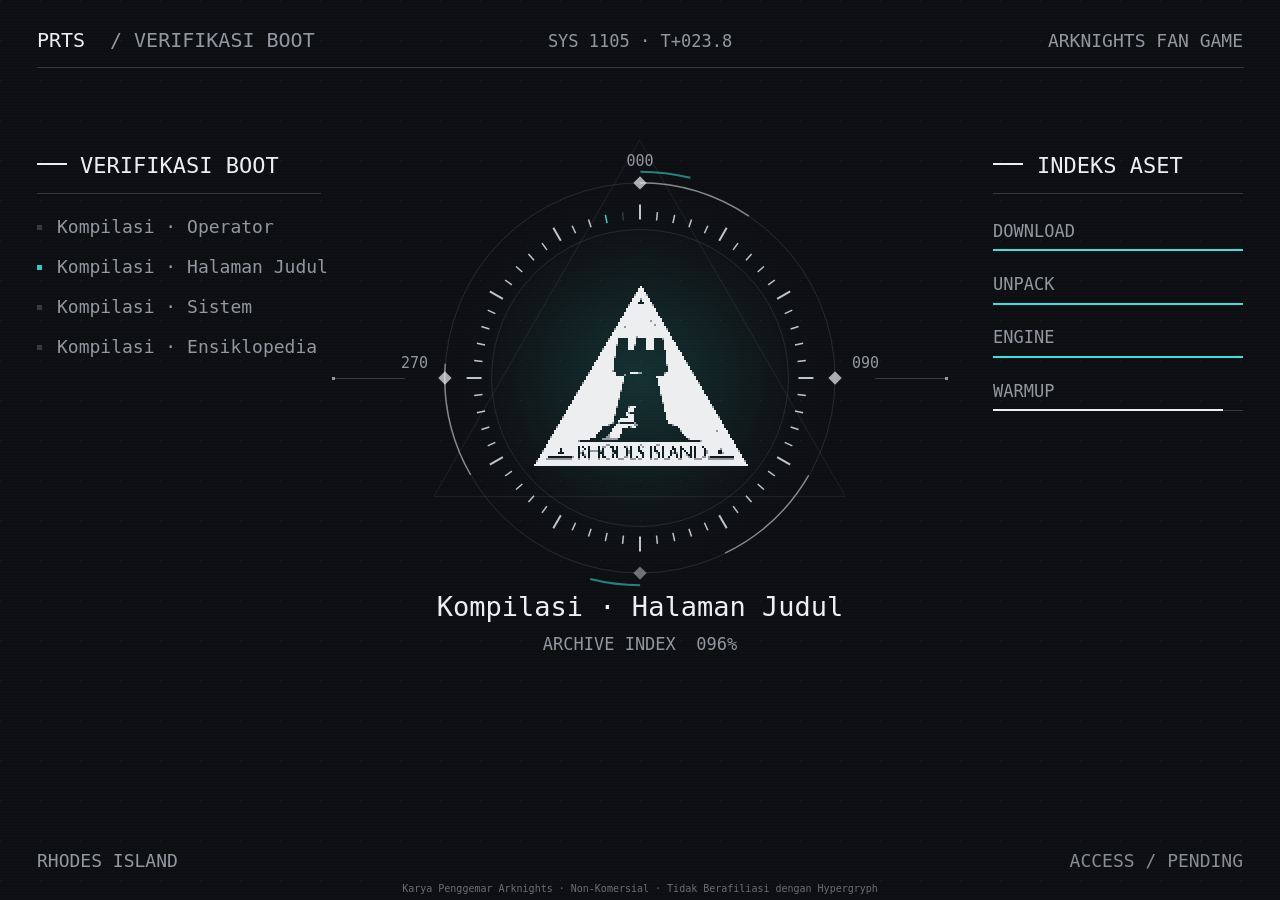
<file: arknights-survivors/index.html>
<!DOCTYPE html>
<html lang="id">
	<head>
		<meta charset="utf-8">
		<meta name="viewport" content="width=device-width, user-scalable=no, initial-scale=1.0">
		<title>Arknights Survivors</title>
		<style>
html, body, #canvas {
	margin: 0;
	padding: 0;
	border: 0;
}

body {
	color: white;
	background-color: black;
	overflow: hidden;
	touch-action: none;
}

#canvas {
	display: block;
}

#canvas:focus {
	outline: none;
}

#status, #status-splash, #status-progress {
	position: absolute;
	left: 0;
	right: 0;
}

#status, #status-splash {
	top: 0;
	bottom: 0;
}

#status {
	background-color: #070c11;
	display: flex;
	flex-direction: column;
	justify-content: center;
	align-items: center;
	visibility: hidden;
}

#status-splash {
	max-height: 100%;
	max-width: 100%;
	margin: auto;
}

#status-splash.show-image--false {
	display: none;
}

#status-splash.fullsize--true {
	height: 100%;
	width: 100%;
	object-fit: contain;
}

#status-splash.use-filter--false {
	image-rendering: pixelated;
}

#status-progress, #status-notice {
	display: none;
}

#status-progress {
	bottom: 10%;
	width: 50%;
	margin: 0 auto;
}

#status-notice {
	background-color: #5b3943;
	border-radius: 0.5rem;
	border: 1px solid #9b3943;
	color: #e0e0e0;
	font-family: 'Noto Sans', 'Droid Sans', Arial, sans-serif;
	line-height: 1.3;
	margin: 0 2rem;
	overflow: hidden;
	padding: 1rem;
	text-align: center;
	z-index: 1;
}
		</style>
		<link id="-gd-engine-icon" rel="icon" type="image/png" href="index.icon.png" />
<link rel="apple-touch-icon" href="index.apple-touch-icon.png"/>
<style>
/* 网页启动加载页「声呐测绘」（用户 10-25 定：对照图方向 C 第一张；视觉按 docs/37，接指挥圆盘 / 小地图的声呐样式）。
   声呐圈 = 进度环 + 扫描扇面；左下终端日志逐行 [OK]；右下提示；左上标志（loader_logo.png = art/ui/title_deep/logo_mark.png）。
   扫描扇面用 transform 动画（合成线程跑，引擎启动占住主线程时也在转）；系统「减少动态效果」时不转。 */
#sy-load {
  position: fixed; inset: 0; z-index: 9000; overflow: hidden;
  background: radial-gradient(ellipse at 50% 50%, #0d1820 0%, #070c11 70%, #04070a 100%);
  font-family: "Microsoft YaHei", "PingFang SC", "Noto Sans SC", sans-serif; color: #e6eef2;
  transition: opacity .4s;
}
#sy-load.sy-out { opacity: 0; pointer-events: none; }
/* 读完后的「开始游戏」（11-01，同桌面 boot_views.draw_start）：放在声呐圈（方向 0）/ 盘（方向 3）下面（top 由 loader.js 按圈的外框算），
   方向 3 的 RHODES ISLAND 让位；整页任意处点 / 按任意键都算。动效（11-01 用户「加载页开始游戏的动效也做一下」）：
   出现 —— 引线从「接入完成」接触点落下（.sy-lead，loader.js 画）→ 四角饰角收拢锁定、外框闪一圈 → 竖扫描线左到右揭开底色 → 边框从上沿正中向两边描出
          → 四个字乱码逐个解出（loader.js）→ 英文打字机；
   待机 —— 框线呼吸 + 一段青光沿边框慢转（5.5 秒一圈）+ 左右两枚小方框反向慢转；
   悬停 / 键盘聚焦 —— 边框收紧 3 像素、饰角外扩、外圈青色微光；
   按下（.on）—— 反白 + 整屏一下压暗（.sy-dim）+ 三圈声呐脉冲扩到整屏（.sy-pulse），引擎 0.28 秒后揭开标题页、本页淡出。减少动态效果：只淡入，不乱码、不转、不发脉冲 */
#sy-load .sy-go {
  position: absolute; left: 50%; top: 70%; width: 232px; height: 50px; margin-left: -116px; z-index: 20;
  background: none; border: 0; color: #edf2f5; cursor: pointer; outline: none;
  font: inherit; font-size: 20px; letter-spacing: 2px; padding: 0;
}
#sy-load .sy-go > * { pointer-events: none; }
#sy-load .sy-go .fl, #sy-load .sy-go .gw { position: absolute; inset: 0; transition: inset .12s ease-out, opacity .12s; }
#sy-load .sy-go .fl { background: rgba(5, 13, 18, .86); animation: sy-scan-fill .3s linear .3s backwards; }
#sy-load .sy-go .sc { position: absolute; top: -7px; bottom: -7px; left: 0; width: 1.5px; background: #5ee6e6; box-shadow: -8px 0 14px rgba(94, 230, 230, .35); opacity: 0;
  animation: sy-scan .3s linear .3s; }
#sy-load .sy-go .gw { opacity: 0; box-shadow: 0 0 0 2px rgba(94, 230, 230, .16), 0 0 14px rgba(94, 230, 230, .28); background: rgba(94, 230, 230, .1); }
#sy-load .sy-go .fr { position: absolute; left: 0; top: 0; overflow: visible; transition: transform .12s ease-out; }   /* 尺寸 / 路径由 loader.js 按按钮像素写 */
#sy-load .sy-go .fr path { fill: none; }
#sy-load .sy-go .fr .tr { stroke: rgba(223, 233, 238, .85); stroke-width: 1.5; stroke-dasharray: 1 1; stroke-dashoffset: 1; animation: sy-trace .45s cubic-bezier(.2, .7, .3, 1) .35s forwards, sy-fade .1s linear .8s forwards; }
#sy-load .sy-go .fr .bd { stroke: #5ee6e6; stroke-width: 1.5; opacity: 0; animation: sy-in .1s linear .8s forwards, sy-br 2.4s ease-in-out .9s infinite; }
#sy-load .sy-go .fr .fw { stroke: #5ee6e6; stroke-width: 2; stroke-dasharray: 8 92; opacity: 0; animation: sy-in .3s linear 1.1s forwards, sy-flow 5.5s linear 1.1s infinite; }
#sy-load .sy-go::after { content: ""; position: absolute; inset: -2px; border: 1px solid #5ee6e6; opacity: 0; animation: sy-lock .25s ease-out .45s; }
#sy-load .sy-go i { position: absolute; width: 6px; height: 6px; background: #5ee6e6; --x: 0px; --y: 0px; transform: translate(var(--x), var(--y)) rotate(45deg);
  transition: transform .12s ease-out, width .12s, height .12s; animation: sy-corner .35s cubic-bezier(.2, .7, .3, 1) .1s backwards; }
#sy-load .sy-go i.c0 { left: -4px; top: -4px; --dx: -1; --dy: -1; } #sy-load .sy-go i.c1 { right: -4px; top: -4px; --dx: 1; --dy: -1; }
#sy-load .sy-go i.c2 { right: -4px; bottom: -4px; --dx: 1; --dy: 1; } #sy-load .sy-go i.c3 { left: -4px; bottom: -4px; --dx: -1; --dy: 1; }
#sy-load .sy-go b.r0, #sy-load .sy-go b.r1 { position: absolute; top: 50%; width: 7px; height: 7px; margin-top: -4.5px; border: 1.2px solid rgba(94, 230, 230, .8); opacity: 0;
  animation: sy-in .25s linear .75s forwards, sy-spin 7s linear .75s infinite; }
#sy-load .sy-go b.r0 { left: 16px; } #sy-load .sy-go b.r1 { right: 16px; animation-direction: normal, reverse; }
#sy-load .sy-go span { position: relative; }
#sy-load .sy-go span s { text-decoration: none; display: inline-block; }
#sy-load .sy-go span s.x { color: #5ee6e6; font-family: Consolas, Menlo, monospace; font-size: .8em; min-width: 1.25em; }
#sy-load .sy-go em { position: absolute; left: -40px; right: -40px; top: calc(100% + 12px); font-style: normal; font-size: 10px; letter-spacing: 4px; color: #708794;
  clip-path: inset(0 100% 0 0); animation: sy-type .35s steps(13) .9s forwards; }
/* 悬停 / 键盘聚焦 / 手柄（loader 不收手柄，只有键盘）*/
#sy-load .sy-go:hover .fl, #sy-load .sy-go:focus-visible .fl, #sy-load .sy-go.on .fl { inset: 3px; }
#sy-load .sy-go:hover .fr, #sy-load .sy-go:focus-visible .fr, #sy-load .sy-go.on .fr { transform: scale(var(--sx), var(--sy)); }
#sy-load .sy-go:hover .gw, #sy-load .sy-go:focus-visible .gw { opacity: 1; inset: 3px; }
#sy-load .sy-go:hover .fr .bd, #sy-load .sy-go:focus-visible .fr .bd { animation-play-state: running, paused; stroke-opacity: 1; }
#sy-load .sy-go:hover i, #sy-load .sy-go:focus-visible i { --x: calc(var(--dx) * 2px); --y: calc(var(--dy) * 2px); width: 8px; height: 8px; }
/* 按下：反白 + 压暗 + 声呐脉冲 */
#sy-load .sy-go.on .fl { animation: sy-inv .26s linear both; }
#sy-load .sy-go.on span { animation: sy-inv-t .26s linear both; }
#sy-load .sy-go.on .fw, #sy-load .sy-go.on em { opacity: 0; transition: opacity .1s; }
#sy-load .sy-dim { position: absolute; inset: 0; z-index: 19; background: #000306; pointer-events: none; animation: sy-dim .5s ease-out forwards; }
#sy-load .sy-pulse { position: absolute; z-index: 19; border-radius: 50%; border: 2px solid #5ee6e6; pointer-events: none; opacity: 0;
  animation: sy-pulse .85s cubic-bezier(.2, .7, .3, 1) both; }
#sy-load .sy-pulse.p0 { box-shadow: inset 0 0 0 8px rgba(94, 230, 230, .08); }
#sy-load .sy-pulse.p1, #sy-load .sy-pulse.p2 { border-width: 1px; }
#sy-load .sy-lead { position: absolute; inset: 0; z-index: 19; pointer-events: none; overflow: visible; animation: sy-fade .6s linear .75s forwards; }
#sy-load .sy-lead line { stroke: #5ee6e6; stroke-opacity: .6; stroke-width: 1; stroke-dasharray: 1 1; stroke-dashoffset: 1; animation: sy-trace .25s cubic-bezier(.2, .7, .3, 1) forwards; }
#sy-load .sy-lead rect { fill: none; stroke: #5ee6e6; stroke-opacity: .85; transform-box: fill-box; transform-origin: center; animation: sy-lockon .2s cubic-bezier(.2, .7, .3, 1) both; }
#sy-load.sy-ready .sv-ri { display: none; }
@keyframes sy-scan-fill { from { clip-path: inset(0 100% 0 0); } to { clip-path: inset(0 0 0 0); } }
@keyframes sy-scan { from { left: 0; opacity: 1; } 99% { left: 100%; opacity: 1; } to { left: 100%; opacity: 0; } }
@keyframes sy-trace { to { stroke-dashoffset: 0; } }
@keyframes sy-fade { to { opacity: 0; } }
@keyframes sy-in { to { opacity: 1; } }
@keyframes sy-go-in { from { opacity: 0; } }
@keyframes sy-br { 50% { stroke-opacity: .5; } }
@keyframes sy-flow { from { stroke-dashoffset: 0; } to { stroke-dashoffset: -100; } }
@keyframes sy-lock { from { opacity: .4; transform: scale(1); } to { opacity: 0; transform: scale(1.06, 1.25); } }
@keyframes sy-corner { from { opacity: 0; transform: translate(calc(var(--dx) * 16px), calc(var(--dy) * 16px)) rotate(45deg); } }
@keyframes sy-spin { from { transform: rotate(45deg); } to { transform: rotate(405deg); } }
@keyframes sy-type { to { clip-path: inset(0 0 0 0); } }
@keyframes sy-inv { 0%, 30% { background: #dfe9ee; } 100% { background: rgba(5, 13, 18, .86); } }
@keyframes sy-inv-t { 0%, 30% { color: #060b10; } 100% { color: #edf2f5; } }
@keyframes sy-dim { from { opacity: .42; } to { opacity: 0; } }
@keyframes sy-pulse { from { opacity: .6; transform: scale(var(--s0)); } to { opacity: 0; transform: scale(1); } }
@keyframes sy-lockon { from { transform: scale(2.6); opacity: 0; } }
@media (max-height: 520px) {
  #sy-load .sy-go { width: 200px; height: 42px; margin-left: -100px; font-size: 18px; }
  #sy-load .sy-go em { display: none; }
}
@media (prefers-reduced-motion: reduce) {
  #sy-load .sy-go, #sy-load .sy-go * , #sy-load .sy-go::after { animation: none !important; }
  #sy-load .sy-go { animation: sy-go-in .25s linear both !important; }
  #sy-load .sy-go .fr .tr, #sy-load .sy-go .fr .fw, #sy-load .sy-go .sc { display: none; }
  #sy-load .sy-go .fr .bd, #sy-load .sy-go b.r0, #sy-load .sy-go b.r1 { opacity: 1; }
  #sy-load .sy-go b.r0, #sy-load .sy-go b.r1 { transform: rotate(45deg); }
  #sy-load .sy-go em { clip-path: none; }
  #sy-load .sy-go.on .fl { animation: sy-inv .26s linear both !important; }
  #sy-load .sy-go.on span { animation: sy-inv-t .26s linear both !important; }
  #sy-load .sy-lead { display: none; }
}
#sy-load .sy-grid {
  position: absolute; inset: 0;
  background-image: linear-gradient(rgba(120, 170, 190, .05) 1px, transparent 1px), linear-gradient(90deg, rgba(120, 170, 190, .05) 1px, transparent 1px);
  background-size: 24px 24px;
}
#sy-load .sy-logo { position: absolute; left: 40px; top: 36px; width: min(300px, 38vw); image-rendering: pixelated; }
#sy-load .sy-fan { position: absolute; right: 40px; top: 44px; font-size: 11px; letter-spacing: 4px; color: #7f98a2; }
#sy-load .sy-en { font-size: 11px; letter-spacing: 3px; }
/* 声呐圈：边长随视口，居中略偏上 */
#sy-load .sy-sonar {
  position: absolute; left: 50%; top: 45%; width: min(400px, 52vh, 60vw); aspect-ratio: 1;
  transform: translate(-50%, -50%);
}
#sy-load .sy-sonar svg { position: absolute; inset: 0; width: 100%; height: 100%; overflow: visible; }
#sy-load .sy-sweep { transform-origin: 0 0; animation: sy-spin 3.2s linear infinite; }
@keyframes sy-spin { to { transform: rotate(360deg); } }
#sy-load .sy-ring { transition: stroke-dashoffset .3s linear; }
#sy-load .sy-blip { animation: sy-blip 3.2s linear infinite; opacity: 0; }
@keyframes sy-blip { 0% { opacity: 0; } 4% { opacity: 1; } 60% { opacity: .15; } 100% { opacity: 0; } }
#sy-load .sy-center { position: absolute; left: 0; right: 0; top: 50%; transform: translateY(-50%); text-align: center; }
#sy-load .sy-num { font-size: min(64px, 9vh); line-height: 1; font-variant-numeric: tabular-nums; font-weight: 700; }
#sy-load .sy-num span { font-size: .38em; color: #5ee6e6; margin-left: 2px; }
#sy-load .sy-num.sy-busy { font-size: min(26px, 5vh); letter-spacing: 4px; }
#sy-load .sy-sub { margin-top: 10px; color: #5ee6e6; }
/* 面板（日志 / 提示） */
#sy-load .sy-panel { position: absolute; bottom: 50px; width: min(330px, 30vw); background: rgba(14, 22, 28, .82); border: 1px solid #263540; }
#sy-load .sy-panel .hd { height: 26px; line-height: 26px; padding-left: 12px; color: #8fa6b0; border-bottom: 1px solid #263540; }
#sy-load .sy-panel .bd { padding: 10px 12px 12px; font-size: 13px; line-height: 22px; color: #b6c6cc; min-height: 92px; }
#sy-load .sy-log { left: 40px; }
#sy-load .sy-log .bd div { color: #44545c; white-space: nowrap; font-variant-numeric: tabular-nums; }
#sy-load .sy-log .bd div.now { color: #f2f6f8; }
#sy-load .sy-log .bd div.ok { color: #9fb2ba; }
#sy-load .sy-log .bd b { font-weight: 400; display: inline-block; width: 44px; }
#sy-load .sy-log .bd div.ok b { color: #5ee6e6; }
#sy-load .sy-tips { right: 40px; }
#sy-load .sy-tips .bd { transition: opacity .22s; }
#sy-load .sy-foot { position: absolute; left: 0; right: 0; bottom: 16px; text-align: center; font-size: 11px; color: #6f8590; }
/* 矮屏（手机横屏）：面板收窄、标志变小 */
@media (max-height: 520px) {
  #sy-load .sy-logo { left: 20px; top: 16px; width: min(200px, 30vw); }
  #sy-load .sy-fan { right: 20px; top: 20px; }
  #sy-load .sy-panel { bottom: 30px; width: min(260px, 27vw); }
  #sy-load .sy-log { left: 20px; } #sy-load .sy-tips { right: 20px; }
  #sy-load .sy-panel .bd { font-size: 11px; line-height: 18px; min-height: 0; padding: 6px 10px 8px; }
  #sy-load .sy-foot { bottom: 8px; }
}
@media (max-width: 700px) { #sy-load .sy-fan { display: none; } }
@media (prefers-reduced-motion: reduce) {
  #sy-load .sy-sweep, #sy-load .sy-blip { animation: none; }
  #sy-load .sy-blip { opacity: .6; }
  #sy-load .sy-tips .bd { transition: none; }
}

/* ---------------- 启动页新方向（ui/boot_v 1–3，10-30；画法同 game/scripts/screens/boot_views.gd，写法见 loader.js 的 buildV）---------------- */
#sy-load.sv { background: #05090d; font-family: Consolas, "SFMono-Regular", Menlo, "Microsoft YaHei", "PingFang SC", monospace; }
#sy-load.sv .sy-en { font-family: "Microsoft YaHei", "PingFang SC", sans-serif; }
#sy-load .sv-head { position: absolute; left: 36px; right: 36px; top: 30px; height: 26px; border-bottom: 1px solid #29383f; display: flex; gap: 18px; align-items: baseline; font-size: 13px; }
#sy-load .sv-head b { color: #5ee6e6; font-size: 16px; letter-spacing: 4px; font-weight: 400; }
#sy-load .sv-head em { margin-left: auto; font-style: normal; font-size: 12px; color: #78909a; }
#sy-load .sv-cap { font-size: 10px; letter-spacing: 3px; color: #78909a; margin-bottom: 8px; }
#sy-load .sv-frame { position: relative; }
#sy-load .sv-frame::before, #sy-load .sv-frame::after { content: ""; position: absolute; width: 12px; height: 12px; border: 1.5px solid rgba(94, 230, 230, .55); }
#sy-load .sv-frame::before { left: -8px; top: 12px; border-right: 0; border-bottom: 0; }
#sy-load .sv-frame::after { right: -8px; bottom: -8px; border-left: 0; border-top: 0; }
#sy-load .sv-log, #sy-load .sv-tip { min-width: 0; }
#sy-load .sv-lines div { display: flex; gap: 8px; white-space: nowrap; overflow: hidden; font-size: 14px; line-height: 22px; color: #eef3f5; }
#sy-load .sv-lines div.ok { color: #78909a; }
#sy-load .sv-lines div.wait { color: #b8c6cc; }
#sy-load .sv-lines b { font-weight: 400; color: #38464d; }
#sy-load .sv-lines div:last-child b { color: #78909a; }
#sy-load .sv-lines span { flex: 0 1 auto; min-width: 0; overflow: hidden; text-overflow: ellipsis; }
#sy-load .sv-lines u { flex: 1 1 0; min-width: 0; text-decoration: none; overflow: hidden; color: #2c393f; }
#sy-load .sv-lines u::before { content: "................................................................................................"; }
#sy-load .sv-lines em { font-style: normal; color: #5ee6e6; width: 2ch; text-align: right; }
#sy-load .sv-cur { font-style: normal; color: #eef3f5; animation: sv-blink 1s steps(1) infinite; }
@keyframes sv-blink { 55% { opacity: 0; } }
#sy-load .sv-tip .bd { font-family: "Microsoft YaHei", "PingFang SC", sans-serif; font-size: 13px; line-height: 21px; color: #b2c4ca; transition: opacity .22s; }
/* 海雪：两层首尾相接往上走 */
#sy-load .sv-snow { position: absolute; inset: 0; overflow: hidden; pointer-events: none; }
#sy-load .sv-snow i { position: absolute; left: 0; top: 0; width: 1px; height: 1px; animation: sv-rise 40s linear infinite; }
#sy-load .sv-snow i + i { top: 100vh; }
@keyframes sv-rise { to { transform: translateY(-100vh); } }
#sy-load .sv-scan { position: absolute; inset: 0; background: repeating-linear-gradient(0deg, rgba(255, 255, 255, .018) 0 1px, transparent 1px 3px); }
/* 1 终端开机 */
#sy-load .sv-body1 { position: absolute; left: 36px; right: 36px; top: 92px; bottom: 112px; display: grid; grid-template-columns: 62fr 38fr; gap: 40px; }
#sy-load .sv-prog { position: absolute; left: 36px; right: 36px; bottom: 40px; display: grid; grid-template-columns: 1fr auto; column-gap: 24px; align-items: end; }
#sy-load .sv-segs { display: flex; gap: 2px; height: 8px; }
#sy-load .sv-segs i { flex: 1; background: #172128; }
#sy-load .sv-segs i.on { background: #5ee6e6; }
#sy-load .sv-segs i.half { background: rgba(94, 230, 230, .5); }
#sy-load .sv-pct { font-size: 34px; line-height: 1; color: #eef3f5; }
#sy-load .sv-what { grid-column: 1 / 3; margin-top: 8px; font-size: 11px; color: #78909a; }
/* 2 深潜 */
#sy-load .sv-deep { position: absolute; inset: 0; background: linear-gradient(#04080c, #010305); opacity: 0; transition: opacity .3s; }
#sy-load.sv2 { background: linear-gradient(#0d2933, #05101a); }
#sy-load .sv-body2 { position: absolute; left: 36px; width: calc(62% - 72px); top: 92px; bottom: 50px; display: grid; grid-template-rows: 1fr auto; gap: 20px; }
#sy-load .sv-gauge { position: absolute; right: 36px; top: 70px; bottom: 50px; width: 300px; }
#sy-load .sv-rule { position: absolute; right: 90px; top: 0; bottom: 0; width: 70px; overflow: hidden; border-left: 1px solid rgba(94, 230, 230, .35); }
#sy-load .sv-ruler { position: absolute; left: 0; right: 0; top: 50%; height: 1800px; transition: transform .3s linear; }
#sy-load .sv-ruler i { position: absolute; left: 0; width: 7px; height: 1px; background: rgba(94, 230, 230, .25); }
#sy-load .sv-ruler i.mj { width: 16px; background: rgba(94, 230, 230, .6); }
#sy-load .sv-ruler b { position: absolute; left: 22px; top: -7px; font-weight: 400; font-size: 11px; color: #78909a; white-space: nowrap; }
#sy-load .sv-read { position: absolute; right: 186px; top: 50%; transform: translateY(-50%); text-align: right; }
#sy-load .sv-read::after { content: ""; position: absolute; right: -16px; top: 50%; border: 6px solid transparent; border-left: 10px solid #5ee6e6; transform: translateY(-50%); }
#sy-load .sv-depth { font-size: 40px; line-height: 1; color: #eef3f5; }
#sy-load .sv-depth small { font-size: 16px; color: #5ee6e6; margin-left: 4px; }
#sy-load .sv-sync { margin-top: 10px; font-size: 12px; color: #5ee6e6; }
#sy-load .sv2 .sv-jwrap, #sy-load.sv2 .sv-jwrap { position: absolute; left: 58%; top: 52%; width: 110px; opacity: 0; transition: opacity .3s, transform .3s; }
/* 3 声呐终端（10-31 第三版：PRTS 终端版式，深海底浅色线） */
#sy-load.sv3 { background: #060b10; color: #dfe9ee; }
#sy-load.sv3 .sy-foot { color: #6f858f; }
#sy-load .sv-net { position: absolute; inset: 0; width: 100%; height: 100%; }
#sy-load .sv-net line { stroke: rgba(48, 70, 82, .95); stroke-width: 1; vector-effect: non-scaling-stroke; opacity: 0; transition: opacity .6s linear; }
#sy-load .sv-net line.on { opacity: 1; }
#sy-load .sv-net .nd { fill: #56707c; animation: sv-drift 6s ease-in-out infinite alternate; transform-box: fill-box; }
@keyframes sv-drift { to { transform: translate(.6px, .9px); } }
#sy-load .sv-geo1, #sy-load .sv-geo2, #sy-load .sv-orbit { transform-origin: 0 0; }
#sy-load .sv-geo1 { animation: sy-spin 18s linear infinite; }
#sy-load .sv-geo2 { animation: sy-spin 28s linear infinite reverse; }
#sy-load .sv-orbit { animation: sy-spin 10.5s linear infinite; }
#sy-load .sv-orbit path { fill: #dfe9ee; }
#sy-load .sv-brand { position: absolute; left: 40px; top: 30px; line-height: 1.15; }
#sy-load .sv-brand b { display: block; font-family: "Microsoft YaHei", "PingFang SC", sans-serif; font-size: 30px; font-weight: 800; letter-spacing: 1px; }
#sy-load .sv-brand em { display: block; font-style: normal; font-size: 9px; letter-spacing: 2px; }
#sy-load .sv-brand span { display: block; margin-top: 6px; font-size: 11px; color: #6f858f; font-family: "Microsoft YaHei", "PingFang SC", sans-serif; }
#sy-load.sv3 .sv-dial { position: absolute; left: 50%; top: 50%; width: min(440px, 60vh, 44vw); aspect-ratio: 1; transform: translate(-50%, -50%); }
#sy-load.sv3 .sv-dial svg { position: absolute; inset: 0; width: 100%; height: 100%; overflow: visible; }
#sy-load.sv3 .sv-ticks line { stroke: rgba(194, 199, 204, .9); }
#sy-load.sv3 .sv-ticks line.on { stroke: #dfe9ee; }
#sy-load.sv3 .sv-ticks line.cur { stroke: #5ee6e6; animation: sv-blink .5s steps(1) infinite; }
#sy-load.sv3 .sv-az text { fill: #6f858f; font-size: 10px; text-anchor: middle; font-family: Consolas, Menlo, monospace; }
#sy-load .sv-contacts rect { fill: #dfe9ee; }
#sy-load .sv-contacts .go rect { fill: #5ee6e6; }
#sy-load .sv-contacts .go rect.bx { fill: none; stroke: #5ee6e6; stroke-width: 1.5; animation: sv-blink .8s steps(1) infinite; }
#sy-load .sv-contacts text { fill: #6f858f; font-size: 9px; font-family: Consolas, Menlo, monospace; }
#sy-load .sv-contacts .pg { fill: none; stroke: #dfe9ee; stroke-width: 1; opacity: 0; transform-box: fill-box; transform-origin: center; animation: sv-ping 3.2s linear infinite; }
#sy-load .sv-contacts .go .pg { stroke: #5ee6e6; }
@keyframes sv-ping { 0% { opacity: .7; transform: scale(1); } 30% { opacity: 0; transform: scale(2.6); } 100% { opacity: 0; } }
/* 扇面扫过就亮（10-31 用户「声呐上面不应该随着转的时候闪烁吗」）：扫到一刻最亮 + 光晕，之后大半圈渐暗到 .25 */
#sy-load .sv-contacts .lt { animation: sv-lit 3.2s linear infinite; }
@keyframes sv-lit { 0% { opacity: 1; } 70% { opacity: .25; } 100% { opacity: .25; } }
#sy-load .sv-contacts .gl { fill: #dfe9ee; opacity: 0; animation: sv-glow 3.2s linear infinite; }
#sy-load .sv-contacts .go .gl { fill: #5ee6e6; }
@keyframes sv-glow { 0% { opacity: .22; } 25% { opacity: 0; } 100% { opacity: 0; } }
#sy-load.sv3 .sv-center { position: absolute; left: 0; right: 0; top: 50%; transform: translateY(-50%); text-align: center; }
#sy-load.sv3 .sv-num { font-size: min(26px, 4vh); color: #dfe9ee; margin-top: -2px; }
#sy-load .sv-ri { position: absolute; left: 0; right: 0; top: calc(100% + 40px); text-align: center; font-size: 10px; letter-spacing: 9px; color: #dfe9ee; }
#sy-load.sv3 .sv-cap { color: #dfe9ee; border-bottom: 1.5px solid #dfe9ee; padding-bottom: 6px; margin-bottom: 10px; }
#sy-load.sv3 .sv-left, #sy-load.sv3 .sv-tele { position: absolute; width: min(330px, calc(50% - min(220px, 30vh, 22vw) - 90px)); }
#sy-load.sv3 .sv-left { left: 40px; bottom: 56px; }
#sy-load.sv3 .sv-tele { right: 40px; top: calc(50% - 60px); font-size: 13px; line-height: 25px; }
#sy-load.sv3 .sv-lines div { color: #dfe9ee; font-size: 13px; line-height: 20px; }
#sy-load.sv3 .sv-lines div.ok { color: #dfe9ee; }
#sy-load.sv3 .sv-lines div.wait { color: #6f858f; }
#sy-load.sv3 .sv-lines b { color: #6f858f; }
#sy-load.sv3 .sv-lines u { color: #24323a; }
#sy-load.sv3 .sv-lines em { color: #dfe9ee; }
#sy-load.sv3 .sv-lines div.now em { color: #5ee6e6; }
#sy-load.sv3 .sv-cur { color: #5ee6e6; }
#sy-load.sv3 .sv-rows b { font-weight: 400; color: #6f858f; display: inline-block; width: 3.4em; }
#sy-load.sv3 .sv-tip .sv-cap { border: 0; color: #6f858f; margin: 12px 0 4px; }
#sy-load.sv3 .sv-tip .bd { color: #a9bac0; }
#sy-load .sv-build { position: absolute; right: 40px; bottom: 34px; font-size: 11px; color: #6f858f; }
#sy-load .sv-dark { position: absolute; inset: 0; background: #02050a; opacity: 0; pointer-events: none; transition: opacity .3s; }
#sy-load .sv-lines div.nw span { animation: sv-type .35s steps(10) both; display: inline-block; overflow: hidden; }
@keyframes sv-type { from { clip-path: inset(0 100% 0 0); } to { clip-path: inset(0 0 0 0); } }
#sy-load .sv-jelly { width: 100%; height: auto; display: block; animation: sv-bob 3s ease-in-out infinite; }
@keyframes sv-bob { 50% { transform: translateY(-6px) scaleX(1.04); } }
/* 矮屏（手机横屏） */
@media (max-height: 520px) {
  #sy-load .sv-head { left: 18px; right: 18px; top: 14px; }
  #sy-load .sv-body1 { left: 18px; right: 18px; top: 66px; bottom: 76px; gap: 24px; }
  #sy-load .sv-body2 { left: 18px; top: 66px; bottom: 30px; width: calc(62% - 36px); }
  #sy-load .sv-gauge { right: 18px; top: 50px; bottom: 30px; }
  #sy-load .sv-prog { left: 18px; right: 18px; bottom: 26px; }
  #sy-load .sv-pct { font-size: 24px; }
  #sy-load .sv-lines div { font-size: 12px; line-height: 18px; }
  #sy-load .sv-depth { font-size: 28px; }
  #sy-load .sv-tip .bd { font-size: 12px; line-height: 18px; }
  #sy-load .sv-left, #sy-load .sv-tele { top: calc(49% - 70px); }
  #sy-load .sv-left { left: 34px; } #sy-load .sv-tele { right: 34px; }
  #sy-load .sv-brand { left: 20px; top: 14px; } #sy-load .sv-brand b { font-size: 22px; }
  #sy-load.sv3 .sv-left { left: 20px; bottom: 26px; } #sy-load.sv3 .sv-tele { right: 20px; }
  #sy-load .sv-ri { top: calc(100% + 28px); } #sy-load .sv-build { right: 20px; bottom: 22px; }
  #sy-load .sv-corners i:nth-child(1), #sy-load .sv-corners i:nth-child(3) { left: 14px; }
  #sy-load .sv-corners i:nth-child(2), #sy-load .sv-corners i:nth-child(4) { right: 14px; }
  #sy-load .sv-corners i:nth-child(1), #sy-load .sv-corners i:nth-child(2) { top: 14px; }
  #sy-load .sv-corners i:nth-child(3), #sy-load .sv-corners i:nth-child(4) { bottom: 14px; }
}
/* 方向 3 很矮的手机横屏（≤ 420，如 740×360）：右侧提示三行时会压到右下角 BUILD 行，行距收紧并把 BUILD 让掉 */
@media (max-height: 420px) {
  #sy-load.sv3 .sv-tele { line-height: 21px; }
  #sy-load.sv3 .sv-build { display: none; }
}
/* 竖屏：上下排 */
@media (orientation: portrait) {
  #sy-load .sv-head { left: 18px; right: 18px; }
  #sy-load .sv-head em { display: none; }
  #sy-load .sv-body1 { left: 18px; right: 18px; top: 76px; bottom: 120px; grid-template-columns: 1fr; grid-template-rows: 1fr auto; gap: 20px; }
  #sy-load .sv-prog { left: 18px; right: 18px; }
  #sy-load .sv-body2 { left: 18px; right: 18px; width: auto; top: 76px; bottom: 210px; }
  #sy-load .sv-gauge { left: 18px; right: 18px; width: auto; top: auto; bottom: 50px; height: 140px; }
  #sy-load .sv-rule { display: none; }
  #sy-load .sv-read { left: 0; right: auto; text-align: left; }
  #sy-load .sv-read::after { display: none; }
  #sy-load.sv2 .sv-jwrap { left: 60%; top: 70%; width: 90px; }
  #sy-load .sv-dial { top: 32%; width: min(80vw, 42vh); }
  #sy-load.sv3 .sv-dial { top: 34%; width: min(78vw, 40vh); }
  #sy-load.sv3 .sv-left { left: 24px; right: 24px; width: auto; bottom: auto; top: calc(34% + min(39vw, 20vh) + 70px); }
  #sy-load.sv3 .sv-tele, #sy-load .sv-build { display: none; }
  #sy-load .sv-left { left: 34px; right: 34px; width: auto; top: calc(32% + min(40vw, 21vh) + 40px); }
  #sy-load .sv-tele { left: 34px; right: 34px; width: auto; top: auto; bottom: 46px; }
  #sy-load .sv-tele > .sv-cap, #sy-load .sv-rows { display: none; }
  #sy-load .sv-lines div { font-size: 12px; line-height: 19px; }
}
@media (prefers-reduced-motion: reduce) {
  #sy-load .sv-snow i, #sy-load .sv-cur, #sy-load .sv-jelly, #sy-load .sv-ticks line.cur, #sy-load .sv-lines div.nw span,
  #sy-load .sv-contacts .pg, #sy-load .sv-contacts .go rect.bx, #sy-load .sv-contacts .lt, #sy-load .sv-contacts .gl,
  #sy-load .sv-net .nd, #sy-load .sv-geo1, #sy-load .sv-geo2, #sy-load .sv-orbit { animation: none; }
}

/* ---------------- 方向 4：PRTS 认证终端（11-05，loader.js p4Init；同桌面 boot_views.draw_v4）----------------
   一直在动的都在 .p4fx 里，只动 opacity / transform（合成线程），引擎占住主线程时照样流畅；呼吸 2.6 秒一次（同桌面） */
#sy-load.sv4 { background: #0f1013; }
#sy-load.sv4 .p4c { position: absolute; left: 0; top: 0; width: 100%; height: 100%; }
#sy-load.sv4 .p4fx { position: absolute; width: 0; height: 0; opacity: 0; transition: opacity .4s ease-out; pointer-events: none; }
#sy-load.sv4 .p4fx.on { opacity: 1; }
#sy-load.sv4 .p4fx > * { position: absolute; display: block; }
#sy-load.sv4 .p4logo { image-rendering: pixelated; animation: p4br 2.6s ease-in-out infinite; }
#sy-load.sv4 .p4glow { border-radius: 50%; background: radial-gradient(closest-side, rgba(54, 226, 220, .1), rgba(54, 226, 220, .04) 60%, transparent); animation: p4gl 2.6s ease-in-out infinite; }
#sy-load.sv4 .p4tri polygon { fill: none; stroke: #eceef0; stroke-width: 1; vector-effect: non-scaling-stroke; }
#sy-load.sv4 .p4tri { opacity: .08; animation: p4tr 2.6s ease-in-out infinite; }
#sy-load.sv4 .p4rot svg { width: 100%; height: 100%; display: block; overflow: visible; }
#sy-load.sv4 .p4rot circle { fill: none; transform: rotate(-90deg); }
#sy-load.sv4 .p4rot.a { animation: p4spin 39.3s linear infinite; }
#sy-load.sv4 .p4rot.a circle { stroke: rgba(236, 238, 240, .5); }
#sy-load.sv4 .p4rot.b { animation: p4spin 22.4s linear infinite reverse; }
#sy-load.sv4 .p4rot.b circle { stroke: rgba(54, 226, 220, .55); }
#sy-load.sv4 .p4run { height: 1px; overflow: hidden; }
#sy-load.sv4 .p4run.l { transform: scaleX(-1); }
#sy-load.sv4 .p4run b { position: absolute; left: 0; top: 0; width: var(--w); height: 1px; background: rgba(54, 226, 220, .8); opacity: 0; animation: p4run 2.6s infinite; }
#sy-load.sv4 .p4halo { border-radius: 50%; background: radial-gradient(closest-side, rgba(54, 226, 220, .07), rgba(54, 226, 220, .025) 55%, transparent); animation: p4ha 2.6s ease-in-out infinite; }
@keyframes p4br { 0%, 100% { opacity: 1; } 50% { opacity: .72; } }
@keyframes p4gl { 0%, 100% { opacity: 1; } 50% { opacity: .6; } }
@keyframes p4tr { 0%, 100% { opacity: .1; } 50% { opacity: .05; } }
@keyframes p4spin { to { transform: rotate(360deg); } }
/* 青光：环边淡入 → 往外走（缓出）→ 到头淡出 → 停一拍；不再硬跳回起点（11-05 用户） */
@keyframes p4run { 0% { transform: translateX(0); opacity: 0; animation-timing-function: cubic-bezier(.22, .61, .36, 1); } 12% { opacity: 1; } 60% { opacity: 1; } 80% { transform: translateX(var(--len)); opacity: 0; } 100% { transform: translateX(var(--len)); opacity: 0; } }
@keyframes p4ha { 0%, 100% { transform: scale(1.04); opacity: 1; } 50% { transform: scale(.94); opacity: .55; } }
#sy-load.sv4.sy-ready .p4logo, #sy-load.sv4.sy-ready .p4glow, #sy-load.sv4.sy-ready .p4halo { animation: none; opacity: 1; }
#sy-load.sv4.sy-ready .p4rot.b circle { stroke: rgba(236, 238, 240, .55); }
#sy-load.sv4.sy-ready .p4run { display: none; }
#sy-load.sv4 .sy-foot { color: rgba(146, 151, 160, .7); bottom: 6px; font-size: 10px; }
@media (prefers-reduced-motion: reduce) {
  #sy-load.sv4 .p4fx { transition: none; }
  #sy-load.sv4 .p4fx * { animation: none !important; }
  #sy-load.sv4.sy-out { transition-duration: .12s; }
}
</style>
<script>
// 网页 WebGL 状态缓存（docs/50 §21，10-21）：Godot 网页模板固定用 emscripten 的 OFFSCREEN_FRAMEBUFFER + explicitSwapControl，
// 每帧 emscripten_webgl_commit_frame → blitOffscreenFramebuffer 先 gl.getParameter(SCISSOR_TEST) / getParameter(FRAMEBUFFER_BINDING)
// 记下当前状态再把离屏缓冲拷到画布。Chromium 里这两次查询是同步回读：渲染进程要等 GPU 进程把这一帧的命令全部做完才返回，
// CPU 与 GPU 进程没法流水并行（CDP 采样：后期满屏怪时整页 CPU 的 19% 停在这里）。
// 这里在建 WebGL2 上下文时包一层：enable / disable / bindFramebuffer 照常调用并顺手记下剪裁开关与绘制帧缓冲绑定，
// 这两项 getParameter 直接答记下的值（与真实状态相同：所有改它们的调用都经过这层），其余查询原样转发。不改引擎、不改画面。
// ?glsync=1：关掉（诊断用）；?glcheck=1：每次快答时再问一次真实值，不一致计数进 window.__syGlMismatch 并打印前几条
(function () {
  if (/[?&]glsync=1/.test(location.search)) return;
  var check = /[?&]glcheck=1/.test(location.search);
  var SCISSOR_TEST = 3089, FRAMEBUFFER = 36160, DRAW_FRAMEBUFFER = 36009, FRAMEBUFFER_BINDING = 36006;
  var orig = HTMLCanvasElement.prototype.getContext;
  window.__syGlMismatch = 0;
  HTMLCanvasElement.prototype.getContext = function (type, attrs) {
    var gl = orig.call(this, type, attrs);
    if (!gl || type !== 'webgl2' || gl.__syGlState) return gl;
    gl.__syGlState = true;
    var scissor = gl.isEnabled(SCISSOR_TEST), fbo = gl.getParameter(FRAMEBUFFER_BINDING);
    var en = gl.enable, dis = gl.disable, bind = gl.bindFramebuffer, get = gl.getParameter;
    gl.enable = function (cap) { if (cap === SCISSOR_TEST) scissor = true; return en.call(gl, cap); };
    gl.disable = function (cap) { if (cap === SCISSOR_TEST) scissor = false; return dis.call(gl, cap); };
    gl.bindFramebuffer = function (target, fb) {
      if (target === FRAMEBUFFER || target === DRAW_FRAMEBUFFER) fbo = fb;
      return bind.call(gl, target, fb);
    };
    gl.getParameter = function (p) {
      if (p !== SCISSOR_TEST && p !== FRAMEBUFFER_BINDING) return get.call(gl, p);
      var v = p === SCISSOR_TEST ? scissor : fbo;
      if (check) {
        var real = get.call(gl, p);
        if (real !== v) {
          window.__syGlMismatch++;
          if (window.__syGlMismatch <= 5) console.error('GLSTATE mismatch', p, real, v);
        }
      }
      return v;
    };
    return gl;
  };
})();

// 页面隐藏时挂起音频（docs/50 §33 手机发烫）：切到别的标签 / 回桌面后浏览器会停 requestAnimationFrame（引擎主循环跟着停），
// 但 Web Audio 的 AudioContext 照转——网页版配乐 / 音效是解码好的样本，留在音频图里继续播放、音频线程一直醒着。
// 引擎建 AudioContext 之前把构造函数包一层记下实例，visibilitychange 时 suspend / resume。放在 gl_state.js 后面、引擎脚本之前
(function () {
	var A = window.AudioContext || window.webkitAudioContext;
	if (!A) return;
	var list = [];
	// 手机网页的音频上下文采样率（docs/50 §40）：引擎把每段样本按「上下文采样率 × 双声道 × float32」整段解码进内存，48 kHz 时 15 秒一句 5.5 MB；
	// 手机上按 24 kHz 建上下文，样本内存约减半（外放听不出）。网址带 ?sr=<Hz> 可覆盖（0 = 不改）
	var q = new URLSearchParams(location.search).get("sr");
	var phone = (navigator.maxTouchPoints > 1 || "ontouchstart" in window) && Math.min(screen.width, screen.height) <= 600;
	var want = q !== null ? Number(q) : (phone ? 24000 : 0);
	window.__sySampleRate = want;
	function Wrapped(opts) {
		if (want > 0) {
			opts = Object.assign({}, opts || {}, { sampleRate: want });
		}
		var c = opts === undefined ? new A() : new A(opts);
		list.push(c);
		if (window.__syGesture) kick(c);   // 加载中已经点过屏幕：引擎晚建的上下文也立刻试着唤醒（Chrome 认粘性激活；Safari 不认就等下一下点按）
		return c;
	}
	Wrapped.prototype = A.prototype;
	window.AudioContext = Wrapped;
	if (window.webkitAudioContext) window.webkitAudioContext = Wrapped;
	window.__syAudioCtx = list;   // 自测用（tools/probes/power_web.py --hidecheck）
	// 手机要点一下才有声音（11-07 用户「点击了之后才会有声音，就算在加载页也没有声音」）：浏览器只认「激活手势」里唤醒的音频上下文，
	// 而触屏的 pointerdown 不算激活（HTML 规范：触屏只有 pointerup / touchend / click 算，鼠标是 mousedown / pointerdown，键盘 keydown），
	// 加载页「开始游戏」原来只在 pointerdown 里 resume，手机上白调——要等进标题页后点某个按钮（touchend）才出声。
	// 这里从页面一开始就在捕获阶段听这几种手势：每一下都唤醒全部上下文，并在每个上下文里放一段 1 帧静音缓冲（老版 iOS WebKit 要真起一个音源才解锁）；
	// 全部 running 后撤掉监听。加载中点过屏幕的话，加载完直接有声音
	function kick(c) {
		try { if (c.state !== "running" && !document.hidden) c.resume(); } catch (e) {}
		if (c.__syKicked) return;
		try {
			var b = c.createBuffer(1, 1, c.sampleRate), s = c.createBufferSource();
			s.buffer = b;
			s.connect(c.destination);
			s.start(0);
			c.__syKicked = 1;
		} catch (e) {}
	}
	var GEST = ["pointerup", "touchend", "click", "mousedown", "keydown"];
	function gesture() {
		window.__syGesture = 1;
		var all = list.length > 0;
		for (var i = 0; i < list.length; i++) {
			kick(list[i]);
			if (list[i].state !== "running") all = false;
		}
		if (all) GEST.forEach(function (t) { document.removeEventListener(t, gesture, true); });
	}
	GEST.forEach(function (t) { document.addEventListener(t, gesture, true); });
	window.__syAudioKick = gesture;
	document.addEventListener("visibilitychange", function () {
		for (var i = 0; i < list.length; i++) {
			try {
				if (document.hidden) list[i].suspend();
				else list[i].resume();
			} catch (e) {}
		}
	});
})();

// 网页帧时浮层（docs/50 §21.7，10-21）：网址带 ?fps=1 时左上角显示最近 10 秒的帧间隔 平均 / p50 / p95 / p99 与超 16.7 ms 的占比，
// 每秒刷新；不带参数时什么都不做。给真机 / B站 Toy 预览量帧率用，只读 requestAnimationFrame 的时间戳，不碰游戏
(function () {
  if (!/[?&]fps=1/.test(location.search)) return;
  var ts = [], last = 0, box = null, shown = 0;
  function pct(a, q) { return a[Math.min(a.length - 1, Math.floor(q * a.length))]; }
  function tick(t) {
    if (last > 0) ts.push([t, t - last]);
    last = t;
    while (ts.length && t - ts[0][0] > 10000) ts.shift();
    if (t - shown > 1000 && ts.length > 10) {
      shown = t;
      if (!box) {
        box = document.createElement('div');
        box.style.cssText = 'position:fixed;left:4px;top:4px;z-index:99999;pointer-events:none;background:rgba(0,0,0,.6);color:#9fe;font:11px/1.35 monospace;padding:3px 6px;white-space:pre';
        document.body.appendChild(box);
      }
      var d = ts.map(function (x) { return x[1]; }).sort(function (a, b) { return a - b; });
      var sum = 0, over = 0;
      for (var i = 0; i < d.length; i++) { sum += d[i]; if (d[i] > 16.7) over++; }
      box.textContent = 'ms  avg ' + (sum / d.length).toFixed(1) + '  p50 ' + pct(d, 0.5).toFixed(1) + '  p95 ' + pct(d, 0.95).toFixed(1) +
        '  p99 ' + pct(d, 0.99).toFixed(1) + '\n>16.7 ' + (100 * over / d.length).toFixed(0) + '%  n ' + d.length + '  ' + innerWidth + 'x' + innerHeight + ' dpr ' + devicePixelRatio;
    }
    requestAnimationFrame(tick);
  }
  requestAnimationFrame(tick);
})();

// 性能自检浮层（game/scripts/core/perf_hud.gd，11-07）要的 WASM 内存：引擎建实例时记下它的 WebAssembly.Memory 到 window.__syWasm，
// 浮层每秒读 buffer.byteLength（iOS Safari 没有 performance.memory，WASM 堆是网页版内存的大头）。只包一次实例化，平时零开销
(function () {
  var W = window.WebAssembly;
  if (!W) return;
  function keep(imp, res) {
    try {
      var m = (imp && imp.env && imp.env.memory) || (imp && imp.a && imp.a.memory);
      var inst = res && (res.instance || res);
      if (!m && inst && inst.exports) {
        for (var k in inst.exports) { if (inst.exports[k] instanceof W.Memory) { m = inst.exports[k]; break; } }
      }
      if (!m && imp) {
        for (var ns in imp) { for (var k2 in imp[ns]) { if (imp[ns][k2] instanceof W.Memory) { m = imp[ns][k2]; break; } } if (m) break; }
      }
      if (m) window.__syWasm = m;
    } catch (e) {}
    return res;
  }
  var OM = W.Memory;   // 引擎在 JS 里建内存（emscripten 导入式）时直接记下
  W.Memory = function (d) { var m = new OM(d); window.__syWasm = m; return m; };
  W.Memory.prototype = OM.prototype;
  var inst = W.instantiate, str = W.instantiateStreaming;
  W.instantiate = function (src, imp) { return inst.apply(W, arguments).then(function (r) { return keep(imp, r); }); };
  if (str) W.instantiateStreaming = function (src, imp) { return str.apply(W, arguments).then(function (r) { return keep(imp, r); }); };
})();

// LZMA（.lzma「alone」格式）解码器，给网页加载器解 index.wasm 的 LZMA 分片（docs/187 §5，export_web.py 用 Python lzma 压）。
// 本作自写，按 LZMA SDK 公开规格（LzmaSpec）实现，无第三方代码。
// 直接解进调用方给的 dst（Uint8Array，长度 = 原始字节数）：dst 本身就是滑动窗口，不另分配字典，峰值内存 = 压缩字节 + dst。
// 压缩端写的是「未知长度 + 结束标记」；这里解满 dst.length 就停，提前遇到结束标记或越界都抛错（加载器会重试该片）。
function syLzmaDecode(src, dst) {
  var ip = 13, op = 0, end = dst.length;
  var d = src[0];
  if (d >= 225) throw new Error('lzma: parameter header tidak valid');
  var lc = d % 9; d = (d / 9) | 0;
  var lp = d % 5, pb = (d / 5) | 0;
  var pbMask = (1 << pb) - 1, lpMask = (1 << lp) - 1;

  function probs(n) { var a = new Uint16Array(n); a.fill(1024); return a; }
  var isMatch = probs(192), isRep = probs(12), isRepG0 = probs(12), isRepG1 = probs(12), isRepG2 = probs(12), isRep0Long = probs(192);
  var lit = probs(0x300 << (lc + lp));
  var posSlot = probs(256), posDec = probs(115), align = probs(16);
  function lenCoder() { return { c: probs(2), low: probs(128), mid: probs(128), high: probs(256) }; }
  var lenDec = lenCoder(), repLenDec = lenCoder();

  // 区间解码器
  if (src[ip] !== 0) throw new Error('lzma: byte awal range decoder harus 0');
  var range = 0xFFFFFFFF, code = ((src[ip + 1] << 24) | (src[ip + 2] << 16) | (src[ip + 3] << 8) | src[ip + 4]) >>> 0;
  ip += 5;
  function bit(p, i) {
    var v = p[i], bound = (range >>> 11) * v;
    var b;
    if (code < bound) { range = bound; p[i] = v + ((2048 - v) >>> 5); b = 0; }
    else { range -= bound; code -= bound; p[i] = v - (v >>> 5); b = 1; }
    if (range < 0x1000000) { range = (range * 256) >>> 0; code = ((code * 256) + src[ip++]) >>> 0; }
    return b;
  }
  function direct(n) {
    var r = 0;
    while (n--) {
      range >>>= 1;
      var b = code >= range ? 1 : 0;
      if (b) code -= range;
      r = r * 2 + b;
      if (range < 0x1000000) { range = (range * 256) >>> 0; code = ((code * 256) + src[ip++]) >>> 0; }
    }
    return r;
  }
  function tree(p, base, n) {
    var m = 1;
    for (var i = 0; i < n; i++) m = (m << 1) | bit(p, base + m);
    return m - (1 << n);
  }
  function rtree(p, base, n) {
    var m = 1, s = 0;
    for (var i = 0; i < n; i++) { var b = bit(p, base + m); m = (m << 1) | b; s |= b << i; }
    return s;
  }
  function len(L, ps) {
    if (bit(L.c, 0) === 0) return tree(L.low, ps << 3, 3);
    if (bit(L.c, 1) === 0) return 8 + tree(L.mid, ps << 3, 3);
    return 16 + tree(L.high, 0, 8);
  }

  var state = 0, rep0 = 0, rep1 = 0, rep2 = 0, rep3 = 0;
  while (op < end) {
    var ps = op & pbMask;
    if (bit(isMatch, (state << 4) + ps) === 0) {
      var prev = op > 0 ? dst[op - 1] : 0;
      var base = 0x300 * (((op & lpMask) << lc) + (prev >>> (8 - lc)));
      var sym = 1;
      if (state >= 7) {
        var mb = dst[op - rep0 - 1];
        do {
          var mbit = (mb >>> 7) & 1; mb <<= 1;
          var b = bit(lit, base + ((1 + mbit) << 8) + sym);
          sym = (sym << 1) | b;
          if (mbit !== b) break;
        } while (sym < 0x100);
      }
      while (sym < 0x100) sym = (sym << 1) | bit(lit, base + sym);
      dst[op++] = sym & 0xFF;
      state = state < 4 ? 0 : (state < 10 ? state - 3 : state - 6);
      continue;
    }
    var n;
    if (bit(isRep, state) === 0) {
      rep3 = rep2; rep2 = rep1; rep1 = rep0;
      n = len(lenDec, ps);
      state = state < 7 ? 7 : 10;
      var slot = tree(posSlot, (n < 3 ? n : 3) << 6, 6);
      if (slot < 4) rep0 = slot;
      else {
        var nd = (slot >>> 1) - 1, dist = (2 | (slot & 1)) * Math.pow(2, nd);
        if (slot < 14) dist += rtree(posDec, dist - slot, nd);
        else dist += direct(nd - 4) * 16 + rtree(align, 0, 4);
        if (dist === 0xFFFFFFFF) throw new Error('lzma: penanda akhir muncul terlalu cepat (' + op + ' / ' + end + ')');
        rep0 = dist;
      }
    } else {
      if (op === 0) throw new Error('lzma: data diawali repeat match');
      if (bit(isRepG0, state) === 0) {
        if (bit(isRep0Long, (state << 4) + ps) === 0) {
          state = state < 7 ? 9 : 11;
          dst[op] = dst[op - rep0 - 1]; op++;
          continue;
        }
      } else {
        var dd;
        if (bit(isRepG1, state) === 0) dd = rep1;
        else {
          if (bit(isRepG2, state) === 0) dd = rep2;
          else { dd = rep3; rep3 = rep2; }
          rep2 = rep1;
        }
        rep1 = rep0; rep0 = dd;
      }
      n = len(repLenDec, ps);
      state = state < 7 ? 8 : 11;
    }
    n += 2;
    if (rep0 >= op) throw new Error('lzma: jarak match melampaui batas');
    if (op + n > end) throw new Error('lzma: ukuran hasil dekompresi melebihi panjang asli');
    var from = op - rep0 - 1;
    while (n--) dst[op++] = dst[from++];
  }
  if (ip > src.length) throw new Error('lzma: data terkompresi tidak lengkap');
  return op;
}
if (typeof module !== 'undefined') module.exports = syLzmaDecode;

// 网页版加载器（tools/export_web.py 把它内联进 index.html 的 <!--SHUIYUE_LOADER--> 处，见 docs/22）
// 1. 分片：index.pck / index.wasm 在导出后被切成若干 gzip 分片（单文件 ≤20 MiB，避开托管平台 25 MB 上限）。
//    拦截引擎对这两个文件的 fetch，并行下载全部分片 → 边下边解压、直接写进一块预先按原文件大小分配好的 Uint8Array 的对应位置
//    （清单里每片带原始长度 p[2]）→ 整块交给引擎。游戏代码不动。
//    2026-10-11 之前是「每片先收齐 gz 字节 → 解开成一块 → 全部分片再拼成整块」，解开的分片和整块同时在内存里，
//    JS 这一侧峰值约 2–3 倍原始大小（docs/33 移动端）。现在 gz 字节与解开的小块都只是流里的临时块，用完即回收，
//    JS 峰值 ≈ 原文件大小（pck + wasm 共约 65 MiB），给 2–3 GB 内存的老手机留余量。
//    浏览器若自作主张解压（Content-Encoding: gzip 被服务器改写），读到的就是原始字节，照样按位置写入。
//    没有 DecompressionStream 的老浏览器（Safari 16.3 以前）：收齐 gz 字节再 inflate（纯 JS，下面的 inflate）。
// 2. 加载画面「声呐测绘」（用户 10-25 定，样式在 loader.css）：声呐进度环 = 下载字节进度占 0–60%，下载解压完以后是引擎启动（拿不到真实进度），
//    环按已等秒数向 80% 渐近；引擎起来后 boot_screen.gd 回传实际进度，仍显示这同一页，
//    逐个编译脚本并准备主菜单；扫描扇面是 CSS 动画，主线程被引擎占住时也在转。左下日志：下载资源 → 解压校验 → 准备主菜单；
//    右下提示每 4 秒换一句（同 game/scripts/screens/loading_tips.gd，改机制时一起核对）。
//    Godot 主菜单就绪（__syBootDone）后撤掉；引擎报错时撤掉，让报错露出来。
(function () {
  var M = {"index.pck":{"size":51283624,"type":"application/octet-stream","parts":[["index.pck.00.gz",9488872,10485760],["index.pck.01.gz",9777434,10485760],["index.pck.02.gz",9723936,10485760],["index.pck.03.gz",6997501,10485760],["index.pck.04.gz",5716711,9340584]]},"index.wasm":{"size":39514754,"type":"application/wasm","parts":[["index.wasm.00.lzma",3392148,20971520],["index.wasm.01.lzma",3343427,18543234]],"enc":"lzma"}};
  if (!M) return;
  var total = 0, got = 0, done = false;
  Object.keys(M).forEach(function (k) { M[k].parts.forEach(function (p) { total += p[1]; }); });

  var el = {}, bootT0 = 0, bootProgress = null, bootLabel = "", shownProgress = 0;
  var TIPS = [
    '3 detik sebelum "Gelombang Besar", peringatan ungu akan muncul. Selalu ada satu celah tanpa panah sebagai jalur keluar.',
    'Kebal terhadap serangan selama Dash.',
    'Lentera hanya berkurang saat terkena hit; ambil minyak lampu untuk mengisi ulang. Saat Lentera >= 70, pemulihan SP +30%.',
    'Pedagang muncul di menit 2:00, 5:00, dan 8:00, hanya bertahan selama 60 detik.',
    'Mulai 2:30, zona aman menyusut dalam 4 tahap. Masuklah ke lingkaran garis putih saat muncul "Pasang Hitam Mendekat".',
    'Seaborn berkamuflase peti suplai akan menyergap saat didekati; kalahkan untuk 10 Originium Ingot.',
    'Mengambil Relik yang sama lagi akan meningkatkan levelnya.',
    'Elite 1 membuka Skill 2 dan Talenta; Elite 2 membuka Skill 3.'
  ];
  var R = 192, C = 2 * Math.PI * R;
  function mb(x) { return (x / 1048576).toFixed(1); }
  function upd() {
    if (!el.ring) return;
    var f, busy = false;
    if (bootProgress !== null) { f = bootProgress; busy = true; }
    else if (!done) f = 0.6 * Math.min(got / Math.max(1, total), 1);
    else {
      if (!bootT0) bootT0 = performance.now();
      var s = (performance.now() - bootT0) / 1000;
      f = BV === 4 ? 0.6 : 0.6 + 0.2 * (1 - Math.exp(-s / 6));   // 方向 4（PRTS 认证终端）：拿不到真实进度就不动，刻度环上显示不定进度（p4Init）   // 引擎启动：拿不到真实进度，按已等秒数向 80% 渐近；之后游戏内启动页（boot_screen.gd）从 80% 接着走
      busy = true;
    }
    f = shownProgress = Math.max(shownProgress, Math.min(1, f));
    window.__syPct = f;   // 游戏内启动页从这里接着走（boot_screen.gd）
    if (el.v) {   // 新方向：按真实阶段记系统日志
      var dl0 = got >= total, st;
      if (!dl0) st = { key: 'dl', text: 'Unduh Aset · ' + mb(Math.min(got, total)) + ' / ' + mb(total) + ' MB' };
      else if (!done) st = { key: 'unz', text: 'Ekstrak & Verifikasi' };
      else if (bootProgress === null) st = { key: 'eng', text: 'Menjalankan Engine · ' + Math.floor((performance.now() - bootT0) / 1000) + ' dtk' };
      else if (bootLabel === 'Menyiapkan Menu Utama' && !logs.some(function (l) { return l.key.indexOf('bMemuat') === 0 || l.key.indexOf('bKompilasi') === 0; })) st = { key: 'eng', text: 'Menjalankan Engine', ok: true };
      else st = { key: 'b' + bootLabel, text: String(bootLabel).replace(/^Memuat · /, 'Kompilasi · ').replace(/^Menyiapkan Menu Utama$/, 'Pemanasan Render · Menu Utama'), ok: bootProgress >= 1 };
      if (!logs.length) logs.push({ key: 'wake', t: 0, s: 'Terminal Aktif · Tautan Terhubung', ok: true });
      updV(el.v, f, st);
      return;
    }
    el.ring.style.strokeDashoffset = String(C * (1 - f));
    el.num.innerHTML = Math.floor(f * 100) + '<span>%</span>';
    var dl = got >= total;
    el.l1.className = dl ? 'ok' : 'now';
    el.l1.innerHTML = (dl ? '<b>[ OK ]</b>' : '<b>[ .. ]</b>') + 'Unduh Aset  ' + mb(Math.min(got, total)) + ' / ' + mb(total) + ' MB';
    el.l2.className = done ? 'ok' : (dl ? 'now' : '');
    el.l2.innerHTML = (done ? '<b>[ OK ]</b>' : (dl ? '<b>[ .. ]</b>' : '<b>[ -- ]</b>')) + 'Ekstrak & Verifikasi';
    el.l3.className = busy ? 'now' : '';
    el.l3.innerHTML = (busy ? '<b>[ .. ]</b>' : '<b>[ -- ]</b>') + 'Menjalankan Engine' + (busy ? '  ' + Math.floor((performance.now() - bootT0) / 1000) + ' dtk' : '');
    if (bootProgress !== null) el.l3.textContent = (bootProgress >= 1 ? '[ OK ] ' : '[ .. ] ') + bootLabel;
  }

  // ---------------------------------------------------------------- 启动页新方向（10-30 用户「更加有 PRTS 的感觉，但是保留点深海的特色」）
  // ui/boot_v（导出时写进 /*SHUIYUE_BOOT_V*/，网址 ?boot=N 可临时换）：0 = 上面的「声呐测绘」原样；1 终端开机 / 2 深潜 / 3 声呐终端，
  // 画法与游戏内 boot_views.gd 同一套（桌面原生包看那边，网页只看这里）。系统日志按真实阶段逐行加（下载 → 解压 → 启动引擎 → Godot 回传的编译类别 → 主菜单），
  // 进度同上面的 f；海雪微粒 / 扫描扇面 / 光标都是 CSS 动画（合成线程跑，引擎占住主线程时也在动），系统「减少动态效果」时停住。
  var BV = (function () { var q = typeof location !== 'undefined' && /[?&]boot=(\d)/.exec(location.search); return q ? +q[1] : 4; })();
  var t0 = performance.now(), logs = [], logKey = '';
  function nowS() { return (performance.now() - t0) / 1000; }
  // 同一阶段 / 类别只占一行（Godot 回传的编译类别是穿插着来的，再读到就回到那一行、不刷新行）；
  // 换到新阶段时它之前的非编译行标 OK，编译阶段结束（准备主菜单）时全部类别标 OK
  function logStep(key, text, ok) {
    var hit = -1;
    for (var i = 0; i < logs.length; i++) if (logs[i].key === key) hit = i;
    var comp = key.indexOf('bMemuat') === 0 || key.indexOf('bKompilasi') === 0;
    if (hit < 0) {
      logs.forEach(function (l) { if (!comp || (l.key.indexOf('bMemuat') !== 0 && l.key.indexOf('bKompilasi') !== 0)) l.ok = true; });
      logs.push({ key: key, t: nowS(), s: text, ok: !!ok });
      hit = logs.length - 1;
    } else { logs[hit].s = text; if (ok) logs[hit].ok = true; }
    logKey = key;
  }
  function esc(s) { return String(s).replace(/[&<>]/g, function (c) { return { '&': '&amp;', '<': '&lt;', '>': '&gt;' }[c]; }); }
  function snowLayer(n) {   // 海雪：一个 1px 元素挂 n 个 box-shadow，整层向上平移循环
    var sh = [];
    for (var i = 0; i < n; i++) {
      var h1 = Math.abs(Math.sin(i * 12.9898) * 43758.5453) % 1, h2 = Math.abs(Math.sin(i * 78.233) * 12543.123) % 1;
      sh.push((h1 * 100).toFixed(2) + 'vw ' + (h2 * 100).toFixed(2) + 'vh 0 ' + (h2 > 0.6 ? '1px' : '0') + ' rgba(150,230,240,' + (0.15 + 0.35 * h2).toFixed(2) + ')');
    }
    return '<div class="sv-snow"><i style="box-shadow:' + sh.join(',') + '"></i><i style="box-shadow:' + sh.join(',') + '"></i></div>';
  }
  var JELLY = '<svg class="sv-jelly" viewBox="-40 -30 80 100"><path d="M-34 0 A34 26 0 0 1 34 0 Q28 4 22 0 Q17 4 11 0 Q6 4 0 0 Q-6 4 -11 0 Q-17 4 -22 0 Q-28 4 -34 0Z" fill="rgba(140,235,242,.16)" stroke="rgba(150,240,255,.5)" stroke-width="1.2"/>' +
    '<g fill="none" stroke="rgba(150,240,255,.32)" stroke-width="1"><path d="M-24 3 q3 16 -1 32 t1 30"/><path d="M-12 3 q-3 18 1 34 t-1 28"/><path d="M0 3 q3 18 -1 36 t1 26"/><path d="M12 3 q-3 16 1 32 t-1 30"/><path d="M24 3 q3 18 -1 34 t1 24"/></g></svg>';
  var FOOT = '<div class="sy-foot">Karya Penggemar Arknights · Non-Komersial · Tidak Berafiliasi dengan Hypergryph</div>';
  function head(title, code) {
    return '<div class="sv-head"><b class="sy-en">PRTS</b><span>' + title + '</span>' + (code ? '<em class="sv-code"></em>' : '') + '</div>';
  }
  function logBox(cls) { return '<div class="sv-log ' + (cls || '') + '"><div class="sv-cap sy-en">SYSTEM LOG</div><div class="sv-lines"></div></div>'; }
  function tipBox(cls) { return '<div class="sv-tip ' + (cls || '') + '"><div class="sv-cap sy-en">NOTE</div><div class="bd"></div></div>'; }

  // ---------------------------------------------------------------- 方向 4：PRTS 认证终端（11-05 用户「codex 的加载页可以替换我们目前的加载页」）
  // 起点是 Codex 演示（docs/reference/prts-entry-1105），同日按用户意见对齐局内 PRTS（画法与桌面 boot_views.draw_v4 一一对应）：
  // 标志呼吸 + 光晕 + 大淡三角、外圈细环上两组反向慢转弧段、方位菱形节点 + 读数、环两侧水平细线 + 往外走的青光、60 格刻度环 = 进度。
  // 进度全接真实状态：下载字节 → 解压 → 引擎启动（拿不到进度：不定进度——刻度环上一段青格慢转、百分比 ---，不按时间推）→ Godot 回传 → 读完整圈转青。
  // 标志 = loader_rhodes.png（用户给的 240×240 原图）最近邻采样到 120×120，亮度 > 112 留、> 168 冷白、其余次灰（同 screens/rhodes_logo.gd）。
  // 11-05 用户「为什么感觉有点卡」：引擎编译 wasm / Godot 编译脚本时主线程会被占住几百毫秒到几秒，画布那几秒停住。
  // 所以凡是「一直在动」的（标志 / 光晕 / 三角呼吸、弧段转动、细线青光）都是 DOM + CSS 动画（只动 opacity / transform，走合成线程，主线程忙时照样流畅）；
  // 画布只画静态底 + 进度（刻度、文字、分项），内容变了才重画。系统「减少动态效果」时 CSS 动画全停。
  function p4Init(d) {
    var cv = d.querySelector('.p4c'), ctx = cv.getContext('2d'), fx = d.querySelector('.p4fx');
    var v = { root: d, tip: { style: {}, textContent: '' }, f: 0, stage: { text: '' }, ind: false, lines: null };
    var rm = window.matchMedia && window.matchMedia('(prefers-reduced-motion: reduce)').matches;
    var img = new Image(), T0 = performance.now(), readyT = -1, lastSig = '', lay = '';
    img.onload = function () {
      var a = fx.querySelector('.p4logo'), ax = a.getContext('2d');
      ax.imageSmoothingEnabled = false; ax.drawImage(img, 0, 0, 120, 120);
      var id = ax.getImageData(0, 0, 120, 120), px = id.data;
      for (var i = 0; i < px.length; i += 4) {
        var lv = (px[i] + px[i + 1] + px[i + 2]) / 3;
        if (lv > 112 && px[i + 3] > 127) { var hi = lv > 168; px[i] = hi ? 236 : 146; px[i + 1] = hi ? 238 : 151; px[i + 2] = hi ? 240 : 160; px[i + 3] = 255; }
        else px[i + 3] = 0;
      }
      ax.putImageData(id, 0, 0);
      fx.classList.add('on');   // 淡入（CSS transition）
    };
    img.src = 'loader_rhodes.png';
    var BG = '#0f1013', TX = '#eceef0', SUB = '#9297a0', ACC = '#36e2dc', RULE = '#353943';
    var clamp = function (x) { return Math.max(0, Math.min(1, x)); }, ease = function (x) { return 1 - Math.pow(1 - clamp(x), 3); };
    function box(x, y, w, h, c, a) { ctx.globalAlpha = a === undefined ? 1 : a; ctx.fillStyle = c; ctx.fillRect(Math.round(x), Math.round(y), Math.ceil(w), Math.ceil(h)); ctx.globalAlpha = 1; }
    function lab(s, x, y, sz, c, al) { ctx.fillStyle = c; ctx.font = Math.round(sz) + 'px Consolas,"Microsoft YaHei","PingFang SC",monospace'; ctx.textAlign = al || 'left'; ctx.fillText(s, Math.round(x), Math.round(y)); }
    function head(x, y, s, k, rw) { box(x, y - 6 * k, 18 * k, 2, TX); lab(s, x + 26 * k, y, 13 * k, TX); box(x, y + 12 * k, rw, 1, RULE); }
    // 动效层的位置（CSS 像素），只在窗口尺寸变时重排
    function layout(W, H, dpr, k, cx, cy, span, R, R2, hl, hx1) {
      var key = W + 'x' + H;
      if (lay === key) return;
      lay = key;
      var q = function (sel) { return fx.querySelector(sel); }, px = function (x) { return (x / dpr).toFixed(1) + 'px'; };
      fx.style.cssText = 'left:' + px(cx) + ';top:' + px(cy);
      var lg = q('.p4logo'); lg.style.width = lg.style.height = px(span); lg.style.left = lg.style.top = px(-span / 2);
      var ha = q('.p4halo'); ha.style.width = ha.style.height = px(R * 2.5); ha.style.left = ha.style.top = px(-R * 1.25);
      var gw = q('.p4glow'); gw.style.width = gw.style.height = px(span * 1.3); gw.style.left = gw.style.top = px(-span * 0.65);
      var T = R * 0.66 / 0.66 * 1.5, tri = q('.p4tri');   // 外接圆 1.5 倍环
      tri.setAttribute('viewBox', [-T, -T, 2 * T, 2 * T].join(' ')); tri.style.width = tri.style.height = px(2 * T); tri.style.left = tri.style.top = px(-T);
      tri.innerHTML = '<polygon points="0,' + (-T) + ' ' + (T * 0.866) + ',' + (T * 0.5) + ' ' + (-T * 0.866) + ',' + (T * 0.5) + '"/>';
      [['.p4rot.a', R2, 3, 34, 1.5], ['.p4rot.b', R2 + 7 * k, 2, 14, 2]].forEach(function (o) {
        var el = q(o[0]), r = o[1], cc = 2 * Math.PI * r, seg = cc * o[3] / 360, gap = cc / o[2] - seg, e = r + 4 * k;
        el.style.width = el.style.height = px(2 * e); el.style.left = el.style.top = px(-e);
        el.innerHTML = '<svg viewBox="' + [-e, -e, 2 * e, 2 * e].join(' ') + '"><circle r="' + r + '" stroke-width="' + o[4] * dpr + '" stroke-dasharray="' + seg + ' ' + gap + '"/></svg>';
      });
      var len = hl - (hx1 - cx);
      ['.p4run.r', '.p4run.l'].forEach(function (sel, i) {
        var el = q(sel);
        el.style.cssText = 'left:' + px(i ? -(hx1 - cx) - len : hx1 - cx) + ';top:' + px(0) + ';width:' + px(len) + ';--len:' + px(len - 26 * k) + ';--w:' + px(26 * k);
      });
    }
    function frame() {
      if (!d.isConnected) return;
      requestAnimationFrame(frame);
      var dpr = Math.min(2, window.devicePixelRatio || 1), W = Math.round(innerWidth * dpr), H = Math.round(innerHeight * dpr);
      var t = (performance.now() - T0) / 1000, p = v.f, rd = d.classList.contains('sy-ready') || p >= 1;
      if (rd && readyT < 0) readyT = performance.now();
      var u = readyT < 0 ? -1 : (performance.now() - readyT) / 1000;
      // 画布只在内容变时重画（进度格 / 日志 / 阶段 / 不定进度的转格 / 读完脉冲 / 计时到 0.1 秒）
      var spin = Math.floor((t * 14) % 60);
      var sig = [W, H, Math.floor(p * 1000), v.stage.text, logs.length, logs.filter(function (l) { return l.ok; }).length, v.ind ? spin : -1, rd, rd && u < 0.6 ? Math.floor(u * 30) : -1, Math.floor(t * 30), got, done, bootProgress].join('|');   // 30 次 / 秒：刻度环 / 当前格 / 日志小方块随呼吸
      if (sig === lastSig) return;
      lastSig = sig;
      if (cv.width !== W || cv.height !== H) { cv.width = W; cv.height = H; }
      var k = Math.max(0.8, Math.min(2.4, H / 540)), cx = W / 2, cy = H * 0.42, m = 22 * k;
      var br = rm ? 1 : 0.5 + 0.5 * Math.cos(t * 2 * Math.PI / 2.6), rb = rd ? 1 : 0.8 + 0.2 * br;   // 呼吸相位（同 CSS p4br：0 秒最亮）
      var span = 120 * Math.max(1, Math.floor(H * 0.34 / 120)), R = span * 0.66, R2 = R + 22 * k;
      var hx0 = cx - R - 46 * k, hx1 = cx + R + 46 * k, hl = W > 760 * dpr ? W / 2 - 200 * k : W / 2 - 10;
      layout(W, H, dpr, k, cx, cy, span, R, R2, hl, hx1);
      box(0, 0, W, H, BG);
      ctx.fillStyle = SUB; ctx.globalAlpha = 0.12;
      for (var gx = 0; gx < W; gx += 24 * k) for (var gy = 0; gy < H; gy += 24 * k) ctx.fillRect(Math.round(gx), Math.round(gy), 1, 1);
      ctx.fillStyle = '#000';
      for (var sy = 0; sy < H; sy += 3) ctx.fillRect(0, sy, W, 1);
      ctx.globalAlpha = 1;
      lab('SYS 1105 · T+' + ('00' + (rm ? 0 : t).toFixed(1)).slice(-5), cx, 28 * k, 10 * k, SUB, 'center');
      lab('PRTS', m, 28 * k, 12 * k, TX); lab('/ VERIFIKASI BOOT', m + 44 * k, 28 * k, 12 * k, SUB);
      if (W > 600 * dpr) lab('ARKNIGHTS FAN GAME', W - m, 28 * k, 11 * k, SUB, 'right');
      box(m, 40 * k, W - 2 * m, 1, RULE);
      box(cx - hl, cy, hx0 - (cx - hl), 1, RULE); box(hx1, cy, cx + hl - hx1, 1, RULE);
      box(cx - hl - 1.5, cy - 1, 3, 3, SUB); box(cx + hl - 1.5, cy - 1, 3, 3, SUB);
      var lit = Math.floor(p * 60);
      ctx.lineCap = 'butt';
      for (var i = 0; i < 60; i++) {
        var a = -Math.PI / 2 + 2 * Math.PI * i / 60, mj = i % 5 === 0, l = (mj ? 9 : 5) * k, col, al;
        if (rd) { col = ACC; al = 0.9; }
        else if (v.ind && ((i - spin + 60) % 60) < 5) { col = ACC; al = 0.35 + 0.13 * ((i - spin + 60) % 60); }   // 不定进度：一段青格慢转
        else if (i < lit) { col = TX; al = 0.85; }
        else if (i === lit && !v.ind) { col = ACC; al = (0.55 + 0.45 * br) / rb; }   // 当前格随呼吸闪
        else { col = SUB; al = 0.2 + 0.14 * br; }
        ctx.globalAlpha = Math.min(1, al * rb); ctx.strokeStyle = col; ctx.lineWidth = (mj ? 2 : 1.5) * dpr;
        ctx.beginPath(); ctx.moveTo(cx + Math.cos(a) * R, cy + Math.sin(a) * R); ctx.lineTo(cx + Math.cos(a) * (R + l), cy + Math.sin(a) * (R + l)); ctx.stroke();
      }
      ctx.globalAlpha = 0.18; ctx.strokeStyle = SUB; ctx.lineWidth = 1; ctx.beginPath(); ctx.arc(cx, cy, R - 6 * k, 0, 2 * Math.PI); ctx.stroke();
      ctx.globalAlpha = 0.1 + 0.12 * br; ctx.beginPath(); ctx.arc(cx, cy, R2, 0, 2 * Math.PI); ctx.stroke();
      if (rd && !rm && u >= 0 && u < 0.5) { var q = ease(u / 0.5); ctx.globalAlpha = 0.6 * (1 - q); ctx.strokeStyle = ACC; ctx.lineWidth = 1.5 * dpr; ctx.beginPath(); ctx.arc(cx, cy, R + 14 * k + q * 40 * k, 0, 2 * Math.PI); ctx.stroke(); }
      var nd = 4 * k;
      for (var j = 0; j < 4; j++) {
        var na = -Math.PI / 2 + j * Math.PI / 2, nx = cx + Math.cos(na) * R2, ny = cy + Math.sin(na) * R2;
        ctx.globalAlpha = 0.7; ctx.fillStyle = j === 2 ? SUB : TX;
        ctx.beginPath(); ctx.moveTo(nx, ny - nd); ctx.lineTo(nx + nd, ny); ctx.lineTo(nx, ny + nd); ctx.lineTo(nx - nd, ny); ctx.closePath(); ctx.fill();
      }
      ctx.globalAlpha = 1;
      lab('000', cx, cy - R2 - 10 * k, 9 * k, SUB, 'center'); lab('090', cx + R2 + 10 * k, cy - 6 * k, 9 * k, SUB); lab('270', cx - R2 - 10 * k, cy - 6 * k, 9 * k, SUB, 'right');
      var ly = cy + R + 48 * k;
      if (!rd) {
        lab(v.stage.text || '', cx, ly, 16 * k, TX, 'center');
        lab('ARCHIVE INDEX  ' + (v.ind ? '---' : ('00' + Math.floor(p * 100)).slice(-3)) + '%', cx, ly + 20 * k, 10 * k, SUB, 'center');
      } else lab('AUTENTIKASI BERHASIL', cx, Math.min(ly, (Math.min(innerHeight * 0.8, innerHeight - 60 - 25) - 25 - 18) * dpr), 16 * k, ACC, 'center');
      if (W > 760 * dpr) {
        var lx = m, rx = W - m - 150 * k, py = 104 * k;
        head(lx, py, 'VERIFIKASI BOOT', k, 170 * k);
        logs.slice(Math.max(0, logs.length - 4)).forEach(function (ln, i) {
          var yy = py + 35 * k + i * 24 * k;
          box(lx, yy - 4 * k, 3 * k, 3 * k, ln.ok ? TX : (ln.key === logKey ? ACC : RULE), ln.ok || ln.key !== logKey ? 1 : 0.45 + 0.55 * br);
          lab(ln.s, lx + 12 * k, yy + 1 * k, 11 * k, ln.ok ? TX : SUB);
        });
        head(rx, py, 'INDEKS ASET', k, 150 * k);
        var bp = bootProgress === null ? 0 : clamp((bootProgress - 0.6) / 0.4);
        [['DOWNLOAD', clamp(got / Math.max(1, total))], ['UNPACK', done ? 1 : 0], ['ENGINE', bootProgress !== null ? 1 : -1], ['WARMUP', rd ? 1 : bp]].forEach(function (q2, i) {
          var yb = py + 38 * k + i * 32 * k, fq = q2[1];
          lab(q2[0], rx, yb, 10 * k, SUB); box(rx, yb + 8 * k, 150 * k, 1, RULE);
          if (fq < 0) { var eph = (t / 1.6) % 1; if (done) box(rx + ease(eph) * 126 * k, yb + 7.5 * k, 24 * k, 2, ACC, Math.sin(eph * Math.PI)); }   // 引擎启动：不定进度（两端淡入淡出，不硬跳回）
          else box(rx, yb + 7.5 * k, Math.floor(fq * 150 * k), 2, fq >= 1 ? ACC : TX);
        });
      }
      lab('RHODES ISLAND', m, H - 20 * k, 11 * k, SUB);
      ctx.globalAlpha = rd ? 1 : 0.6 + 0.4 * br;
      lab(rd ? 'ACCESS / GRANTED' : 'ACCESS / PENDING', W - m, H - 20 * k, 11 * k, rd ? ACC : SUB, 'right');
      ctx.globalAlpha = 1;
    }
    requestAnimationFrame(frame);
    return v;
  }

  function buildV(d) {
    var segs = '';
    for (var i = 0; i < 50; i++) segs += '<i></i>';
    var h = '';
    if (BV === 4) {   // PRTS 认证终端（11-05，Codex docs/reference/prts-entry-1105；同桌面 boot_views.draw_v4）：画布逐帧画，扫描线 / 不定进度是 CSS 动画
      h = '<canvas class="p4c"></canvas><div class="p4fx"><b class="p4halo"></b><b class="p4glow"></b><svg class="p4tri"></svg><canvas class="p4logo" width="120" height="120"></canvas>' +
        '<div class="p4rot a"></div><div class="p4rot b"></div><div class="p4run r"><b></b></div><div class="p4run l"><b></b></div></div>';
    } else if (BV === 1) {
      h = '<div class="sv-scan"></div>' + snowLayer(46) + head('TERMINAL OPERASI RHODES ISLAND · BOOT', 1) +
        '<div class="sv-body1">' + logBox('sv-frame') + tipBox() + '</div>' +
        '<div class="sv-prog"><div class="sv-segs">' + segs + '</div><div class="sv-pct">000%</div><div class="sv-what"></div></div>';
    } else if (BV === 2) {
      var ticks = '';   // 深度尺：每 10 m 一格、每 100 m 长刻度 + 读数（0–1500 m，1.2 px / m，随进度整条上移）
      for (var dm = 0; dm <= 1500; dm += 10) {
        ticks += '<i class="' + (dm % 100 ? '' : 'mj') + '" style="top:' + (dm * 1.2) + 'px">' + (dm % 100 ? '' : '<b>-' + dm + '</b>') + '</i>';
      }
      h = '<div class="sv-deep"></div>' + snowLayer(60) + head('OBSERVASI LAUT DALAM · TAUTAN TERMINAL', 0) +
        '<div class="sv-body2">' + logBox('sv-frame') + tipBox() + '</div>' +
        '<div class="sv-gauge"><div class="sv-rule"><div class="sv-ruler">' + ticks + '</div></div><div class="sv-read"><div class="sv-cap sy-en">DEPTH</div><div class="sv-depth">-0000<small>m</small></div><div class="sv-sync"></div></div></div>' +
        '<div class="sv-jwrap">' + JELLY + '</div>';
    } else {   // 3 声呐终端（10-31 第三版：照用户给的 PRTS 参考做终端版式（同日用户「不要用浅色」改成深海底浅色线）——盘后巨大空心 PRTS、圈心本作徽记、右上低多边形网格；
               //   去掉水母；声呐接触点 = 日志里的每一项真实加载步骤，扫描扇面扫过时闪亮，读完变实心；读到最后整屏渐暗成深海色接标题页）
      var tk = '', lab = '';
      for (var k = 0; k < 72; k++) {
        var a = -Math.PI / 2 + 2 * Math.PI * k / 72, mj = k % 6 === 0, r0 = 188, r1 = mj ? 200 : 194;
        tk += '<line x1="' + (Math.cos(a) * r0).toFixed(1) + '" y1="' + (Math.sin(a) * r0).toFixed(1) + '" x2="' + (Math.cos(a) * r1).toFixed(1) + '" y2="' + (Math.sin(a) * r1).toFixed(1) + '" stroke-width="' + (mj ? 2 : 1.5) + '"/>';
      }
      [[0, -214], [222, 4], [0, 224], [-222, 4]].forEach(function (q, i) { lab += '<text x="' + q[0] + '" y="' + q[1] + '">' + ('00' + i * 90).slice(-3) + '</text>'; });
      // 低多边形网格（几何动效，10-31）：右上一片（左下会压到系统日志），连线按进度逐条亮出（updV 给前 n 条加 on），节点缓慢漂移（CSS）
      var net = '';
      [0].forEach(function (corner) {
        var np = [];
        for (var ni = 0; ni < 16; ni++) {
          var hx = Math.abs(Math.sin((ni + corner * 31) * 91.7) * 4375.85) % 1, hy = Math.abs(Math.sin((ni + corner * 31) * 47.3) * 2937.11) % 1;
          var qx = 34 * hx, qy = 34 * hy * hy;
          np.push(corner === 0 ? [100 - qx, qy] : [qx, 100 - qy]);
        }
        np.forEach(function (pt, i) {
          var ds = np.map(function (q, j) { return [Math.hypot((q[0] - pt[0]) * 16 / 9, q[1] - pt[1]), j]; }).filter(function (x) { return x[1] !== i; }).sort(function (x, y) { return x[0] - y[0]; });
          for (var kk = 0; kk < 3; kk++) net += '<line x1="' + pt[0].toFixed(2) + '" y1="' + pt[1].toFixed(2) + '" x2="' + np[ds[kk][1]][0].toFixed(2) + '" y2="' + np[ds[kk][1]][1].toFixed(2) + '"/>';
        });
        np.forEach(function (pt, i) { net += '<rect class="nd" x="' + (pt[0] - 0.2).toFixed(2) + '" y="' + (pt[1] - 0.35).toFixed(2) + '" width=".4" height=".7" style="animation-delay:-' + (i * 0.7).toFixed(1) + 's"/>'; });
      });
      var wave = '';
      for (var wi = 0; wi <= 20; wi++) wave += (wi === 0 ? 'M' : 'L') + (-33 + 66 * wi / 20).toFixed(1) + ' ' + (27 + Math.sin(wi / 20 * 2 * Math.PI) * 3.2).toFixed(1);   // 徽记里的一道浪
      h = '<svg class="sv-net" viewBox="0 0 100 100" preserveAspectRatio="none">' + net + '</svg>' +
        '<div class="sv-brand"><b>PRTS</b><em class="sy-en">SONAR TERMINAL</em><span>TERMINAL SONAR · TAUTAN AKTIF</span></div>' +
        '<div class="sv-dial"><svg viewBox="-230 -230 460 460"><defs><linearGradient id="sv-sw" x1="0" y1="0" x2="1" y2="0"><stop offset="0" stop-color="#5ee6e6" stop-opacity="0"/><stop offset="1" stop-color="#5ee6e6" stop-opacity=".2"/></linearGradient></defs>' +
        '<circle r="180" fill="rgba(6,11,16,.82)" stroke="#dfe9ee" stroke-width="1.5"/><circle r="119" fill="none" stroke="rgba(112,135,148,.5)"/><circle r="60" fill="none" stroke="rgba(112,135,148,.4)"/>' +
        '<line x1="-180" y1="0" x2="180" y2="0" stroke="rgba(112,135,148,.3)"/><line x1="0" y1="-180" x2="0" y2="180" stroke="rgba(112,135,148,.3)"/>' +
        '<g class="sy-sweep"><path d="M0 0 L180 0 A180 180 0 0 0 127 -127 Z" fill="url(#sv-sw)"/><line x1="0" y1="0" x2="180" y2="0" stroke="rgba(223,233,238,.55)"/></g>' +
        '<g class="sv-contacts"></g><g class="sv-ticks">' + tk + '</g><g class="sv-az">' + lab + '</g>' +
        '<g class="sv-geo1"><path d="M0 -78 L78 0 L0 78 L-78 0 Z" fill="none" stroke="rgba(223,233,238,.55)"/></g><g class="sv-geo2"><path d="M0 -100 L100 0 L0 100 L-100 0 Z" fill="none" stroke="rgba(223,233,238,.3)"/></g>' +
        '<g class="sv-orbit"><path d="M206 0 l8 5 l0 -10 Z" transform="rotate(0)"/><path d="M206 0 l8 5 l0 -10 Z" transform="rotate(120)"/><path d="M206 0 l8 5 l0 -10 Z" transform="rotate(240)"/></g>' +
        '<path d="M0 -54 L54 0 L0 54 L-54 0 Z" fill="#060b10" stroke="#dfe9ee" stroke-width="3"/><path d="' + wave + '" fill="none" stroke="#dfe9ee" stroke-width="1.5"/>' +
        '</svg><div class="sv-center"><div class="sv-num">0.0%</div></div><div class="sv-ri sy-en">RHODES ISLAND</div></div>' +
        '<div class="sv-log sv-left"><div class="sv-cap sy-en">SYSTEM LOG</div><div class="sv-lines"></div></div>' +
        '<div class="sv-tele"><div class="sv-cap sy-en">TELEMETRY</div><div class="sv-rows"></div>' + tipBox('sv-in') + '</div>' +
        '<div class="sv-build"></div><div class="sv-dark"></div>';
      var sweepT0 = performance.now();
      d.__sweepT0 = sweepT0;
    }
    d.className = 'sv sv' + BV;
    d.innerHTML = h + FOOT;
    var q = function (s) { return d.querySelector(s); };
    if (BV === 4) return p4Init(d);
    return { root: d, lines: q('.sv-lines'), tip: q('.sv-tip .bd'), code: q('.sv-code'), segs: d.querySelectorAll('.sv-segs i'), pct: q('.sv-pct'),
      what: q('.sv-what'), ruler: q('.sv-ruler'), depth: q('.sv-depth'), sync: q('.sv-sync'), deep: q('.sv-deep'), jelly: q('.sv-jwrap'),
      ticks: d.querySelectorAll('.sv-ticks line'), num: q('.sv-num'), rows: q('.sv-rows'), contacts: q('.sv-contacts'), build: q('.sv-build'), dark: q('.sv-dark'), net: d.querySelectorAll('.sv-net line') };
  }

  // 每次 upd() 调：f = 进度 0–1，stage = {key, text, ok}，n / total = 编译到第几个（Godot 回传后才有）
  function updV(v, f, stage) {
    logStep(stage.key, stage.text, stage.ok);
    if (BV === 4) { v.f = f; v.stage = stage; v.ind = done && bootProgress === null; return; }
    var nmax = window.innerHeight < 520 ? 7 : (window.innerHeight > window.innerWidth ? 9 : 12);   // 矮屏（手机横屏）/ 竖屏少留几行，不压页脚和提示
    var html = '', start = Math.max(0, logs.length - nmax);
    for (var i = start; i < logs.length; i++) {
      var ln = logs[i], cur = ln.key === logKey && !ln.ok;
      html += '<div class="' + (ln.ok ? 'ok' : (cur ? 'now' : 'wait')) + (nowS() - ln.t < 0.35 ? ' nw' : '') + '"><b>[' + ('000' + ln.t.toFixed(2)).slice(-6) + ']</b><span>' + esc(ln.s) + '</span><u></u><em>' + (ln.ok ? 'OK' : (cur ? '<i class="sv-cur">_</i>' : '..')) + '</em></div>';
    }
    if (v.lines.innerHTML !== html) v.lines.innerHTML = html;
    var pc = Math.floor(f * 100);
    if (v.code) v.code.textContent = (BV === 3 ? 'RI-SONAR 07' : 'NODE AS-07') + ' · T+' + ('00' + nowS().toFixed(1)).slice(-5);
    if (BV === 1) {
      var lit = f * v.segs.length;
      for (var s = 0; s < v.segs.length; s++) v.segs[s].className = lit >= s + 1 ? 'on' : (lit > s ? 'half' : '');
      v.pct.textContent = ('00' + pc).slice(-3) + '%';
      v.what.textContent = stage.text;
    } else if (BV === 2) {
      var dep = Math.floor(1200 * f);
      v.ruler.style.transform = 'translateY(' + (-dep * 1.2) + 'px)';
      v.depth.innerHTML = '-' + ('000' + dep).slice(-4) + '<small>m</small>';
      v.sync.textContent = 'SINKRON ' + pc + '%';
      v.deep.style.opacity = String(f);
      v.jelly.style.opacity = String(Math.max(0, Math.min(1, (f - 0.82) / 0.18)));
      v.jelly.style.transform = 'translateY(' + (12 * (1 - Math.max(0, (f - 0.82) / 0.18))) + 'vh)';
    } else {
      var lt = Math.floor(f * v.ticks.length);
      for (var k = 0; k < v.ticks.length; k++) v.ticks[k].setAttribute('class', k < lt ? 'on' : (k === lt ? 'cur' : ''));
      v.num.textContent = (Math.floor(f * 1000) / 10).toFixed(1) + '%';
      // 接触点：日志每一项（第一行除外），按 key 定方位 / 距离；扫过时的闪亮与扫描扇面同相（CSS 动画延迟按扇面已转的时间算）
      var ch = '', el3 = ((performance.now() - v.root.__sweepT0) / 1000) % 3.2;
      for (var ci = 1; ci < logs.length; ci++) {
        var key = logs[ci].key, hs = 0;
        for (var q = 0; q < key.length; q++) hs = (hs * 31 + key.charCodeAt(q)) % 100003;
        var ang = (Math.abs(Math.sin(hs * 0.731 + 12.9898)) * 43758.5453 % 1) * 2 * Math.PI;
        var rad = 180 * (0.3 + 0.6 * (Math.abs(Math.sin(hs * 0.731 + 25.9796)) * 43758.5453 % 1));
        if (key === 'bKoneksi Selesai · Menunggu Perintah') { ang = Math.PI / 2; rad = 144; }
        var x = (Math.cos(ang) * rad).toFixed(1), y = (Math.sin(ang) * rad).toFixed(1);
        var hit = (ang / (2 * Math.PI)) * 3.2, dl = (((hit - el3) % 3.2) + 3.2) % 3.2 - 3.2;
        ch += '<g class="' + (logs[ci].ok ? 'dn' : 'go') + '" transform="translate(' + x + ' ' + y + ')"><g class="lt" style="animation-delay:' + dl.toFixed(2) + 's">' +
          '<circle class="gl" r="10" style="animation-delay:' + dl.toFixed(2) + 's"/><circle class="pg" r="6" style="animation-delay:' + dl.toFixed(2) + 's"/>' +
          (logs[ci].ok ? '<rect x="-3" y="-3" width="6" height="6"/>' : '<rect class="bx" x="-4" y="-4" width="8" height="8"/><rect x="-1.5" y="-1.5" width="3" height="3"/>') +
          '<text x="8" y="-5">' + ('0' + ci).slice(-2) + '</text></g></g>';
      }
      if (v.contacts.__n !== logs.length + ':' + logs.filter(function (l) { return l.ok; }).length) {   // 只在接触点增减 / 读完时重建（闪亮相位按重建时刻算）
        v.contacts.innerHTML = ch;
        v.contacts.__n = logs.length + ':' + logs.filter(function (l) { return l.ok; }).length;
      }
      v.rows.innerHTML = '<div><b>SINKRON</b>' + (Math.floor(f * 1000) / 10).toFixed(1) + '%</div><div><b>KONTAK</b>' + (logs.length - 1) + '</div><div><b>TAHAP</b>' + esc(stage.text) + '</div>';
      v.build.textContent = 'BUILD 1031 · T+' + ('00' + nowS().toFixed(1)).slice(-5);
      v.dark.style.opacity = String(Math.max(0, Math.min(1, (f - 0.93) / 0.07)) * 0.6);
      var ne = Math.floor(v.net.length * Math.min(1, f * 1.05));
      if (v.net.__n !== ne) { for (var e = 0; e < v.net.length; e++) v.net[e].setAttribute('class', e < ne ? 'on' : ''); v.net.__n = ne; }
    }
  }

  function build() {
    var d = document.createElement('div');
    d.id = 'sy-load';
    if (BV > 0) {   // 新方向（ui/boot_v 1–3）：同一个 #sy-load，撤页 / 进度回传的生命周期不变
      document.body.appendChild(d);
      var v = buildV(d);
      el = { root: d, v: v, tip: v.tip, ring: true };
      return finish(d);
    }
    var blips = '';
    [[70, -96, 0], [-110, 40, 1.1], [30, 130, 2.0], [-60, -120, 2.6]].forEach(function (b) {
      blips += '<circle class="sy-blip" cx="' + b[0] + '" cy="' + b[1] + '" r="3" fill="#5ee6e6" style="animation-delay:' + b[2] + 's"/>';
    });
    d.innerHTML = '<div class="sy-grid"></div><img class="sy-logo" src="loader_logo.png" alt=""><div class="sy-fan">KARYA PENGGEMAR ARKNIGHTS · NON-KOMERSIAL</div>' +
      '<div class="sy-sonar"><svg viewBox="-210 -210 420 420"><defs><linearGradient id="sy-sw" x1="0" y1="0" x2="1" y2="0">' +
      '<stop offset="0" stop-color="#5ee6e6" stop-opacity="0"/><stop offset="1" stop-color="#5ee6e6" stop-opacity=".35"/></linearGradient></defs>' +
      '<circle r="180" fill="none" stroke="#2a3c46"/><circle r="120" fill="none" stroke="#1f2e36"/><circle r="60" fill="none" stroke="#1f2e36"/>' +
      '<line x1="-190" y1="0" x2="190" y2="0" stroke="#1a272e"/><line x1="0" y1="-190" x2="0" y2="190" stroke="#1a272e"/>' +
      '<path class="sy-sweep" d="M0 0 L180 0 A180 180 0 0 0 127 -127 Z" fill="url(#sy-sw)"/>' + blips +
      '<circle r="' + R + '" fill="none" stroke="#1d2a32" stroke-width="6"/>' +
      '<circle class="sy-ring" r="' + R + '" fill="none" stroke="#5ee6e6" stroke-width="6" stroke-dasharray="' + C + '" stroke-dashoffset="' + C + '" transform="rotate(-90)"/>' +
      '<g stroke="#3b4f5a" stroke-width="1.5"><line x1="0" y1="-200" x2="0" y2="-210"/><line x1="200" y1="0" x2="210" y2="0"/><line x1="0" y1="200" x2="0" y2="210"/><line x1="-200" y1="0" x2="-210" y2="0"/></g>' +
      '</svg><div class="sy-center"><div class="sy-num">0<span>%</span></div><div class="sy-sub sy-en">SONAR · BOOT</div></div></div>' +
      '<div class="sy-panel sy-log"><div class="hd sy-en">TERMINAL LOG</div><div class="bd"><div></div><div></div><div></div></div></div>' +
      '<div class="sy-panel sy-tips"><div class="hd sy-en">TIPS</div><div class="bd"></div></div>' +
      '<div class="sy-foot">Karya Penggemar Arknights · Non-Komersial · Tidak Berafiliasi dengan Hypergryph</div>';
    document.body.appendChild(d);
    var lines = d.querySelectorAll('.sy-log .bd div');
    el = { root: d, ring: d.querySelector('.sy-ring'), num: d.querySelector('.sy-num'), l1: lines[0], l2: lines[1], l3: lines[2], tip: d.querySelector('.sy-tips .bd') };
    finish(d);
  }

  function finish(d) {
    var ti = Math.floor(Math.random() * TIPS.length);
    el.tip.textContent = TIPS[ti];
    upd();
    var tick = 0, closing = false, tipTimer = 0;
    var out = function () {
      if (closing) return;
      closing = true;
      clearInterval(t);
      clearTimeout(tipTimer);
      d.classList.add('sy-out');
      setTimeout(function () { d.remove(); }, 400);
    };
    // One visual owner: download, engine and Godot warm-up update this same page.
    window.__syBootUp = function () {
      bootProgress = Math.max(shownProgress, 0.6);
      bootLabel = 'Menyiapkan Menu Utama';
      upd();
    };
    // 11-01：读完不自动进标题页。Godot 稳帧后调 __syBootReady → 这里出「开始游戏」，玩家点任意处 / 按任意键置 window.__syStart，
    // boot_screen.gd 每帧读到后揭开标题页并调 __syBootDone 撤页（同桌面 boot_views.draw_start）
    var ready = false;
    window.__syBootReady = function () {
      if (ready || closing) return;
      ready = true;
      bootProgress = 1;
      bootLabel = 'Koneksi Selesai · Menunggu Perintah';
      upd();
      // 按钮挂在页面根上（盘 / 声呐圈有 transform，挂进去会被同在根上的收尾压暗层 .sv-dark 盖住），位置按圈的实际外框算：圈下留一段，
      // 不压页脚声明；方向 3 竖屏盘下是系统日志，放底部
      var dial = d.querySelector('.sv-dial') || d.querySelector('.sy-sonar');
      var touch = window.matchMedia && window.matchMedia('(pointer: coarse)').matches;
      var rm = window.matchMedia && window.matchMedia('(prefers-reduced-motion: reduce)').matches;
      var LAB = 'MULAI', SCR = '0123456789ABCDEF#/<>+=';
      var b = document.createElement('button');
      b.type = 'button';
      b.className = 'sy-go';
      b.innerHTML = '<b class="gw"></b><b class="fl"></b><b class="sc"></b><svg class="fr"></svg><i class="c0"></i><i class="c1"></i><i class="c2"></i><i class="c3"></i>' +
        '<b class="r0"></b><b class="r1"></b><span>' + LAB.split('').map(function (c) { return '<s>' + (rm ? c : '') + '</s>'; }).join('') + '</span>' +
        '<em class="sy-en">' + (touch ? 'KETUK UNTUK MULAI' : 'TEKAN TOMBOL APA SAJA') + '</em>';
      // 边框三条路径按按钮像素写（矮屏换尺寸时重写）：tr 两条从上沿正中分向两边描出，bd 整框（呼吸），fw 一段青光沿边慢转
      var frame = function () {
        var w = b.offsetWidth, hh = b.offsetHeight, fr = b.querySelector('.fr');
        if (!w || fr.__w === w + 'x' + hh) return;
        fr.__w = w + 'x' + hh;
        fr.setAttribute('width', w); fr.setAttribute('height', hh); fr.setAttribute('viewBox', '0 0 ' + w + ' ' + hh);
        var m = w / 2, bd = 'M' + m + ' 0H' + w + 'V' + hh + 'H0V0Z';
        fr.innerHTML = '<path class="tr" pathLength="1" d="M' + m + ' 0H' + w + 'V' + hh + 'H' + m + '"/><path class="tr" pathLength="1" d="M' + m + ' 0H0V' + hh + 'H' + m + '"/>' +
          '<path class="bd" d="' + bd + '"/><path class="fw" pathLength="100" d="' + bd + '"/>';
        b.style.setProperty('--sx', ((w - 6) / w).toFixed(4));
        b.style.setProperty('--sy', ((hh - 6) / hh).toFixed(4));
      };
      var place = function () {
        var low = window.innerHeight < 520, bh = low ? 42 : 50;
        var y = window.innerHeight - (low ? 64 : 96) - bh / 2;   // 缺省：底部
        if (BV === 4) y = Math.min(window.innerHeight * 0.8, window.innerHeight - 60 - bh / 2);   // 方向 4：进度条的位置（同 boot_views.start_rect）
        if (dial && !(BV === 3 && window.innerHeight > window.innerWidth)) {
          y = dial.getBoundingClientRect().bottom + (BV === 3 ? 34 : 30) + bh / 2;
          y = Math.min(y, window.innerHeight - 30 - bh / 2 - (low ? 0 : 22));   // 让出页脚声明（矮屏不写下面那行英文）
        }
        b.style.top = Math.round(y - bh / 2) + 'px';
        frame();
      };
      d.appendChild(b);
      place();
      window.addEventListener('resize', place);
      d.classList.add('sy-ready');
      // 引线：从「接入完成」接触点（方向 3 钉在 180 方位）竖直落到按钮上沿，接触点上一个收拢的锁定框（横屏才拉，竖屏盘下是日志）
      var ct = d.querySelector('.sv-contacts');
      ct = ct && ct.lastElementChild;
      if (ct && !rm && window.innerWidth >= window.innerHeight) {
        var cr = ct.querySelector('rect').getBoundingClientRect(), br0 = b.getBoundingClientRect(), dr = d.getBoundingClientRect();
        var cx = cr.left + cr.width / 2 - dr.left, cy = cr.top + cr.height / 2 - dr.top;
        var ld = document.createElementNS('http://www.w3.org/2000/svg', 'svg');
        ld.setAttribute('class', 'sy-lead');
        ld.innerHTML = '<line pathLength="1" x1="' + cx + '" y1="' + cy + '" x2="' + (br0.left + br0.width / 2 - dr.left) + '" y2="' + (br0.top - dr.top) + '"/>' +
          '<rect x="' + (cx - 6) + '" y="' + (cy - 6) + '" width="12" height="12"/>';
        d.appendChild(ld);
        setTimeout(function () { ld.remove(); }, 1500);
      }
      // 字：先乱码、再从左到右逐个解出（0.45 秒起，每字隔 0.08 秒）
      if (!rm) {
        var ss = b.querySelectorAll('span s'), t0 = performance.now();
        var dec = setInterval(function () {
          var u = (performance.now() - t0) / 1000, all = true;
          for (var k = 0; k < ss.length; k++) {
            if (u >= 0.62 + 0.08 * k) { ss[k].textContent = LAB[k]; ss[k].className = ''; }
            else { all = false; if (u >= 0.45) { ss[k].textContent = SCR[Math.floor(Math.random() * SCR.length)]; ss[k].className = 'x'; } }
          }
          if (all) clearInterval(dec);
        }, 42);
      }
      var t1 = performance.now();
      var go = function (e) {
        if (performance.now() - t1 < 250) return;   // 读完那一刻正好按着键，不算
        if (e.type === 'keydown' && (e.ctrlKey || e.metaKey || e.altKey || /^F\d+$/.test(e.key))) return;   // 刷新 / 开发者工具之类的组合键放行
        e.preventDefault();
        e.stopPropagation();
        // 点按是用户手势：先把引擎的音频上下文唤醒（power.js 记下的实例），引擎读到 __syStart 时按下音效才放得出来
        // 触屏的 pointerdown 不算激活手势，这里唤醒在手机上不生效；真正的解锁在 power.js 的 pointerup / touchend / click 监听里（同一次点按紧接着就到）
        if (window.__syAudioKick) window.__syAudioKick(); else (window.__syAudioCtx || []).forEach(function (c) { try { c.resume(); } catch (err) {} });
        window.__syStart = 1;
        b.classList.add('on');
        // 按下：整屏一下压暗 + 三圈声呐脉冲从按钮扩到整屏（引擎 0.28 秒后揭开标题页）
        var r = b.getBoundingClientRect(), dr2 = d.getBoundingClientRect();
        var px = r.left + r.width / 2 - dr2.left, py = r.top + r.height / 2 - dr2.top;
        var dim = document.createElement('div');
        dim.className = 'sy-dim';
        d.insertBefore(dim, b);
        if (!rm) {
          var R = Math.hypot(Math.max(px, dr2.width - px), Math.max(py, dr2.height - py));
          for (var j = 0; j < 3; j++) {
            var pu = document.createElement('div');
            pu.className = 'sy-pulse p' + j;
            pu.style.cssText = 'left:' + (px - R) + 'px;top:' + (py - R) + 'px;width:' + 2 * R + 'px;height:' + 2 * R + 'px;--s0:' + (r.height / 2 / R).toFixed(4) + ';animation-delay:' + (j * 0.1) + 's';
            d.insertBefore(pu, b);
          }
        }
        d.removeEventListener('pointerdown', go, true);
        window.removeEventListener('keydown', go, true);
      };
      d.addEventListener('pointerdown', go, true);
      window.addEventListener('keydown', go, true);
    };
    window.__syBootProgress = function (value, label) {
      if (closing || ready || !Number.isFinite(value)) return;
      bootProgress = Math.max(shownProgress, Math.min(1, value));
      bootLabel = String(label || 'Menyiapkan Menu Utama');
      upd();
    };
    window.__syBootDone = function () {
      if (closing) return;
      bootProgress = 1;
      bootLabel = 'Masuk Menu Utama';
      upd();
      out();
    };
    var t = setInterval(function () {
      upd();   // 启动阶段没有字节进度：靠这里按时间推进
      if (++tick % 27 === 0) {
        ti = (ti + 1) % TIPS.length;
        el.tip.style.opacity = '0';
        tipTimer = setTimeout(function () { el.tip.textContent = TIPS[ti]; el.tip.style.opacity = '1'; }, 220);
      }
      var nt = document.getElementById('status-notice');
      if (nt && nt.style.display === 'block') out();
    }, 150);
  }
  if (document.body) build(); else document.addEventListener('DOMContentLoaded', build);

  var hasDS = typeof DecompressionStream === 'function';

  // 把一片写进 out 的 [off, off + raw) 区间。gz 片：第一块带 1f 8b 时经 DecompressionStream 解开；否则（服务器已解压）原样写入。
  // 返回写入的字节数；写越界 / 不足都按出错处理（part 会重试）。
  // enc === 'lzma'（index.wasm，docs/187 §5）：不是 gzip 头时收齐压缩字节，用 syLzmaDecode（lzma_dec.js）直接解进 out 的这一段。
  async function once(url, bytes, out, off, raw, enc) {
    var r = await of(url, { cache: 'no-cache' });
    if (!r.ok) throw new Error(url + ' ' + r.status);
    var rd = r.body.getReader(), counted = 0, wrote = 0, gz = null, chunks = null, ds = null, w = null, pump = null, pumpErr = null;
    function sink(v) {   // 解开后的字节 → out
      if (wrote + v.length > raw) throw new Error(url + ' hasil dekompresi melebihi ukuran asli');
      out.set(v, off + wrote); wrote += v.length;
    }
    try {
      for (;;) {
        var x = await rd.read();
        if (x.done) break;
        var v = x.value;
        var add = Math.min(v.length, bytes - counted);
        if (add > 0) { counted += add; got += add; upd(); }
        if (gz === null) gz = (v.length > 1 && v[0] === 0x1f && v[1] === 0x8b);
        if (!gz && enc === 'lzma') { if (!chunks) chunks = []; chunks.push(v); continue; }
        if (!gz) { sink(v); continue; }
        if (hasDS) {
          if (!ds) {
            ds = new DecompressionStream('gzip'); w = ds.writable.getWriter();
            pump = (async function () {   // 与下载并行：解开的块一出来就写进 out，不在内存里攒
              var rr = ds.readable.getReader();
              for (;;) { var y = await rr.read(); if (y.done) break; sink(y.value); }
            })().catch(function (e2) { pumpErr = e2; });
          }
          await w.write(v);
        } else {
          if (!chunks) chunks = [];
          chunks.push(v);
        }
      }
      if (ds) { await w.close(); await pump; if (pumpErr) throw pumpErr; }
      else if (chunks && !gz) { var lz = cat(chunks); chunks = null; wrote = syLzmaDecode(lz, out.subarray(off, off + raw)); }
      else if (chunks) { sink(inflate(cat(chunks))); chunks = null; }
    } catch (e) {
      got -= counted; upd();
      if (w) { try { w.abort(); } catch (e2) {} }
      throw e;
    }
    got += bytes - counted; upd();
    if (wrote !== raw) throw new Error(url + ' ukuran hasil dekompresi tidak cocok: ' + wrote + ' != ' + raw);
    return wrote;
  }

  function cat(list) {
    var n = 0; list.forEach(function (b) { n += b.length; });
    var o = new Uint8Array(n), p = 0;
    list.forEach(function (b) { o.set(b, p); p += b.length; });
    return o;
  }

  async function part(url, bytes, out, off, raw, enc) {
    for (var i = 0; ; i++) {
      try { return await once(url, bytes, out, off, raw, enc); }
      catch (e) { if (i >= 2) throw e; await new Promise(function (r) { setTimeout(r, 800 * (i + 1)); }); }
    }
  }

  var pending = Object.keys(M).length;
  var of = window.fetch.bind(window);
  window.fetch = function (input, init) {
    var url = (typeof input === 'string') ? input : ((input && input.url) || '');
    var path = url.split('?')[0].split('#')[0];
    var name = path.split('/').pop();
    var e = M[name];
    if (!e) return of(input, init);
    var base = path.slice(0, path.length - name.length);
    var out = new Uint8Array(e.size), off = 0, jobs = [];
    e.parts.forEach(function (p) {
      var raw = p.length > 2 ? p[2] : e.size - off;   // 旧清单没有原始长度：只可能是单片
      jobs.push(part(base + p[0], p[1], out, off, raw, e.enc));
      off += raw;
    });
    if (off !== e.size) return Promise.reject(new Error(name + ' total ukuran part manifes tidak cocok: ' + off + ' != ' + e.size));
    return Promise.all(jobs).then(function () {
      if (--pending === 0) { done = true; upd(); }
      return new Response(out, { status: 200, headers: { 'Content-Type': e.type, 'Content-Length': String(e.size) } });
    });
  };

  // ---------------------------------------------------------------- 后备：纯 JS gzip 解压（没有 DecompressionStream 的老浏览器）
  // 标准 inflate（RFC 1951），只处理 gzip 单成员；输出按 4 MiB 增长。正常浏览器走不到这里。
  function inflate(src) {
    var pos = 0;
    if (src[0] !== 0x1f || src[1] !== 0x8b || src[2] !== 8) throw new Error('bukan berkas gzip');
    var flg = src[3]; pos = 10;
    if (flg & 4) { var xl = src[pos] | (src[pos + 1] << 8); pos += 2 + xl; }
    if (flg & 8) { while (src[pos++] !== 0); }
    if (flg & 16) { while (src[pos++] !== 0); }
    if (flg & 2) pos += 2;
    var out = new Uint8Array(4 << 20), op = 0;
    function grow(n) { if (op + n > out.length) { var o2 = new Uint8Array(Math.max(out.length * 2, op + n)); o2.set(out); out = o2; } }
    var bitbuf = 0, bitcnt = 0;
    function bits(n) {
      while (bitcnt < n) { bitbuf |= src[pos++] << bitcnt; bitcnt += 8; }
      var v = bitbuf & ((1 << n) - 1); bitbuf >>>= n; bitcnt -= n; return v;
    }
    function huff(lengths) {   // 码长表 → {count, symbol}（zlib puff 做法）
      var n = lengths.length, count = new Uint16Array(16), symbol = new Uint16Array(n), offs = new Uint16Array(16), i;
      for (i = 0; i < n; i++) count[lengths[i]]++;
      count[0] = 0;
      for (i = 1; i < 16; i++) offs[i] = offs[i - 1] + count[i - 1];
      for (i = 0; i < n; i++) if (lengths[i]) symbol[offs[lengths[i]]++] = i;
      return { count: count, symbol: symbol };
    }
    function decode(h) {
      var code = 0, first = 0, index = 0;
      for (var len = 1; len < 16; len++) {
        code |= bits(1);
        var c = h.count[len];
        if (code - c < first) return h.symbol[index + (code - first)];
        index += c; first += c; first <<= 1; code <<= 1;
      }
      throw new Error('inflate: kode rusak');
    }
    var LB = [3, 4, 5, 6, 7, 8, 9, 10, 11, 13, 15, 17, 19, 23, 27, 31, 35, 43, 51, 59, 67, 83, 99, 115, 131, 163, 195, 227, 258];
    var LE = [0, 0, 0, 0, 0, 0, 0, 0, 1, 1, 1, 1, 2, 2, 2, 2, 3, 3, 3, 3, 4, 4, 4, 4, 5, 5, 5, 5, 0];
    var DB = [1, 2, 3, 4, 5, 7, 9, 13, 17, 25, 33, 49, 65, 97, 129, 193, 257, 385, 513, 769, 1025, 1537, 2049, 3073, 4097, 6145, 8193, 12289, 16385, 24577];
    var DE = [0, 0, 0, 0, 1, 1, 2, 2, 3, 3, 4, 4, 5, 5, 6, 6, 7, 7, 8, 8, 9, 9, 10, 10, 11, 11, 12, 12, 13, 13];
    function codes(lh, dh) {
      for (;;) {
        var sym = decode(lh);
        if (sym < 256) { grow(1); out[op++] = sym; }
        else if (sym === 256) return;
        else {
          sym -= 257;
          var len = LB[sym] + bits(LE[sym]);
          var ds = decode(dh);
          var dist = DB[ds] + bits(DE[ds]);
          grow(len);
          for (var k = 0; k < len; k++) { out[op] = out[op - dist]; op++; }
        }
      }
    }
    var fixL = null, fixD = null;
    for (var last = 0; !last;) {
      last = bits(1);
      var type = bits(2);
      if (type === 0) {
        bitbuf = 0; bitcnt = 0;
        var len = src[pos] | (src[pos + 1] << 8); pos += 4;
        grow(len); out.set(src.subarray(pos, pos + len), op); op += len; pos += len;
      } else if (type === 1) {
        if (!fixL) {
          var l = new Uint8Array(288), i;
          for (i = 0; i < 144; i++) l[i] = 8;
          for (; i < 256; i++) l[i] = 9;
          for (; i < 280; i++) l[i] = 7;
          for (; i < 288; i++) l[i] = 8;
          fixL = huff(l);
          var d = new Uint8Array(30); for (i = 0; i < 30; i++) d[i] = 5;
          fixD = huff(d);
        }
        codes(fixL, fixD);
      } else if (type === 2) {
        var nlen = bits(5) + 257, ndist = bits(5) + 1, ncode = bits(4) + 4;
        var ORD = [16, 17, 18, 0, 8, 7, 9, 6, 10, 5, 11, 4, 12, 3, 13, 2, 14, 1, 15];
        var lens = new Uint8Array(19), j;
        for (j = 0; j < ncode; j++) lens[ORD[j]] = bits(3);
        var ch = huff(lens);
        var all = new Uint8Array(nlen + ndist);
        for (j = 0; j < nlen + ndist;) {
          var s = decode(ch);
          if (s < 16) all[j++] = s;
          else {
            var rep = 0, val = 0;
            if (s === 16) { val = all[j - 1]; rep = 3 + bits(2); }
            else if (s === 17) rep = 3 + bits(3);
            else rep = 11 + bits(7);
            while (rep--) all[j++] = val;
          }
        }
        codes(huff(all.subarray(0, nlen)), huff(all.subarray(nlen)));
      } else throw new Error('inflate: tipe blok rusak');
    }
    return out.subarray(0, op);
  }
})();

/* 网页容器适配（tools/export_web.py 内联进 index.html 的 <head>，在 loader.js 之后；docs/22「B站 Toy 容器」「Toy 接入」）
 *
 * 何时加载 Toy JS SDK：
 *   - Toy 包（export_web.py --toy 在本文件之前写 window.__SY_TOY = 1）：一律加载；
 *   - 其他包（itch / 本地）：只在像是 B站环境（域名含 bilibili / hdslb，或 UA 含 Bili）时加载；
 *   - 加载失败 / 8 秒超时 / 非 B站环境：一切照旧（浏览器自己的布局，云存档 probe 回 unsupported）。
 * SDK 在、且 toy.isSupport('onContainerChange') 为真（只在 B站 App 内）时：
 *   1. 先 toy.onContainerChange 监听，再 toy.setContainerMode({orientation:'landscape', immersive:true})（手机横屏必须同时沉浸）；
 *      setContainerMode 的 Promise 不算成功，以回调里的状态为准。
 *   2. 用回调的 state.viewport（CSS px）与 state.safeArea 定画布：画布 = viewport 去掉安全边距，贴在安全区左上角，
 *      刘海 / 灵动岛 / 底部横条那几条留黑边（和 iOS Safari 不声明 viewport-fit=cover 时的效果一样），游戏里的界面因此全在安全区内。
 *      做法：改写 window.innerWidth / innerHeight（Godot 的 canvas_resize_policy=2 按它们定画布尺寸），画布用 !important 样式规则定位到安全区（引擎每次 resize 会重写行内样式），
 *      再派一次 resize 让引擎重排；触点坐标 Godot 按画布 getBoundingClientRect 换算，不受影响。
 *   3. 回调 changedFields 含 viewport / safeArea / orientation / immersive 时重新布局。
 *   4. 1.5 秒内收不到回调（旧客户端不通知）：回退 CSS env(safe-area-inset-*)，同样按安全区留边；横竖屏交给导出模板
 *      head_include 里的「请横屏」提示 + 首次触摸尝试全屏 / 锁横屏（export_presets.cfg，旧客户端的旋转自适应）。
 *   5. 沉浸模式下的顶栏胶囊：SDK 文档没有单独接口，这里兼容性地从容器状态里找 capsule / menuButton / menuButtonRect /
 *      topBar / navBar 之类的矩形字段（{x|left, y|top, width, height}，CSS px，相对 viewport）；找到且压在画布上就写进
 *      window.__sySafe.capsule（画布坐标系），Godot 侧 Cfg.safe_insets 把它的下沿当成额外的顶部安全边距（触屏按键避开它）。
 * window.__syToyBoot()：已有 window.toy 时手动启动（本地 mock 测试用：先在页面里装假 window.toy，再调它）。
 * window.__sySafe：当前生效的安全边距 {left, top, right, bottom, source, capsule}，给测试与 Godot 侧查看。
 * window.__syToyEnv：{rev, sdk, container, deviceType, orientation, immersive, viewport{w,h}, safeArea{l,t,r,b}, capsule, source}
 *   rev 每次变化 +1；sdk = window.toy 是否存在；container = 是否拿到过容器状态（只在 B站 App 内）。
 * window.__syToy：给 Godot 的桥（JavaScriptBridge.get_interface("__syToy")，参数 / 返回都是字符串）：
 *   env()        → JSON.stringify(__syToyEnv)
 *   onchange(cb) 注册回调；环境每次变化 cb(JSON)，注册时若已有状态立刻回一次
 * window.__syToyWait()：Promise，SDK 加载结束（成功 / 失败 / 8 秒超时 / 非 B站环境）后给出 window.toy 或 null；
 *   页面里已有 window.toy（本地 mock）时立刻给出。云存档（cloud.js）用它判断要不要启用。
 */
(function () {
  var SDK = "//s1.hdslb.com/bfs/seed/toy/app/sdk/toy-sdk.js";
  var started = false;
  var frame = null;          // {vw, vh, l, t, r, b}：当前画布框（CSS px）
  var innerW = null, innerH = null;
  var toySettled = false, toyWaiters = [];
  var env = { rev: 0, sdk: false, container: false, deviceType: "unknown", orientation: "", immersive: false,
    viewport: null, safeArea: null, capsule: null, source: "none" };
  var listeners = [];
  window.__syToyEnv = env;

  function emit() {
    env.rev++;
    env.sdk = !!window.toy;
    var s;
    try { s = JSON.stringify(env); } catch (e) { return; }
    for (var i = 0; i < listeners.length; i++) { try { listeners[i](s); } catch (e2) {} }
  }
  window.__syToy = {
    env: function () { try { env.sdk = !!window.toy; return JSON.stringify(env); } catch (e) { return "null"; } },
    onchange: function (cb) {
      if (typeof cb !== "function") return;
      listeners.push(cb);
      if (env.rev > 0) { try { cb(JSON.stringify(env)); } catch (e) {} }
    }
  };

  function settleToy() {
    if (toySettled) return;
    toySettled = true;
    env.sdk = !!window.toy;
    emit();
    var w = toyWaiters.splice(0);
    for (var i = 0; i < w.length; i++) w[i](window.toy || null);
  }
  window.__syToyWait = function () {
    return new Promise(function (res) {
      if (window.toy || toySettled) res(window.toy || null);
      else toyWaiters.push(res);
    });
  };

  function realW() { return innerW ? innerW.call(window) : document.documentElement.clientWidth; }
  function realH() { return innerH ? innerH.call(window) : document.documentElement.clientHeight; }

  function n(v) { v = Number(v); return isFinite(v) && v > 0 ? v : 0; }

  // 从容器状态里找胶囊矩形（兼容几种可能的字段名 / 形状），返回 {x, y, w, h}（CSS px，相对 viewport）或 null
  function findCapsule(st) {
    var names = ["capsule", "capsuleRect", "menuButton", "menuButtonRect", "menuButtonBoundingClientRect", "topBar", "navBar", "navigationBar"];
    for (var i = 0; i < names.length; i++) {
      var r = st[names[i]];
      if (!r || typeof r !== "object") continue;
      var x = Number(r.x != null ? r.x : r.left), y = Number(r.y != null ? r.y : r.top);
      var w = Number(r.width != null ? r.width : (r.right != null ? r.right - x : NaN));
      var h = Number(r.height != null ? r.height : (r.bottom != null ? r.bottom - y : NaN));
      if (isFinite(x) && isFinite(y) && isFinite(w) && isFinite(h) && w > 0 && h > 0) return { x: x, y: y, w: w, h: h };
    }
    return null;
  }

  // 画布框：vw / vh 为容器可用尺寸（缺省按浏览器真实尺寸），l t r b 为安全边距；cap 为胶囊矩形（viewport 坐标）
  function applyFrame(vw, vh, ins, source, cap) {
    var l = n(ins.left), t = n(ins.top), r = n(ins.right), b = n(ins.bottom);
    frame = { vw: n(vw), vh: n(vh), l: l, t: t, r: r, b: b };
    var capsule = null;
    if (cap) {
      // 换到画布坐标系；完全在画布外（比如整个落在顶部安全边距里）就不用管
      var cx = cap.x - l, cy = cap.y - t;
      var cw = Math.max(1, (frame.vw || realW()) - l - r), chh = Math.max(1, (frame.vh || realH()) - t - b);
      if (cx < cw && cy < chh && cx + cap.w > 0 && cy + cap.h > 0) capsule = { x: cx, y: cy, w: cap.w, h: cap.h };
    }
    window.__sySafe = { left: l, top: t, right: r, bottom: b, source: source, capsule: capsule };
    env.safeArea = { l: l, t: t, r: r, b: b };
    env.viewport = { w: frame.vw || realW(), h: frame.vh || realH() };
    env.capsule = capsule;
    env.source = source;
    if (!innerW) {
      try {
        var dw = Object.getOwnPropertyDescriptor(window, "innerWidth") || Object.getOwnPropertyDescriptor(Window.prototype, "innerWidth");
        var dh = Object.getOwnPropertyDescriptor(window, "innerHeight") || Object.getOwnPropertyDescriptor(Window.prototype, "innerHeight");
        innerW = dw && dw.get; innerH = dh && dh.get;
        Object.defineProperty(window, "innerWidth", { configurable: true, get: function () {
          return frame ? Math.max(1, Math.floor((frame.vw || realW()) - frame.l - frame.r)) : realW(); } });
        Object.defineProperty(window, "innerHeight", { configurable: true, get: function () {
          return frame ? Math.max(1, Math.floor((frame.vh || realH()) - frame.t - frame.b)) : realH(); } });
      } catch (e) { emit(); return; }
    }
    // 画布定位用带 !important 的样式表规则：引擎每次 resize 都会把 canvas 的行内样式重写成 position:absolute; left:0; top:0（行内不带 !important），
    // 样式表里的 !important 压得过它；触点坐标 Godot 按 getBoundingClientRect 算，和定位一致
    var st = document.getElementById("sy-frame");
    if (!st) { st = document.createElement("style"); st.id = "sy-frame"; document.head.appendChild(st); }
    st.textContent = "#canvas{position:fixed!important;left:" + l + "px!important;top:" + t + "px!important}";
    document.body.style.background = "#000";
    emit();
    window.dispatchEvent(new Event("resize"));
  }

  function envInsets() {
    var d = document.createElement("div");
    d.style.cssText = "position:fixed;visibility:hidden;padding:env(safe-area-inset-top) env(safe-area-inset-right) env(safe-area-inset-bottom) env(safe-area-inset-left)";
    document.body.appendChild(d);
    var s = getComputedStyle(d);
    var r = { top: parseFloat(s.paddingTop), right: parseFloat(s.paddingRight), bottom: parseFloat(s.paddingBottom), left: parseFloat(s.paddingLeft) };
    d.remove();
    return r;
  }

  function takeState(st) {
    env.container = true;
    if (st.deviceType) env.deviceType = String(st.deviceType);
    if (st.orientation) env.orientation = String(st.orientation);
    if (typeof st.immersive === "boolean") env.immersive = st.immersive;
    var vp = st.viewport || {};
    applyFrame(vp.width, vp.height, st.safeArea || {}, "toy", findCapsule(st));
  }

  function boot() {
    var toy = window.toy;
    if (started || !toy || typeof toy.isSupport !== "function") return;
    if (!document.body) { document.addEventListener("DOMContentLoaded", boot); return; }
    started = true;
    var got = false;
    Promise.resolve(toy.isSupport("onContainerChange")).then(function (ok) {
      if (!ok) return;   // Web 端：容器接口不可用，保持浏览器自己的布局
      // 沉浸后让 env() 能读到刘海边距（回退路径用）
      var m = document.querySelector('meta[name="viewport"]');
      if (m && m.content.indexOf("viewport-fit") < 0) m.content += ", viewport-fit=cover";
      try {
        toy.onContainerChange(function (st) {
          if (!st) return;
          var first = !got;
          got = true;
          var ch = st.changedFields || [];
          if (first || ch.indexOf("viewport") >= 0 || ch.indexOf("safeArea") >= 0 || ch.indexOf("orientation") >= 0 || ch.indexOf("immersive") >= 0 || ch.indexOf("deviceType") >= 0) {
            takeState(st);
          }
        });
      } catch (e) { started = false; return; }
      Promise.resolve().then(function () {
        return toy.setContainerMode({ orientation: "landscape", immersive: true });   // 手机：横屏必须同时沉浸
      }).catch(function () {});
      setTimeout(function () {
        if (got) return;
        // 旧客户端不通知容器状态：先试读一次，再不行按 CSS 安全边距留边
        Promise.resolve(typeof toy.getContainerState === "function" ? toy.getContainerState() : null).then(function (st) {
          if (got) return;
          if (st && st.viewport) { got = true; takeState(st); }
          else applyFrame(0, 0, envInsets(), "env", null);
        }).catch(function () { if (!got) applyFrame(0, 0, envInsets(), "env", null); });
      }, 1500);
    }).catch(function () { started = false; });
  }
  window.__syToyBoot = boot;

  if (window.toy) { settleToy(); boot(); return; }   // 页面里已有 window.toy（本地 mock，web_cloud_mock.py 注入）：不再加载 SDK（否则会被真 SDK 覆盖），直接启动
  var likely = !!window.__SY_TOY || /bilibili|hdslb/i.test(location.hostname) || /bili/i.test(navigator.userAgent);
  if (!likely) { settleToy(); return; }
  var s = document.createElement("script");
  s.src = SDK;
  s.async = true;
  s.onload = function () { settleToy(); boot(); };
  s.onerror = settleToy;
  setTimeout(settleToy, 8000);
  document.head.appendChild(s);
})();

/* B站 Toy 云存档的网页端薄封装（tools/export_web.py 接在 container.js 之后内联进 index.html；docs/89）
 *
 * Godot 侧 game/scripts/cloud_save.gd 经 JavaScriptBridge.get_interface("__syCloud") 调用，Promise → 回调（参数都是字符串）：
 *   probe(cb)          等 Toy SDK 加载结束（container.js 的 window.__syToyWait），cb("supported" | "unsupported")：
 *                      只看 toy.isSupport('getCloudStorage' / 'setCloudStorage')，不调 getUserProfile、不读 toyOpenId
 *   read(cb)           toy.getCloudStorage()（不带 key = 读全部，一次请求）→ cb("ok", JSON 串) / cb("err", 错误 JSON)
 *   write(json, cb)    toy.setCloudStorage(items)（一次请求带全部分片）→ cb("ok", "") / cb("err", 错误 JSON)
 *   stage(json)        存下最新打包好的内容（空串 = 清掉）；页面隐藏（visibilitychange hidden / pagehide）时这里自己上传一次，
 *                      不经过 Godot（那时引擎可能已经停帧）。成功后清掉，Godot 下次同步时读云端比对即可。
 * 错误 JSON：{code, type, msg}（SDK 的 error.code / error.type / message；307044 = 限流）。
 * 非 B站环境（itch、普通浏览器）：window.toy 不存在，probe 回 "unsupported"，Godot 侧什么都不做。
 */
(function () {
  var staged = "";
  var busy = 0;

  function waitToy() {
    if (typeof window.__syToyWait === "function") return window.__syToyWait();
    return Promise.resolve(window.toy || null);
  }
  function errJson(e) {
    var o = { code: 0, type: "", msg: "" };
    try {
      if (e && typeof e === "object") {
        o.code = Number(e.code) || 0;
        o.type = String(e.type || "");
        o.msg = String(e.message || e.msg || "");
      } else {
        o.msg = String(e);
      }
    } catch (x) {}
    return JSON.stringify(o);
  }
  function call(cb, a, b) {
    try { cb(a, b); } catch (x) {}
  }

  function flushHidden() {
    var toy = window.toy;
    if (!staged || busy || !toy || typeof toy.setCloudStorage !== "function") return;
    var json = staged;
    var items;
    try { items = JSON.parse(json); } catch (x) { staged = ""; return; }
    busy++;
    Promise.resolve().then(function () { return toy.setCloudStorage(items); }).then(function () {
      if (staged === json) staged = "";
    }).catch(function () {}).then(function () { busy--; });
  }

  window.__syCloud = {
    probe: function (cb) {
      waitToy().then(function (toy) {
        if (!toy || typeof toy.isSupport !== "function") return "unsupported";
        return Promise.all([toy.isSupport("getCloudStorage"), toy.isSupport("setCloudStorage")]).then(function (r) {
          return r[0] && r[1] ? "supported" : "unsupported";
        });
      }).catch(function () { return "unsupported"; }).then(function (r) { call(cb, r, ""); });
    },
    read: function (cb) {
      busy++;
      Promise.resolve().then(function () { return window.toy.getCloudStorage(); }).then(function (r) {
        busy--;
        call(cb, "ok", JSON.stringify(r || {}));
      }, function (e) {
        busy--;
        call(cb, "err", errJson(e));
      });
    },
    write: function (json, cb) {
      busy++;
      Promise.resolve().then(function () { return window.toy.setCloudStorage(JSON.parse(json)); }).then(function () {
        busy--;
        if (staged === json) staged = "";
        call(cb, "ok", "");
      }, function (e) {
        busy--;
        call(cb, "err", errJson(e));
      });
    },
    stage: function (json) { staged = json ? String(json) : ""; },
    staged: function () { return staged; }
  };

  document.addEventListener("visibilitychange", function () {
    if (document.visibilityState === "hidden") flushHidden();
  });
  window.addEventListener("pagehide", flushHidden);
})();

/* 战绩分享卡的网页端薄封装（tools/export_web.py 接在 cloud.js 之后内联进 index.html；10-28 用户定样式 B）
 *
 * Godot 侧 game/scripts/screens/share_toy.gd 经 JavaScriptBridge.get_interface("__syShare") 调用，Promise → 回调（参数都是字符串）：
 *   probe(cb)        等 Toy SDK 加载结束，cb(JSON {profile, qr, album})：只看 toy.isSupport，不调别的
 *   profile(cb)      toy.getUserProfile() → 头像图片在页面内转成 PNG base64 → cb("ok", JSON {nickname, avatar})；
 *                    toyOpenId 不读、不回传；头像昵称只给 Godot 在本地画卡，这里不上传、不打日志。失败 cb("err", "")
 *   qr(size, cb)     toy.getQrCode({ size }) → cb("ok", 纯 base64 PNG) / cb("err", "")
 *   save(b64, cb)    App 内 toy.saveImageToAlbum({ base64Data })；不支持时退回 <a download>（blob URL）。cb("album" | "download" | "err", "")
 * 非 B站环境（itch、普通浏览器）：window.toy 不存在，probe 全回 false；save 仍可走 <a download>。
 */
(function () {
  function waitToy() {
    if (typeof window.__syToyWait === "function") return window.__syToyWait();
    return Promise.resolve(window.toy || null);
  }
  function call(cb, a, b) {
    try { cb(a, b); } catch (x) {}
  }
  function sup(toy, name) {
    if (!toy || typeof toy.isSupport !== "function") return Promise.resolve(false);
    return Promise.resolve().then(function () { return toy.isSupport(name); }).then(function (r) { return !!r; }, function () { return false; });
  }
  function stripB64(s) {
    s = String(s || "");
    var i = s.indexOf("base64,");
    return i >= 0 ? s.substr(i + 7) : s;
  }
  // 头像 URL → PNG base64（跨域图要 crossOrigin；画不进画布就当没有头像）
  function avatarB64(url) {
    return new Promise(function (ok) {
      if (!url) return ok("");
      var img = new Image();
      img.crossOrigin = "anonymous";
      img.onload = function () {
        try {
          var c = document.createElement("canvas");
          c.width = 128; c.height = 128;
          c.getContext("2d").drawImage(img, 0, 0, 128, 128);
          ok(stripB64(c.toDataURL("image/png")));
        } catch (x) { ok(""); }
      };
      img.onerror = function () { ok(""); };
      img.src = url;
      setTimeout(function () { ok(""); }, 6000);
    });
  }
  function download(b64) {
    var bin = atob(b64), n = bin.length, u8 = new Uint8Array(n);
    for (var i = 0; i < n; i++) u8[i] = bin.charCodeAt(i);
    var url = URL.createObjectURL(new Blob([u8], { type: "image/png" }));
    var a = document.createElement("a");
    a.href = url;
    a.download = "Arknights_Survivors_Hasil.png";
    document.body.appendChild(a);
    a.click();
    a.remove();
    setTimeout(function () { URL.revokeObjectURL(url); }, 10000);
  }

  window.__syShare = {
    probe: function (cb) {
      waitToy().then(function (toy) {
        return Promise.all([sup(toy, "getUserProfile"), sup(toy, "getQrCode"), sup(toy, "saveImageToAlbum")]);
      }).catch(function () { return [false, false, false]; }).then(function (r) {
        call(cb, JSON.stringify({ profile: r[0], qr: r[1], album: r[2] }), "");
      });
    },
    profile: function (cb) {
      Promise.resolve().then(function () { return window.toy.getUserProfile(); }).then(function (p) {
        var nick = String((p && p.nickname) || "");
        return avatarB64(p && p.avatar).then(function (b64) {
          call(cb, "ok", JSON.stringify({ nickname: nick, avatar: b64 }));
        });
      }, function () { call(cb, "err", ""); });
    },
    qr: function (size, cb) {
      Promise.resolve().then(function () { return window.toy.getQrCode({ size: Math.max(80, Math.min(1024, Number(size) | 0)) }); }).then(function (r) {
        call(cb, "ok", stripB64(r && r.base64));
      }, function () { call(cb, "err", ""); });
    },
    save: function (b64, cb) {
      var toy = window.toy;
      sup(toy, "saveImageToAlbum").then(function (ok) {
        if (ok) {
          return toy.saveImageToAlbum({ base64Data: "data:image/png;base64," + b64, hintMsg: "Simpan kartu hasil ke album" }).then(function () { call(cb, "album", ""); });
        }
        download(b64);
        call(cb, "download", "");
      }).catch(function () {
        try { download(b64); call(cb, "download", ""); } catch (x) { call(cb, "err", ""); }
      });
    },
  };
})();
</script>
<script>
(function(){
  // 手机：竖屏时盖一层"请横屏"提示；首次触摸时尝试全屏 + 锁定横屏（Android Chrome 支持，iOS 只能靠提示）
  var mobile = /Android|iPhone|iPad|iPod/i.test(navigator.userAgent) || (navigator.maxTouchPoints > 1 && Math.min(screen.width, screen.height) < 900);
  if (!mobile) return;
  function ov(){
    var e = document.getElementById('rot');
    if (!e) {
      e = document.createElement('div'); e.id = 'rot';
      e.style.cssText = 'position:fixed;inset:0;background:#02060a;color:#cfe;display:none;align-items:center;justify-content:center;z-index:9999;font:20px/1.6 sans-serif;text-align:center';
      e.innerHTML = '<div><div style="font-size:48px">&#8635;</div>Putar ponsel ke mode lanskap<br><span style="font-size:13px;opacity:.7">ROTATE TO LANDSCAPE</span></div>';
      document.body.appendChild(e);
    }
    return e;
  }
  function chk(){ var e = ov(); e.style.display = (innerHeight > innerWidth) ? 'flex' : 'none'; }
  addEventListener('resize', chk); addEventListener('orientationchange', chk);
  document.addEventListener('DOMContentLoaded', chk);
  document.addEventListener('touchend', function(){
    try {
      var el = document.documentElement;
      var f = el.requestFullscreen || el.webkitRequestFullscreen;
      if (f && !document.fullscreenElement) {
        var p = f.call(el);
        if (p && p.then) p.then(function(){ if (screen.orientation && screen.orientation.lock) screen.orientation.lock('landscape').catch(function(){}); }).catch(function(){});
      }
    } catch (e) {}
  }, {passive: true});
})();
</script>
	</head>
	<body>
		<canvas id="canvas">
			Your browser does not support the canvas tag.
		</canvas>

		<noscript>
			Your browser does not support JavaScript.
		</noscript>

		<div id="status">
			<img id="status-splash" class="show-image--false fullsize--true use-filter--true" src="index.png" alt="">
			<progress id="status-progress"></progress>
			<div id="status-notice"></div>
		</div>

		<script src="index.js"></script>
		<script>
const GODOT_CONFIG = {"args":[],"canvasResizePolicy":2,"emscriptenPoolSize":8,"ensureCrossOriginIsolationHeaders":false,"executable":"index","experimentalVK":false,"fileSizes":{"index.pck":51283624,"index.wasm":39514754},"focusCanvas":true,"gdextensionLibs":[],"godotPoolSize":4};
const GODOT_THREADS_ENABLED = false;
const engine = new Engine(GODOT_CONFIG);

(function () {
	const statusOverlay = document.getElementById('status');
	const statusProgress = document.getElementById('status-progress');
	const statusNotice = document.getElementById('status-notice');

	let initializing = true;
	let statusMode = '';

	function setStatusMode(mode) {
		if (statusMode === mode || !initializing) {
			return;
		}
		if (mode === 'hidden') {
			statusOverlay.remove();
			initializing = false;
			return;
		}
		statusOverlay.style.visibility = 'visible';
		statusProgress.style.display = mode === 'progress' ? 'block' : 'none';
		statusNotice.style.display = mode === 'notice' ? 'block' : 'none';
		statusMode = mode;
	}

	function setStatusNotice(text) {
		while (statusNotice.lastChild) {
			statusNotice.removeChild(statusNotice.lastChild);
		}
		const lines = text.split('\n');
		lines.forEach((line) => {
			statusNotice.appendChild(document.createTextNode(line));
			statusNotice.appendChild(document.createElement('br'));
		});
	}

	function displayFailureNotice(err) {
		console.error(err);
		if (err instanceof Error) {
			setStatusNotice(err.message);
		} else if (typeof err === 'string') {
			setStatusNotice(err);
		} else {
			setStatusNotice('An unknown error occurred.');
		}
		setStatusMode('notice');
		initializing = false;
	}

	const missing = Engine.getMissingFeatures({
		threads: GODOT_THREADS_ENABLED,
	});

	if (missing.length !== 0) {
		if (GODOT_CONFIG['serviceWorker'] && GODOT_CONFIG['ensureCrossOriginIsolationHeaders'] && 'serviceWorker' in navigator) {
			let serviceWorkerRegistrationPromise;
			try {
				serviceWorkerRegistrationPromise = navigator.serviceWorker.getRegistration();
			} catch (err) {
				serviceWorkerRegistrationPromise = Promise.reject(new Error('Service worker registration failed.'));
			}
			// There's a chance that installing the service worker would fix the issue
			Promise.race([
				serviceWorkerRegistrationPromise.then((registration) => {
					if (registration != null) {
						return Promise.reject(new Error('Service worker already exists.'));
					}
					return registration;
				}).then(() => engine.installServiceWorker()),
				// For some reason, `getRegistration()` can stall
				new Promise((resolve) => {
					setTimeout(() => resolve(), 2000);
				}),
			]).then(() => {
				// Reload if there was no error.
				window.location.reload();
			}).catch((err) => {
				console.error('Error while registering service worker:', err);
			});
		} else {
			// Display the message as usual
			const missingMsg = 'Error\nThe following features required to run Godot projects on the Web are missing:\n';
			displayFailureNotice(missingMsg + missing.join('\n'));
		}
	} else {
		setStatusMode('progress');
		engine.startGame({
			'onProgress': function (current, total) {
				if (current > 0 && total > 0) {
					statusProgress.value = current;
					statusProgress.max = total;
				} else {
					statusProgress.removeAttribute('value');
					statusProgress.removeAttribute('max');
				}
			},
		}).then(() => {
			setStatusMode('hidden');
		}, displayFailureNotice);
	}
}());
		</script>
	</body>
</html>
</file>
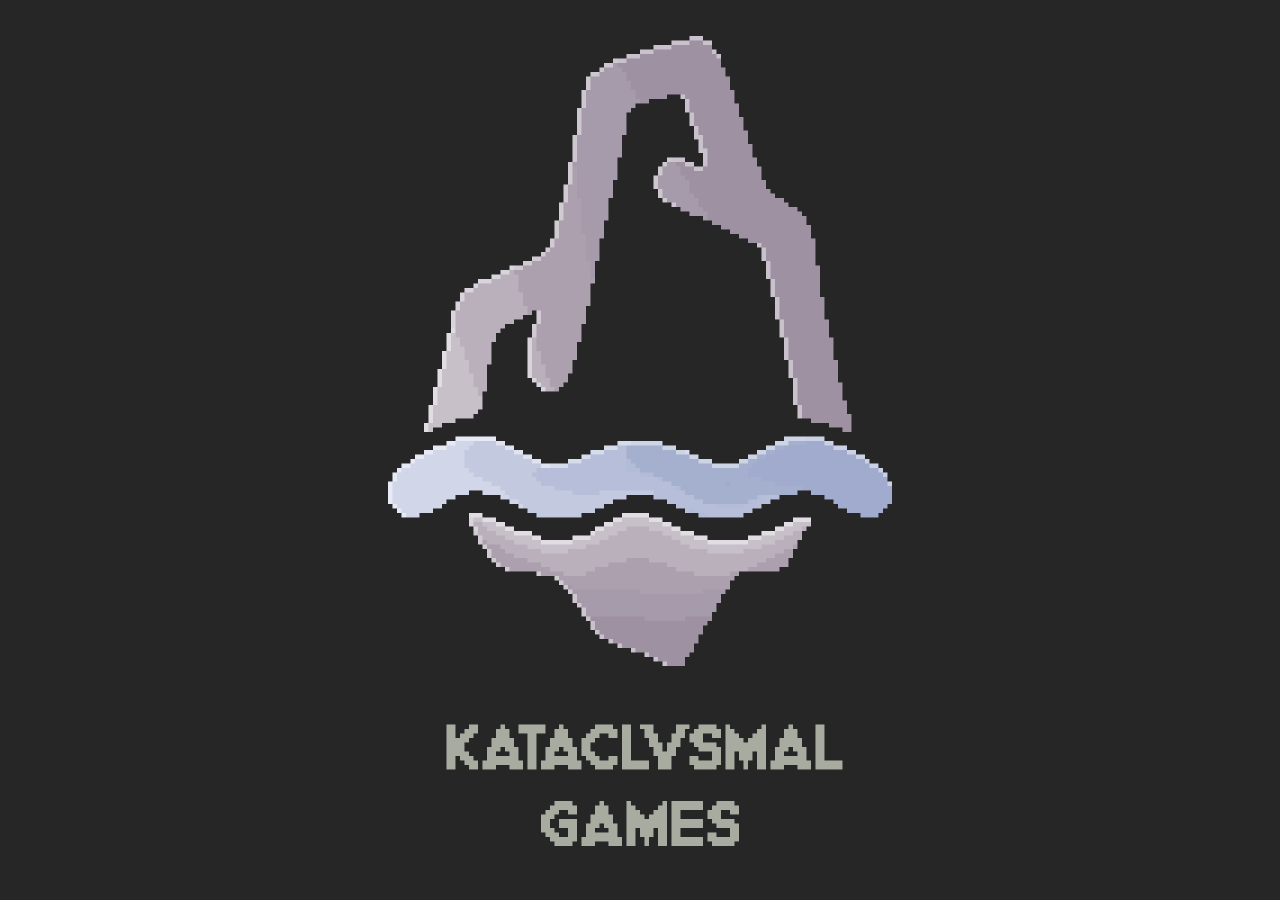
<file: sprout-valley/index.html>
<!DOCTYPE html>
<html xmlns='http://www.w3.org/1999/xhtml' lang='en'>
<head>
	<meta charset='utf-8' />
	<meta name='viewport' content='width=device-width, initial-scale=1.0, maximum-scale=1.0, user-scalable=no, viewport-fit=cover' />
	<title>Sprout Valley</title>
	<link id='-gd-engine-icon' rel='icon' type='image/png' href='index.icon.png' />
	<link rel='apple-touch-icon' href='index.apple-touch-icon.png' />
	<style>
		* {
			box-sizing: border-box;
			-webkit-touch-callout: none;
			-webkit-user-select: none;
			user-select: none;
		}
		html, body {
			touch-action: none;
			margin: 0;
			border: 0;
			padding: 0;
			text-align: center;
			background-color: #000000;
			overflow: hidden;
			width: 100vw;
			height: 100dvh;
			font-family: -apple-system, BlinkMacSystemFont, "Segoe UI", Roboto, sans-serif;
		}
		#canvas-container {
			position: absolute;
			inset: 0;
			display: flex;
			align-items: center;
			justify-content: center;
			background-color: #000000;
			overflow: hidden;
		}
		#canvas {
			display: block;
			width: 100%;
			height: 100%;
			object-fit: contain;
			image-rendering: -webkit-optimize-contrast;
			image-rendering: crisp-edges;
			image-rendering: pixelated;
			touch-action: none;
		}
		#canvas:focus {
			outline: none;
		}
		#loading-screen {
			position: absolute;
			inset: 0;
			background-color: #1a162b;
			display: flex;
			flex-direction: column;
			align-items: center;
			justify-content: center;
			z-index: 999;
			transition: opacity 0.4s ease-out;
		}
		#loading-screen.fade-out {
			opacity: 0;
			pointer-events: none;
		}
		.spinner {
			width: 48px;
			height: 48px;
			border: 4px solid rgba(255, 255, 255, 0.15);
			border-top-color: #72dec2;
			border-radius: 50%;
			animation: spin 0.8s linear infinite;
			margin-bottom: 20px;
		}
		@keyframes spin {
			to { transform: rotate(360deg); }
		}
		.loading-title {
			color: #ffffff;
			font-size: 20px;
			font-weight: 700;
			letter-spacing: 0.5px;
			margin-bottom: 8px;
		}
		.loading-status {
			color: #a5a1b8;
			font-size: 13px;
			margin-bottom: 20px;
			min-height: 18px;
			padding: 0 16px;
		}
		.progress-bar-bg {
			width: 240px;
			max-width: 80vw;
			height: 8px;
			background-color: rgba(255, 255, 255, 0.1);
			border-radius: 999px;
			overflow: hidden;
		}
		.progress-bar-fill {
			width: 0%;
			height: 100%;
			background: linear-gradient(90deg, #56ab91, #72dec2);
			border-radius: 999px;
			transition: width 0.15s ease-out;
		}
	</style>
</head>
<body>
	<div id="canvas-container">
		<canvas id="canvas">
			Browser kamu tidak mendukung canvas HTML5.
		</canvas>
	</div>

	<div id="loading-screen">
		<div class="spinner"></div>
		<div class="loading-title">Sprout Valley</div>
		<div class="loading-status" id="loading-text">Memuat game...</div>
		<div class="progress-bar-bg">
			<div class="progress-bar-fill" id="bar-fill"></div>
		</div>
	</div>

	<script>
		const originalFetch = window.fetch.bind(window);
		let cachedPCKPromise = null;
		let pckDownloadDone = false;

		async function fetchPartWithRetry(url, retries = 3) {
			for (let attempt = 1; attempt <= retries; attempt++) {
				try {
					const res = await originalFetch(url);
					if (!res.ok) throw new Error(`HTTP ${res.status}`);
					return res;
				} catch (err) {
					if (attempt === retries) throw err;
					await new Promise((r) => setTimeout(r, 1000 * attempt));
				}
			}
		}

		function loadSplitPCK() {
			if (cachedPCKPromise) return cachedPCKPromise;

			cachedPCKPromise = (async () => {
				const loadingText = document.querySelector('#loading-text');
				const barFill = document.querySelector('#bar-fill');
				const parts = ['index.pck.part_aa', 'index.pck.part_ab', 'index.pck.part_ac'];
				const totalBytes = 119837536;
				const baseDir = new URL('.', window.location.href).href;
				const merged = new Uint8Array(totalBytes);
				let offset = 0;

				let cache = null;
				try {
					if ('caches' in window) {
						cache = await caches.open('sprout-pck-v1');
					}
				} catch (e) {
					console.warn('CacheStorage tidak tersedia:', e);
				}

				try {
					for (let i = 0; i < parts.length; i++) {
						const partUrl = new URL(parts[i], baseDir).href;
						let res = null;

						if (cache) {
							try {
								res = await cache.match(partUrl);
							} catch (e) {}
						}

						if (!res) {
							res = await fetchPartWithRetry(partUrl, 3);
							if (cache) {
								try {
									cache.put(partUrl, res.clone());
								} catch (e) {}
							}
						}

						const reader = res.body.getReader();
						while (true) {
							const { done, value } = await reader.read();
							if (done) break;
							merged.set(value, offset);
							offset += value.length;

							const pct = Math.min(95, Math.floor((offset / totalBytes) * 95));
							const mbLoaded = (offset / (1024 * 1024)).toFixed(1);
							const mbTotal = (totalBytes / (1024 * 1024)).toFixed(1);
							if (barFill) barFill.style.width = pct + '%';
							if (loadingText) {
								loadingText.textContent = `Mengunduh (${i + 1}/${parts.length}): ${mbLoaded} / ${mbTotal} MB (${pct}%)`;
							}
						}
					}

					pckDownloadDone = true;
					if (loadingText) loadingText.textContent = 'Memuat engine Godot...';
					if (barFill) barFill.style.width = '96%';

					const singleStream = new ReadableStream({
						start(controller) {
							controller.enqueue(merged);
							controller.close();
						}
					});

					return new Response(singleStream, {
						status: 200,
						statusText: 'OK',
						headers: {
							'Content-Type': 'application/octet-stream',
							'Content-Length': String(merged.byteLength)
						}
					});
				} catch (err) {
					cachedPCKPromise = null;
					if (loadingText) loadingText.textContent = 'Gagal memuat: ' + err.message + ' (Muat ulang halaman)';
					throw err;
				}
			})();

			return cachedPCKPromise;
		}

		window.fetch = function(input, init) {
			const url = typeof input === 'string' ? input : (input && input.url ? input.url : '');
			if (url.endsWith('index.pck') || (url.includes('index.pck') && !url.includes('.part_'))) {
				return loadSplitPCK();
			}
			return originalFetch(input, init);
		};
	</script>

	<script src="index.js"></script>
	<script>
		const loadingScreen = document.querySelector('#loading-screen');
		const loadingText = document.querySelector('#loading-text');
		const barFill = document.querySelector('#bar-fill');

		const GODOT_CONFIG = {
			args: [],
			canvasResizePolicy: 2,
			executable: "index",
			experimentalVK: false,
			fileSizes: { "index.pck": 119837536, "index.wasm": 13790961 },
			focusCanvas: true,
			gdnativeLibs: []
		};

		const engine = new Engine(GODOT_CONFIG);

		if (!Engine.isWebGLAvailable()) {
			if (loadingText) loadingText.textContent = 'Browser kamu belum mendukung WebGL.';
		} else {
			const stages = [
				'Memuat engine & data...',
				'Kompilasi shader WebGL...',
				'Menyiapkan pulau Sprout Valley...',
				'Membuka game...'
			];
			let stageIdx = 0;
			const stageTimer = setInterval(() => {
				if (!pckDownloadDone) return;
				stageIdx = (stageIdx + 1) % stages.length;
				if (loadingText) loadingText.textContent = stages[stageIdx];
				if (barFill) {
					const cur = parseInt(barFill.style.width || '96', 10);
					if (cur < 99) barFill.style.width = (cur + 1) + '%';
				}
			}, 1800);

			engine.startGame({
				onProgress: function(current, total) {
					if (total > 0 && barFill) {
						const pct = Math.floor((current / total) * 100);
						barFill.style.width = Math.max(parseInt(barFill.style.width || '0', 10), pct) + '%';
					}
				}
			}).then(() => {
				clearInterval(stageTimer);
				cachedPCKPromise = null;
				if (barFill) barFill.style.width = '100%';
				if (loadingText) loadingText.textContent = 'Selamat bermain!';
				const canvasElem = document.getElementById('canvas');
				if (canvasElem) canvasElem.focus();
				if (loadingScreen) {
					loadingScreen.classList.add('fade-out');
					setTimeout(() => {
						if (loadingScreen.parentNode) loadingScreen.remove();
						if (canvasElem) canvasElem.focus();
					}, 400);
				}
			}).catch((err) => {
				clearInterval(stageTimer);
				console.error('[Godot Startup Error]', err);
				if (loadingText) loadingText.textContent = 'Gagal memulai game: ' + (err.message || err);
			});
		}
	</script>
</body>
</html>
</file>
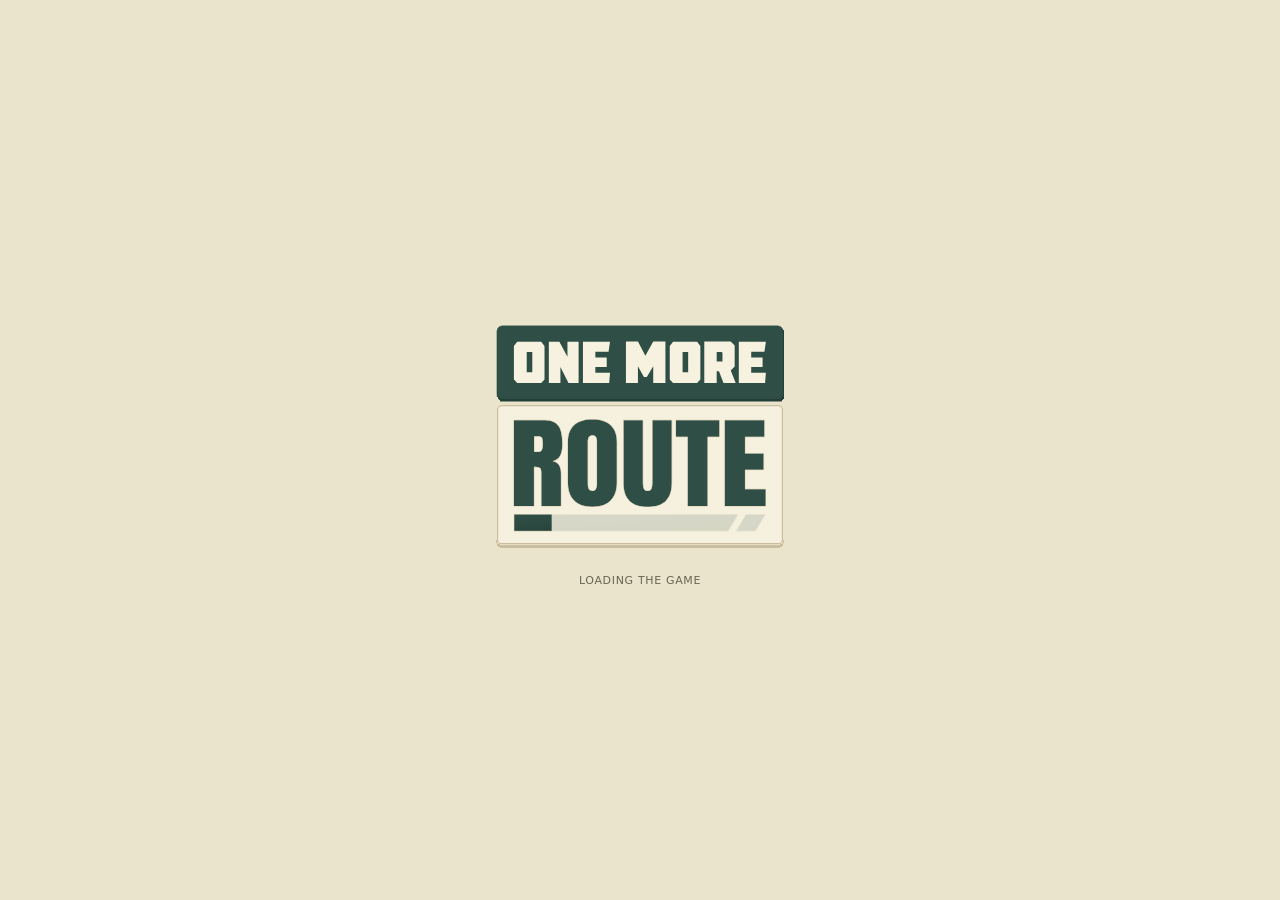
<file: transportit/index.html>
<!doctype html>
<html lang="en">
  <head>
    <meta charset="utf-8" />
    <meta name="viewport" content="width=device-width, initial-scale=1, maximum-scale=1, user-scalable=no, viewport-fit=cover" />
    <title>OneMoreRoute</title>
    <link rel="icon" type="image/svg+xml" href="./assets/OneMore_Logo_3D-BFMIRq-L.svg" />
    <script type="module" crossorigin src="./assets/index-Cpq_oOnJ.js"></script>
    <link rel="modulepreload" crossorigin href="./assets/scale-0HYqc4D3.js">
    <link rel="modulepreload" crossorigin href="./assets/loading-CMSBb2yR.js">
    <link rel="modulepreload" crossorigin href="./assets/preload-helper-BaNbYf_w.js">
    <link rel="modulepreload" crossorigin href="./assets/host-BOQMks4a.js">
    <link rel="stylesheet" crossorigin href="./assets/index-DX9QSe7r.css">
    <style>
      html,body{overscroll-behavior:none;touch-action:none}
      @media (max-width:860px),(max-height:540px){
        .topbar{max-width:calc(100vw - 24px);overflow-x:auto;scrollbar-width:none;height:44px;top:8px;left:8px}
        .topbar::-webkit-scrollbar{display:none}
        .toolbox{top:58px;left:8px;max-height:calc(100dvh - 130px);overflow-y:auto}
        .win{max-width:calc(100vw - 16px)!important;max-height:calc(100dvh - 68px)!important}
        .buildbar{max-width:calc(100vw - 16px);overflow-x:auto;bottom:8px}
        #newmap{max-height:calc(100dvh - 96px);overflow-y:auto}
      }
      @media (max-width:720px){
        #newmap .newmap-top,#newmap .newmap-bottom{grid-template-columns:1fr!important;gap:12px!important}
        #newmap .newmap-preview{min-height:140px!important}
      }
    </style>
  </head>
  <body data-theme="atlas">
    <div id="map"></div>

    <div id="hud">
      <div class="panel dock topbar">
        <span class="stat balance"><i data-icon="coin"></i><span><small>Balance</small><b id="balance"></b></span></span>
        <span class="stat"><i data-icon="trend"></i><span><small>Today</small><b id="today" class="up"></b></span></span>
        <span class="stat"><i data-icon="calendar"></i><span><small id="period">Day</small><b id="date"></b></span></span>
        <span class="speed">
          <button data-speed="0" title="Pause" aria-label="Pause"><i data-icon="pause"></i></button>
          <button data-speed="1" class="on" title="Play" aria-label="Play"><i data-icon="play"></i></button>
          <button data-speed="3" title="Fast" aria-label="Fast"><i data-icon="fast"></i></button>
          <button data-speed="10" title="Very fast" aria-label="Very fast"><i data-icon="faster"></i></button>
          <button data-speed="40" title="Time lapse" aria-label="Time lapse"><i data-icon="fastest"></i></button>
          <span id="pace" class="off"></span>
        </span>
        <button id="feedback-toggle" class="btn square" title="Report a bug" aria-label="Report a bug"><i data-icon="bug"></i></button>
        <button id="wiki-toggle" class="btn square" title="Wiki" aria-label="Wiki"><i data-icon="wiki"></i></button>
        <button id="settings-toggle" class="btn square" title="Settings" aria-label="Settings"><i data-icon="settings"></i></button>
      </div>

      <div class="panel dock toolbox" id="toolbox"></div>
      <div class="dock buildbar" id="buildbar" hidden></div>
      <div class="dock buildbar" id="upgradebar" hidden></div>
      <div class="dock buildbar" id="overlaybar" hidden></div>
      <div class="dock buildviews" id="buildviews" hidden></div>
      <div class="dock viewdock" id="viewdock"></div>
      <div class="panel dock mediabar" id="mediabar" hidden></div>

      <div id="settings" hidden>
        <div id="settings-general">
        <div class="section menu-only" id="updates" hidden>
        <small id="updates-title">Updates</small>
        <div id="updates-channel"></div>
        </div>
        <div class="actions game-only">
          <button class="btn wide files-only" id="saves-open"><i data-icon="download"></i><span>Save and load</span></button>
          <button class="btn wide no-files" id="save-download"><i data-icon="download"></i><span>Download save</span></button>
          <button class="btn wide no-files" id="save-upload"><i data-icon="upload"></i><span>Load save file</span></button>
          <button class="btn wide" id="to-menu"><i data-icon="back"></i><span>Main menu</span></button>
        </div>
        <div class="actions" id="quit-row" hidden>
          <button class="btn wide" id="quit"><i data-icon="quit"></i><span>Quit</span></button>
        </div>
        <input id="save-file" type="file" accept=".json,application/json" hidden />
        </div>
      </div>

      <div id="gamesettings" hidden>
        <small id="difficulty-title">Difficulty</small>
        <div id="difficulty"></div>
        <button class="btn wide" id="detail-open"><i data-icon="gauge"></i><span>Simulation detail</span><b id="detail-value"></b></button>
        <small id="money-title">Money</small>
        <div id="money-unlimited"></div>
        <small>Map seed <span class="seed"><span id="seed"></span><button class="copy" id="seed-copy" title="Copy the seed" aria-label="Copy the seed"><i data-icon="copy"></i></button></span></small>
      </div>

      <div id="sound" hidden></div>

      <div id="graphics" hidden></div>

      <div id="keys" hidden></div>

      <div id="versions" hidden></div>

      <div id="newmap" hidden>
        <div class="newmap-top">
          <div class="newmap-land">
            <small>Size <span id="map-size-value"></span></small>
            <input id="map-size" type="range" min="0" step="1" />
            <small>Cities <span id="map-cities-value"></span></small>
            <input id="map-cities" type="range" min="0" max="4" step="1" />
            <small>Industries <span id="map-industries-value"></span></small>
            <input id="map-industries" type="range" min="0" max="4" step="1" />
            <small>Water <span id="map-water-value"></span></small>
            <input id="map-water" type="range" min="0" max="100" step="5" />
            <small>Forest <span id="map-forest-value"></span></small>
            <input id="map-forest" type="range" min="0" max="100" step="5" />
          </div>
          <div class="newmap-preview"><canvas id="map-preview"></canvas></div>
        </div>
        <div class="newmap-bottom">
          <div>
            <small id="map-difficulty-title">Difficulty</small>
            <div id="map-difficulty"></div>
            <button class="btn wide" id="map-detail-open"><i data-icon="gauge"></i><span>Simulation detail</span><b id="map-detail-value"></b></button>
            <small>Money</small>
            <div id="map-money"></div>
          </div>
          <div>
            <small>Seed</small>
            <div class="field">
              <input id="map-seed" type="text" spellcheck="false" autocomplete="off" maxlength="24" />
              <button class="btn square" id="map-seed-random" title="Random seed" aria-label="Random seed"><i data-icon="dice"></i></button>
            </div>
            <button class="btn wide tick" id="map-tutorial"><i data-icon="check"></i><span>Tutorial</span></button>
            <div class="buttons"><button class="btn" id="map-reset"><span>Defaults</span></button><button id="map-create" class="btn primary"><i data-icon="check"></i><span>Create map</span></button></div>
          </div>
        </div>
      </div>

      <div id="menu" hidden></div>
      <div class="tip" id="tip" hidden></div>
      <div class="toasts" id="toasts"></div>
    </div>

    <div id="phone" hidden></div>

    <!-- Until the game is loaded and its menu is up. Its looks are here, since the stylesheet comes with the script. -->
    <div id="loading" role="status" aria-live="polite">
      <div class="loading-box">
        <b id="loading-name">OneMoreRoute</b>
        <div class="loading-bar"><i id="loading-fill"></i></div>
        <small id="loading-note">Loading</small>
      </div>
    </div>
    <style>#loading{z-index:150000;--loading-background:#ebe4cc;color:#33301f;place-items:center;font:13px/1.3 system-ui,sans-serif;transition:opacity .35s;display:grid;position:fixed;inset:0}#loading:before{content:"";background:var(--loading-background);transition:opacity 1.1s;position:absolute;inset:0}#loading.menu-reveal:before{opacity:0}#loading.logo-intro #loading-note{visibility:hidden}#loading.menu-reveal #loading-note{opacity:0;transition:opacity .25s}#loading[hidden]{display:none}#loading.done{opacity:0;pointer-events:none}.loading-box{justify-items:center;gap:16px;width:min(320px,70vw);display:grid;position:relative}#loading-name{letter-spacing:.01em;font-size:30px}#loading-logo{transform-origin:0 0;width:100%;height:auto;display:block}.loading-line-fill{transform:scaleX(var(--loading-progress,0));transform-origin:0 0;transition:transform .35s linear}#loading.has-logo .loading-bar{display:none}#loading.reset-progress .loading-line-fill{transition:none}@media (prefers-reduced-motion:reduce){.loading-line-fill{transition:none}}.loading-bar{background:#33301f24;border-radius:4px;width:100%;height:8px;overflow:hidden}.loading-bar i{background:#2f4f46;border-radius:4px;width:4%;height:100%;transition:width .3s;display:block}#loading small{text-transform:uppercase;letter-spacing:.06em;opacity:.7;font-size:11px}body[data-theme=night] #loading{--loading-background:#0a1018;color:#d7ecf7}body[data-theme=night] .loading-bar{background:#4fd8ff24}body[data-theme=night] .loading-bar i{background:#4fd8ff}body[data-theme=paper] #loading{--loading-background:#f3f0e9;color:#2a2a2e}body[data-theme=paper] .loading-bar i{background:#2a2a2e}</style>

  </body>
</html>
</file>
<file: transportit/assets/index-DX9QSe7r.css>
html,body{height:100%;margin:0;overflow:hidden}#map,#map canvas{cursor:crosshair;touch-action:none;display:block;position:fixed;inset:0}body[data-tool=select] #map canvas{cursor:grab}#hud{pointer-events:none;font:13px/1.3 var(--font);color:var(--fg);-webkit-user-select:none;user-select:none;position:fixed;inset:0}#hud [hidden]{display:none!important}#hud button{font:inherit;color:inherit;cursor:pointer;background:0 0;border:0;padding:0}#hud button:disabled{opacity:.4;cursor:default}#hud small,#hud dt{letter-spacing:.08em;text-transform:uppercase;color:var(--muted);font-size:10px;font-weight:600;display:block}#hud small span{float:right;color:var(--fg);letter-spacing:0;text-transform:none;font-variant-numeric:tabular-nums}#hud .up{color:var(--good)}#hud .down,#hud .bad{color:var(--bad)}#hud dl,#hud dd,#hud ul,#hud ol,#hud p{margin:0;padding:0;list-style:none}body[data-theme=paper]{--people:#2f7fb8;--goods:#e8791c;--font:"Avenir Next", "Helvetica Neue", Helvetica, Arial, sans-serif;--brand:800 16px var(--font);--title:600 14px var(--font);--fg:#2a2a2e;--muted:#8d8678;--panel:#fff;--well:#f3f0e9;--edge:#d8d2c4;--radius:5px;--radius-s:3px;--shadow:0 3px 0 #3c321e24, 0 8px 22px #3c321e1a;--blur:none;--accent:#2a2a2e;--on-accent:#fff;--head:#2a2a2e;--on-head:#fff;--good:#2e9a68;--bad:#d6452d;--line:#e2543b}body[data-theme=night]{--people:#4f8dff;--goods:#ff8a2a;--font:"SF Mono", ui-monospace, Menlo, Consolas, monospace;--brand:700 13px var(--font);--title:600 12px var(--font);--fg:#e6f4fb;--muted:#8aa7c0;--panel:#090e15f5;--well:#4fd8ff1a;--edge:#4fd8ff61;--radius:2px;--radius-s:1px;--shadow:0 0 24px #4fd8ff12;--blur:blur(8px);--accent:#4fd8ff;--on-accent:#06202b;--head:#4fd8ff29;--on-head:#4fd8ff;--good:#3dff9e;--bad:#ff4d5e;--line:#4fd8ff}body[data-theme=night] .tile{font-size:9px!important}body[data-theme=night] .win-title{letter-spacing:.1em;text-transform:uppercase}body[data-theme=atlas]{--people:#2f6f9f;--goods:#c9681c;--font:"Avenir Next", "Helvetica Neue", Helvetica, Arial, sans-serif;--brand:700 18px "Iowan Old Style", "Palatino Linotype", Palatino, Georgia, serif;--title:700 14px "Iowan Old Style", "Palatino Linotype", Palatino, Georgia, serif;--fg:#33301f;--muted:#857c62;--panel:#f6f1df;--well:#ebe4cc;--edge:#c9bf9e;--radius:4px;--radius-s:3px;--shadow:0 3px 0 #c9bf9e, 0 10px 22px #322d1433;--blur:none;--accent:#2f4f46;--on-accent:#f6f1df;--head:#2f4f46;--on-head:#f6f1df;--good:#3f7d4d;--bad:#b8402f;--line:#8a2f35}.panel{pointer-events:auto;box-sizing:border-box;background:var(--panel);border:1px solid var(--edge);border-radius:var(--radius);box-shadow:var(--shadow);-webkit-backdrop-filter:var(--blur);backdrop-filter:var(--blur)}.dock{position:absolute}.panel,.tile,.btn,.segments button,.speed button,.win-close,.drop-item,.help,.lines li,.swatches button{transition:background-color .14s,border-color .14s,color .14s,opacity .14s,transform 80ms,outline-color .14s}.tile:active,.btn:active:not(:disabled),.speed button:active{transform:scale(.95)}@keyframes pop{0%{opacity:0;transform:translateY(5px)scale(.985)}}@keyframes win-out{to{opacity:0;transform:translateY(4px)scale(.985)}}@keyframes drop{0%{opacity:0;transform:translateY(-4px)}}@media (prefers-reduced-motion:reduce){#hud,#hud *{transition-duration:0s!important;animation-duration:0s!important}}.ic{fill:none;stroke:currentColor;stroke-width:1.8px;stroke-linecap:round;stroke-linejoin:round;flex:none;width:18px;height:18px;display:block}.ic .thin{stroke-width:1.2px}#hud .section{margin-top:18px}#hud .section:first-child{margin-top:0}#hud .section>small:first-child{align-items:center;gap:5px;margin-bottom:6px;display:flex}.tile{box-sizing:border-box;border-radius:var(--radius-s);align-content:center;justify-items:center;gap:3px;width:64px;height:54px;font-weight:600;display:grid;border:1px solid var(--edge)!important;background:var(--well)!important;color:var(--muted)!important;font-size:10px!important}.tile .ic{width:22px;height:22px}.tile span{text-overflow:ellipsis;white-space:nowrap;max-width:60px;overflow:hidden}.tile:hover{color:var(--fg)!important;border-color:var(--accent)!important}.tile.on{background:var(--accent)!important;border-color:var(--accent)!important;color:var(--on-accent)!important}.btn{box-sizing:border-box;border-radius:var(--radius-s);white-space:nowrap;justify-content:center;align-items:center;gap:7px;height:30px;display:inline-flex;border:1px solid var(--edge)!important;background:var(--well)!important;padding:0 10px!important;font-weight:600!important}.btn .ic{width:16px;height:16px}.btn>span,.btn>b,.btn>em,.segments button>span,.drop>span,.drop-item>span{text-box:trim-both cap alphabetic}.btn.square{width:30px;color:var(--muted)!important;padding:0!important}.btn.wide{justify-content:flex-start;width:100%;display:flex}.btn.wide b{font-variant-numeric:tabular-nums;margin-left:auto}.btn.wide em{color:var(--muted);margin-left:auto;font-size:11px;font-style:normal}.btn.wide em+b{margin-left:10px}.lines b .ic,#hud small span .ic{vertical-align:-3px;width:14px;height:14px;margin-right:4px;display:inline-block}.btn:hover:not(:disabled){border-color:var(--accent)!important;color:var(--fg)!important}.btn.primary{background:var(--accent)!important;border-color:var(--accent)!important;color:var(--on-accent)!important}.btn.primary:hover:not(:disabled){color:var(--on-accent)!important}.btn.danger{color:var(--bad)!important}.btn.on{border-color:var(--accent)!important}.segments{border:1px solid var(--edge);border-radius:var(--radius-s);background:var(--well);gap:2px;padding:2px;display:flex}.segments button{border-radius:var(--radius-s);white-space:nowrap;flex:1;justify-content:center;align-items:center;gap:5px;min-width:26px;height:24px;display:flex;color:var(--muted)!important;padding:0 8px!important;font-weight:600!important}.segments button .ic{flex:none;width:14px;height:14px}.segments button.on{background:var(--accent)!important;color:var(--on-accent)!important}.lines .segments{margin:0 0 8px}.lines .segments button{gap:6px;height:28px}.runs-as{gap:4px;margin:0 0 8px;display:grid}.runs-as .segments{margin:0}.runs-as .segments button{white-space:nowrap;gap:7px;height:30px}.runs-as .segments button .ic{width:16px;height:16px}.runs-as .people .segments{border-color:color-mix(in srgb, var(--people) 55%, transparent)}.runs-as .goods .segments{border-color:color-mix(in srgb, var(--goods) 55%, transparent)}.runs-as .people .segments button .ic{color:var(--people)}.runs-as .goods .segments button .ic{color:var(--goods)}.runs-as .people .segments button.on{background:var(--people)!important;color:#fff!important}.runs-as .goods .segments button.on{background:var(--goods)!important;color:#fff!important}.runs-as .segments button.on .ic{color:inherit}#hud .fold{border-bottom:1px solid var(--edge);text-align:left;align-items:center;gap:6px;width:100%;height:30px;display:flex}#hud .fold small{margin:0}.fold>.ic{width:14px;height:14px;color:var(--muted);transition:transform .14s;transform:rotate(-90deg)}.fold.open>.ic{transform:none}#hud .fold:hover small,.fold:hover>.ic,#hud .fold.open small{color:var(--fg)}.fold .help{margin-left:0}.fold>span{font-variant-numeric:tabular-nums;margin-left:auto;font-weight:600}.fold-tag,.dev-rows .dev-thread{border:1px solid var(--edge);background:var(--well);color:var(--muted);border-radius:8px;flex:none;padding:0 6px;font-size:10px;font-style:normal;font-weight:500;line-height:15px}.dev-rows .dev-thread{margin-left:6px}.fold-body{padding:2px 0 12px}.chip{align-content:center;gap:2px;display:grid}.stat-cards{border:1px solid var(--edge);border-radius:var(--radius-s);background:var(--well);margin-bottom:12px;display:flex;overflow:hidden}.stat-card{flex:auto;align-content:start;gap:3px;min-width:0;padding:6px 8px;display:grid}.stat-card+.stat-card{border-left:1px solid var(--edge)}#hud .win-body .stat-card small{letter-spacing:0;text-transform:none;white-space:nowrap;align-items:center;gap:4px;margin:0;font-size:11px;font-weight:500;display:flex}#hud .win-body .stat-card small .ic{width:13px;height:13px;color:var(--muted);margin:0}#hud .win-body .stat-card small>span{text-overflow:ellipsis;overflow:hidden}#hud .win-body .stat-card small .help{margin:0}body[data-theme=night] #hud .win-body .stat-card small .ic{display:none}.stat-card>b{font-variant-numeric:tabular-nums;white-space:nowrap;text-overflow:ellipsis;font-size:14px;overflow:hidden}.stat-card .share{background:var(--edge);height:2px;margin-top:0}#hud .win-body .trend-head small{margin:0}.trend{margin-top:14px}.trend-head{justify-content:space-between;align-items:baseline;gap:8px;margin-bottom:5px;display:flex}.trend-head b{font-variant-numeric:tabular-nums;white-space:nowrap;font-size:14px}.trend-plot{border-bottom:1px solid var(--edge);height:84px;position:relative}.trend-plot svg{width:100%;height:100%;display:block;overflow:visible}.trend-area{fill:var(--accent);opacity:.14}.trend-line{fill:none;stroke:var(--accent);stroke-width:2px;stroke-linejoin:round;stroke-linecap:round;vector-effect:non-scaling-stroke}.trend-line.second{stroke:var(--muted);stroke-width:1.5px;stroke-dasharray:4 3}.trend-zero{fill:none;stroke:var(--edge);stroke-width:1px;vector-effect:non-scaling-stroke}.trend-hit{fill:#0000}.trend-hit:hover{fill:var(--fg);opacity:.06}.trend-dot{background:var(--accent);width:7px;height:7px;box-shadow:0 0 0 2px var(--panel);pointer-events:none;border-radius:50%;margin-top:-3.5px;position:absolute;right:-3.5px}.trend-grid{grid-template-columns:1fr 1fr;gap:12px 14px;display:grid}.trend-grid .trend{margin:0}.trend.small .trend-plot{height:38px}.trend.small .trend-head small{text-overflow:ellipsis;white-space:nowrap;overflow:hidden}.btn-row{flex-wrap:wrap;gap:6px;margin-top:12px;display:flex}.btn-row .btn{flex:1}#hud .win-body .alert{border:1px solid color-mix(in srgb, var(--bad) 45%, var(--edge));border-radius:var(--radius-s);background:color-mix(in srgb, var(--bad) 10%, var(--panel));color:var(--fg);align-items:flex-start;gap:8px;padding:7px 9px;font-size:12px;line-height:1.35;display:flex;margin:10px 0!important}.alert .warn{flex:none;margin:0}.figures{justify-content:space-between;gap:10px;margin-bottom:12px;display:flex}.figures .chip b{font-size:14px}.chip b{font-variant-numeric:tabular-nums;white-space:nowrap}.dot{background:var(--line);border-radius:2px;flex:none;width:10px;height:10px}#hud input[type=range]{width:100%;accent-color:var(--accent);margin:4px 0;display:block}.pin{border-radius:var(--radius-s);width:22px;height:22px;color:var(--muted);cursor:pointer;flex:none;place-items:center;display:inline-grid;background:0 0!important;border:0!important;padding:0!important}.pin .ic{width:14px;height:14px}.pin:hover{color:var(--fg);background:var(--well)!important}li>.pin{margin-left:4px}li>b+.pin,li>span+.pin{margin-left:6px}#hud small .seed{align-items:center;gap:4px;display:inline-flex}#hud small .seed>span{float:none}#hud .copy{border-radius:var(--radius-s);width:20px;height:20px;color:var(--muted);cursor:pointer;background:0 0;border:0;place-items:center;padding:0;display:grid}#hud .copy:hover{background:var(--well);color:var(--fg)}#hud .copy .ic{width:13px;height:13px;margin:0}#hud .copy.done{color:var(--good)}.speed-sign{box-sizing:border-box;color:#111;letter-spacing:-.02em;background:#fff;border:3px solid #d42027;border-radius:50%;place-items:center;width:26px;height:26px;font:800 10.5px/1 system-ui,sans-serif;display:inline-grid;box-shadow:0 0 0 1.5px #fff,0 0 0 2.1px #11111159}.topbar{align-items:stretch;height:52px;display:flex;top:12px;left:12px}.topbar>*{border-left:1px solid var(--edge);align-items:center;padding:0 16px;display:flex}.topbar .balance{border-radius:var(--radius) 0 0 var(--radius);background:var(--head);color:var(--on-head);border-left:0;margin:-1px 0 -1px -1px}#hud .balance small,#hud .balance .ic{color:var(--on-head)}.stat{gap:9px}.stat .ic{color:var(--muted)}.stat b{font-variant-numeric:tabular-nums;white-space:nowrap;font-size:14px;display:block}.stat>span{min-width:104px}.stat:has(#date)>span{min-width:132px}.stat small{white-space:nowrap}.speed{gap:3px;padding:0 10px}.speed button{border-radius:var(--radius-s);width:30px;height:30px;border:1px solid var(--edge)!important;background:var(--well)!important;color:var(--muted)!important}.speed button .ic{width:16px;height:16px;margin:auto}.speed #pace{justify-content:center;align-items:center;width:18px;margin-left:5px;display:flex}.speed #pace.off{visibility:hidden}.speed #pace .warn{margin:0}.warn.bad .warn-sign{fill:var(--bad);stroke:var(--bad)}.warn.bad .warn-mark{stroke:#fff}.speed button.on{background:var(--accent)!important;border-color:var(--accent)!important;color:var(--on-accent)!important}.topbar>.btn{align-self:center;margin:0 10px;border-left:1px solid var(--edge)!important}.toolbox{flex-direction:column;padding:5px;display:flex;top:76px;left:12px}.toolbox .tile{transition:height .2s,margin .2s,opacity .16s,background-color .14s,border-color .14s,color .14s,transform 80ms;overflow:hidden}.toolbox [data-main]+[data-main]{margin-top:4px}.toolbox.mode [data-main],.toolbox:not(.mode) [data-exit]{opacity:0;pointer-events:none;height:0;margin-top:0;border-width:0!important}.toolbox:has(.management-menu:not([hidden])){z-index:5001}.management-group{margin-top:4px;position:relative}.toolbox .management-group+[data-main]{margin-top:4px}.toolbox [data-management] span{font-size:9px}.management-menu{gap:4px;padding:5px;animation:.14s ease-out pop;display:flex;position:absolute;top:-6px;left:calc(100% + 12px)}.toolbox .management-menu [data-main]{margin-top:0}.toolbox.mode .management-group{display:none}.toolbox.mode .management-group+[data-main]{margin-top:0}.buildbar{justify-items:center;gap:6px;animation:.2s ease-out bar-in;display:grid;bottom:12px;left:50%;transform:translate(-50%)}@keyframes bar-in{0%{opacity:0;transform:translate(-50%,14px)}}.submenu{animation:.14s ease-out pop}.strip{align-items:stretch;min-height:44px;display:flex}.strip>*{border-left:1px solid var(--edge);padding:5px 14px}.strip-head{border-radius:var(--radius) 0 0 var(--radius);background:var(--head);font:var(--title);color:var(--on-head);border-left:0;align-items:center;gap:8px;margin:-1px 0 -1px -1px;display:flex}.strip label.chip{width:150px}.strip .drop{min-width:124px}.strip .drag-hint{color:var(--muted);cursor:help;align-items:center;gap:2px;padding-top:3px;display:flex}.buildviews{align-items:flex-end;gap:6px;display:flex;bottom:12px;right:12px}.buildviews .corner{padding:5px}.buildviews .group{border-left:0;animation:.14s ease-out pop}.buildviews .legend{width:auto;margin-top:6px}.buildviews [data-legend]:empty{display:none}.viewdock{bottom:12px;right:12px}.viewdock .corner{padding:5px}#overlaybar .segments button{white-space:nowrap;flex:none}.legend{width:190px}.legend i{border:1px solid var(--edge);border-radius:var(--radius-s);height:8px;display:block}.legend span{color:var(--muted);justify-content:space-between;font-size:10px;display:flex}.legend em{font-style:normal}.groups{display:flex}.group{border-left:1px solid var(--edge);padding:5px 7px 6px}.group:first-child{border-left:0}.group>small{margin:0 0 4px 1px}.tiles{gap:4px;display:flex}.submenu{padding:5px}.submenu .menu-sep{background:var(--edge);flex:none;width:1px;margin:4px 3px}.group.end{align-items:flex-end;display:flex}.mediabar{align-items:center;gap:4px;height:52px;padding:0 6px;display:flex;top:12px;right:12px}body[data-theme=atlas] .mediabar{height:auto;padding:4px;inset:auto auto 12px 12px}body.in-mode .mediabar,body.in-mode .win-radio,body.in-mode .win-paper{display:none}.mediabar .radio-open{gap:7px;max-width:210px;height:38px;padding:0 8px}.mediabar>.btn.square{width:38px;height:38px}.mediabar .radio-open>span{text-box:none;flex-direction:column;align-items:flex-start;min-width:0;line-height:1.15;display:flex}.mediabar .radio-open small{color:var(--muted);letter-spacing:.04em;text-transform:uppercase;font-size:9px}.mediabar .paper-open{align-items:center;gap:7px;height:38px;padding:0 8px;display:flex;position:relative}.mediabar .paper-open img{width:128px;height:auto;display:block}body[data-theme=night] .mediabar .paper-open img{filter:invert()}.mediabar .paper-open>b{box-sizing:border-box;color:#fff;text-box:none;background:#d0021b;border-radius:9px;justify-content:center;align-items:center;min-width:17px;height:17px;padding:0 4px;font-size:10px;font-weight:700;line-height:1;display:flex;position:absolute;top:-6px;right:-6px}.mediabar .radio-open b{text-overflow:ellipsis;white-space:nowrap;max-width:160px;font-size:12px;overflow:hidden}.win{box-sizing:border-box;flex-direction:column;max-width:calc(100% - 16px);max-height:calc(100% - 96px);animation:.16s ease-out pop;display:flex;position:absolute;top:0;left:0}.win.out{pointer-events:none;animation:.11s ease-in forwards win-out}.win-head{border-radius:var(--radius) var(--radius) 0 0;background:var(--head);height:32px;color:var(--on-head);cursor:grab;touch-action:none;flex:none;align-items:center;margin:-1px -1px 0;padding:0 4px 0 10px;display:flex}.win-head:active{cursor:grabbing}.win-title{min-width:0;font:var(--title);flex:1;align-items:center;gap:8px;display:flex}.win-title b{text-overflow:ellipsis;white-space:nowrap;overflow:hidden}.win-title .ic{width:16px;height:16px}.win-art{flex:none;display:flex}.win-name{box-sizing:border-box;min-width:0;height:24px;font:inherit;letter-spacing:inherit;text-transform:inherit;color:inherit;border-radius:var(--radius-s);text-overflow:ellipsis;cursor:text;-webkit-user-select:text;user-select:text;background:0 0;border:1px solid #0000;flex:1;margin-left:-5px;padding:0 5px}.win-name:hover{border-color:#80808073}.win-name:focus{border-color:var(--accent);background:#80808033;outline:none}.win-close{border-radius:var(--radius-s);opacity:.75;width:24px;height:24px}.win-close:hover{opacity:1;background:#8080804d!important}.win-close .ic{width:14px;height:14px;margin:auto}.win-tools{align-items:center;gap:2px;display:flex}.win-tools:empty{display:none}.win-head .pin{width:24px;height:24px;color:inherit;opacity:.8}.win-head .pin:hover{opacity:1;background:#8080804d!important}.win-head .pin.on{opacity:1;background:var(--on-head)!important}.win-head .pin.on .ic{color:var(--fg)}body[data-theme=night] .win-head .pin.on .ic{color:#06202b}.win-head .help{color:inherit;background:#80808059;margin:0 6px}.win-tabs{background:var(--head);color:var(--on-head);cursor:grab;touch-action:none;flex:none;align-items:flex-end;gap:2px;margin:0 -1px;padding:2px 8px 0;display:flex}.win-tabs:empty{display:none}.win-tabs:active{cursor:grabbing}.win-tab{border-radius:var(--radius-s) var(--radius-s) 0 0;width:36px;height:28px;color:inherit;cursor:pointer;justify-content:center;align-items:center;display:flex;background:#80808038!important}.win-tab .ic{opacity:.8;width:18px;height:18px}.win-tab:hover{background:#8080806b!important}.win-tab:hover .ic{opacity:1}#hud .win-tab.on,#hud .win-tab.on:hover{color:var(--fg);background:var(--panel)!important}.win-tab.on .ic{opacity:1}.win-body{overflow-wrap:anywhere;flex:auto;min-height:0;padding:14px;overflow:hidden auto}.scrolls{scrollbar-width:none}.scrolls::-webkit-scrollbar{display:none}.scrollbar{z-index:1;border-radius:var(--radius-s);background:var(--well);width:8px;box-shadow:inset 0 0 0 1px var(--edge);cursor:pointer;touch-action:none;margin-left:-11px;position:absolute}.scrollbar-thumb{border-radius:inherit;background:var(--muted);cursor:grab;width:100%;transition:background .12s}.scrollbar:hover .scrollbar-thumb,.scrollbar.held .scrollbar-thumb{background:var(--accent)}.scrollbar.held .scrollbar-thumb{cursor:grabbing}#hud .win-body:not(.wiki)>:nth-child(1 of :not([hidden])),#hud .win-body:not(.wiki)>:nth-child(1 of :not([hidden]))>:nth-child(1 of :not([hidden])),#hud .win-body:not(.wiki)>:nth-child(1 of :not([hidden]))>:nth-child(1 of :not([hidden]))>:nth-child(1 of :not([hidden])){margin-top:0!important}#hud .win-body:not(.wiki)>:nth-last-child(1 of :not([hidden])),#hud .win-body:not(.wiki)>:nth-last-child(1 of :not([hidden]))>:nth-last-child(1 of :not([hidden])),#hud .win-body:not(.wiki)>:nth-last-child(1 of :not([hidden]))>:nth-last-child(1 of :not([hidden]))>:nth-last-child(1 of :not([hidden])){margin-bottom:0!important}.win-body>*{box-sizing:border-box;min-width:0;max-width:100%}.win-body>:not(.btn,small)+.btn.wide{margin-top:12px}.win-body>.btn.wide+.btn.wide{margin-top:6px}.card-top{justify-content:space-between;align-items:flex-start;gap:10px;display:flex}.card-top>div{flex-direction:column;gap:2px;min-width:0;display:flex}.card-top>div>span{color:var(--muted);font-size:11px}.card-top .speed-sign{flex:none;width:34px;height:34px;font-size:12px}.card-line{font:var(--title);text-overflow:ellipsis;white-space:nowrap;font-size:15px;font-weight:700;overflow:hidden}.way{--mid:9px;height:42px;margin:4px 0 8px;position:relative;overflow:hidden}.way-band{left:0;right:0;top:calc(var(--mid) - 2px);border-radius:2px;height:4px;display:block;position:absolute}.way-stop{width:32%;display:block;position:absolute;top:0;bottom:0;transform:translate(-50%)}.way-dot{left:50%;top:var(--mid);box-sizing:border-box;border:4px solid var(--line);background:#fff;border-radius:50%;width:18px;height:18px;display:block;position:absolute;transform:translate(-50%,-50%)}.way-name{left:0;right:0;top:calc(var(--mid) + 14px);white-space:nowrap;text-overflow:ellipsis;text-align:center;font-size:12px;font-weight:700;line-height:1.2;display:block;position:absolute;overflow:hidden}.way-stop:not(.next) .way-name{color:var(--muted);font-weight:600}.win-card .card-stats{flex-wrap:nowrap}.win-card dl{flex-wrap:wrap;justify-content:space-between;gap:8px 10px;display:flex;margin-bottom:10px!important}.win-card dd,.plan-sum dd{font-variant-numeric:tabular-nums;font-weight:600;margin-top:2px!important}.win-card li{border-top:1px solid var(--edge);font-variant-numeric:tabular-nums;align-items:center;gap:8px;padding:4px;display:flex}.win-card li>span{text-overflow:ellipsis;white-space:nowrap;flex:1;min-width:0;overflow:hidden}.win-card li .ic{width:15px;height:15px;color:var(--muted)}.win-card .card-rows li>span{flex:none}.win-card .card-rows li>b{overflow-wrap:normal;text-align:right;white-space:nowrap;text-overflow:ellipsis;flex:1;min-width:0;overflow:hidden}#hud .win-card small{margin:13px 0 4px}.win-card [data-action=line],.win-card [data-action=select]{cursor:pointer}.win-card li[data-action]:hover,#hud li[data-point]:hover{background:var(--well)}.win-body>.card-route[data-action]{border-radius:var(--radius);max-width:none;margin:-6px -8px 0;padding:6px 8px 0}.win-card .card-route[data-action]:hover{background:var(--well)}.win-card dl+.bar{margin:-4px 0 2px}.insight>.segments{margin-bottom:10px}.insight small+.segments{margin:2px 0 8px}.chart{border-bottom:1px solid var(--edge);gap:2px;height:110px;display:flex;position:relative}.chart .col{flex:1;height:100%;position:relative}.chart .col:hover,.chart .col.now{background:var(--well)}.chart .col i{background:var(--muted);opacity:.55;border-radius:2px 2px 0 0;min-height:1px;transition:height .3s,bottom .3s;position:absolute;left:0;right:0}.chart .col i.neg{border-radius:0 0 2px 2px}.chart .col.now i{background:var(--accent);opacity:1}.chart .col.over i{background:var(--bad);opacity:.8}.chart .col i.part{opacity:.8}.chart .col i.mid{border-radius:0}.chart .col.now i.part,.chart .col:hover i.part{opacity:1}.chart .col.good i{background:var(--good);opacity:.85}.chart .col.bad i{background:var(--bad);opacity:.85}.chart .col.open i{opacity:.45}.chart s{background:var(--edge);height:1px;position:absolute;left:0;right:0}.chart .col u{background:var(--bad);height:2px;margin-bottom:-1px;transition:bottom .3s;position:absolute;left:-1px;right:-1px}.chart.demand .col i{background:var(--people);opacity:.45}.chart.demand .col.now i,.chart.demand .col:hover i{opacity:.9}.chart.demand .col.over i{background:var(--bad)}.chart.demand .col u{background:var(--fg)}.chart-axis{color:var(--muted);font-variant-numeric:tabular-nums;gap:2px;margin-top:3px;font-size:10px;display:flex}.chart-axis span{text-align:center;white-space:nowrap;flex:1;min-width:0}.chart-axis .now{color:var(--fg);font-weight:600}.share{background:var(--well);border-radius:2px;height:3px;margin-top:3px;display:block;overflow:hidden}.share i{background:var(--muted);border-radius:2px;height:100%;transition:width .3s;display:block}.share.full i,.bar.full i{background:var(--bad)}.win-card .note{color:var(--bad);margin-bottom:10px!important}.win-card .note.quiet{color:var(--muted)}.bar{border:1px solid var(--edge);border-radius:var(--radius-s);background:var(--well);height:6px;overflow:hidden}.bar i{background:var(--line);height:100%;transition:width .3s;display:block}body[data-screen=menu] #hud #settings>.actions:first-child{margin-bottom:0!important}.ask-back{z-index:6000;pointer-events:auto;background:#00000047;place-items:center;display:grid;position:absolute;inset:0}.ask-back .ask{width:320px;position:static}.ask .win-body p{margin:0 0 12px;line-height:1.4}.ask .row{gap:6px;display:flex}.ask .row .btn{flex:1}.custom-road{flex-direction:column;gap:10px;display:flex}.custom-road .road-picture{border-radius:var(--radius-s);background:var(--well);box-sizing:border-box;justify-content:center;align-items:center;height:132px;padding:8px;display:flex;position:relative}.custom-road .road-picture img{object-fit:contain;width:auto;max-width:100%;height:100%;display:block}.custom-road .chips{flex-wrap:wrap;gap:6px;display:flex}#hud .custom-road .drop.road-limit{min-width:0;height:auto;box-shadow:none;align-items:center;gap:2px;padding:0;display:flex;position:absolute;top:8px;left:8px;background:0 0!important;border:0!important}.custom-road .road-limit .speed-sign{width:34px;height:34px;font-size:12px}.custom-road .road-limit>.ic{width:12px;height:12px;color:var(--muted)}.custom-road .road-figures{font-variant-numeric:tabular-nums;color:var(--muted);font-size:12px;font-weight:700;position:absolute;top:8px;right:10px}.custom-road .road-row{border-radius:var(--radius-s);background:var(--well);box-sizing:border-box;justify-content:center;gap:4px;min-height:72px;padding:6px;display:flex}.road-sec{box-sizing:border-box;border:1px solid var(--edge);border-radius:var(--radius-s);background:var(--panel);width:40px;height:60px;color:var(--fg);cursor:grab;touch-action:none;-webkit-user-select:none;user-select:none;flex-direction:column;flex:none;justify-content:space-between;align-items:center;gap:2px;padding:6px 0 4px;transition:transform .12s;display:flex;position:relative}.road-sec:hover{border-color:var(--accent)}.road-sec .road-art .ic{width:20px;height:20px}.road-sec.bus{border-bottom:3px solid var(--line)}.road-sec.middle{width:28px;color:var(--muted);border-style:dashed}.road-sec.middle .road-art .ic{width:16px;height:16px}#hud .road-sec .btn.square{background:0 0;border-color:#0000;width:24px;height:22px;min-height:0}#hud .road-sec .btn.square .ic{width:14px;height:14px}.road-sec .road-x{border-radius:50%;position:absolute;top:-8px;right:-8px;background:var(--panel)!important;border-color:var(--edge)!important;width:18px!important;height:18px!important;display:none!important}.road-sec:hover .road-x{display:flex!important}.road-row.dragging .road-sec:not(.lifted) .road-x{display:none!important}.road-sec.lifted{visibility:hidden}.road-sec.road-ghost{z-index:6000;pointer-events:none;cursor:grabbing;box-shadow:var(--shadow);border-color:var(--accent);transition:none;position:fixed}.road-sec.road-ghost .road-x{display:none!important}.road-sec.road-ghost.refused{border-color:var(--bad);opacity:.6}.road-sec.road-ghost.removing{opacity:.45;border-style:dashed}.custom-road .road-add{flex-wrap:wrap;gap:6px;display:flex}.custom-road .road-add .btn:not(:disabled){cursor:grab;touch-action:none}.custom-road .road-add [data-add=middle]:not(:disabled){cursor:pointer}.custom-road .road-save{border-top:1px solid var(--edge);justify-content:flex-end;margin:0;padding-top:10px}.custom-road .road-save input{flex:1;min-width:0}.win-name.taken,.win-name.taken:focus,.lines-head input.taken,.lines-head input.taken:focus{border-color:var(--bad);color:var(--bad)}.settings-pane[hidden]{display:none!important}#settings .settings-pane>.section:first-child,#settings .settings-pane>small:first-child{margin-top:0}.video-card{aspect-ratio:16/9;border:1px solid var(--edge);border-radius:var(--radius);cursor:pointer;background:#000;width:100%;margin:8px 0;padding:0;display:block;position:relative;overflow:hidden}.video-card img{object-fit:cover;width:100%;height:100%;transition:opacity .12s;display:block}.video-card:hover img{opacity:.85}.video-play{color:#fff;background:#dc1e1eeb;border-radius:10px;place-items:center;width:56px;height:40px;margin:-20px 0 0 -28px;display:grid;position:absolute;top:50%;left:50%}.video-play svg{fill:currentColor;width:22px;height:22px}.video-over{z-index:1000;background:#000000c7;place-items:center;display:grid;position:fixed;inset:0}.video-frame{aspect-ratio:16/9;border-radius:var(--radius);background:#000;width:min(92vw,145.778vh);position:relative;box-shadow:0 12px 40px #00000080}.video-frame iframe{border-radius:var(--radius);border:0;width:100%;height:100%}.video-close{background:var(--panel);width:32px;height:32px;color:var(--fg);box-shadow:var(--shadow);cursor:pointer;border:0;border-radius:50%;place-items:center;padding:0;display:grid;position:absolute;top:-14px;right:-14px}.video-close svg{width:18px;height:18px}.plan-rows li{border-bottom:1px solid var(--edge);font-variant-numeric:tabular-nums;align-items:center;gap:8px;padding:5px 0;display:flex}.plan-rows .ic{color:var(--muted)}.plan-rows span{flex:1}.plan-rows em{color:var(--muted);font-size:11px;font-style:normal}.plan-rows b{text-align:right;min-width:70px}.plan-sum{gap:4px;display:grid;margin:10px 0 12px!important}.plan-sum div{justify-content:space-between;align-items:baseline;display:flex}.plan-sum div:first-child dd{font-size:15px}.plan-actions{gap:6px;display:flex}.plan-actions .primary{flex:1}.win-card .town-recent li>span{white-space:normal}.town-recent em{color:var(--muted);font-variant-numeric:tabular-nums;flex:none;font-size:11px;font-style:normal}.industry li[data-action],.town li[data-action]{cursor:pointer}.industry li em{color:var(--muted);margin-left:6px;font-size:11px;font-style:normal}.recipe{border-radius:var(--radius-s);background:var(--well);font-variant-numeric:tabular-nums;flex-wrap:wrap;align-items:center;gap:6px 10px;padding:8px 10px;display:flex}.recipe span{align-items:center;gap:5px;display:flex}.recipe>.ic{width:15px;height:15px;color:var(--muted)}.finance>.segments{margin-bottom:10px}.fin-rows li{border-bottom:1px solid var(--edge);font-variant-numeric:tabular-nums;align-items:center;gap:8px;padding:5px 0;display:flex}.fin-rows .ic{color:var(--muted)}.fin-rows span{flex:1;min-width:0}.fin-rows b{text-align:right;min-width:90px}.fin-share{background:var(--well);border-radius:2px;height:3px;margin-top:3px;display:block;overflow:hidden}.fin-share i{background:var(--muted);border-radius:2px;height:100%;display:block}.fin-rows .fin-sum{padding:7px 0 8px 48px;font-weight:600}.fin-rows .fin-sum b{font-size:14px}#hud .finance small{margin:14px 0 5px}.finance>.segments+.segments{margin-top:-4px}.finance .chart{height:96px}.fin-rows .caret{flex:none;width:14px;height:14px}.fin-rows .caret .ic{width:14px;height:14px;transition:transform .14s;display:block;transform:rotate(-90deg)}.fin-rows .open .caret .ic{transform:none}.fin-rows [data-fold]{cursor:pointer}.fin-rows [data-fold]:hover,.fin-rows [data-action]:hover,.fin-lines li[data-action]:hover{background:var(--well)}.fin-rows [data-fold]:hover .caret .ic,.fin-rows .open .caret .ic{color:var(--fg)}.fin-rows .fin-part{padding:4px 0 4px 48px;font-size:12px}.fin-rows .fin-part[data-action],.fin-lines li[data-action]{cursor:pointer}.fin-rows .fin-part em{color:var(--muted);font-style:normal}.fin-rows .fin-part b{font-weight:500}.fin-rows .fin-part.quiet{color:var(--muted)}.dot.none{background:var(--edge)}.fin-lines li{border-bottom:1px solid var(--edge);font-variant-numeric:tabular-nums;grid-template-columns:10px 16px minmax(0,1fr) 68px 72px 76px 80px;align-items:center;gap:8px;padding:5px 0;display:grid}.fin-lines .ic{width:16px;height:16px;color:var(--muted)}.fin-lines b,.fin-lines .head small:nth-child(n+4){text-align:right}.fin-lines b{font-weight:500}.fin-lines b:last-child{font-weight:700}#hud .fin-lines .head small{margin:0}.fin-lines+.fin-lines{margin-top:14px}.fin-lines .head small{white-space:nowrap}.fin-lines.people .head>.ic{color:var(--people)}.fin-lines.goods .head>.ic{color:var(--goods)}.fin-lines span{text-overflow:ellipsis;white-space:nowrap;min-width:0;overflow:hidden}.fin-pair{gap:1px;margin-top:3px;display:grid}.fin-pair i{border-radius:2px;min-width:1px;height:3px;display:block}.fin-pair .in{background:var(--good)}.fin-pair .out{background:var(--bad)}.stat-keys{grid-template-columns:minmax(0,1fr) minmax(0,1fr);gap:8px;margin-bottom:10px;display:grid}.stat-key{border:1px solid var(--edge);border-radius:var(--radius-s);background:var(--well);justify-items:start;gap:2px;padding:10px 12px;display:grid}.stat-key .ic{color:var(--muted)}.stat-key b{font-variant-numeric:tabular-nums;white-space:nowrap;text-overflow:ellipsis;max-width:100%;font-size:22px;line-height:1.15;overflow:hidden}#hud .stat-key small{margin:0}.stats .fold>span{color:var(--muted)}.fin-axis{fill:none;stroke:var(--edge);stroke-width:1px}.fin-line{fill:none;stroke:var(--fg);stroke-width:2px;stroke-linejoin:round;stroke-linecap:round;vector-effect:non-scaling-stroke}.fin-days{color:var(--muted);font-variant-numeric:tabular-nums;justify-content:space-between;margin-top:3px;font-size:10px;display:flex}.fin-bank{grid-template-columns:1fr 1fr;gap:10px;display:grid;margin:2px 0 8px!important}.fin-bank dd{font-variant-numeric:tabular-nums;font-weight:600;margin-top:2px!important}.fin-bank+.bar{margin-bottom:14px}.sound{margin:0}.sound input[type=range]{margin:4px 0 10px!important}.sound.off small,.sound.off input{opacity:.45}.actions{gap:5px;margin:6px 0 14px;display:grid}#settings>.actions:first-child{margin-top:0}#settings>.section:last-of-type{border-top:1px solid var(--edge);padding-top:10px}#settings>.section:last-of-type .actions{margin-bottom:0}#gamesettings .note{margin:5px 0 12px}.win-newmap .segments,.win-newmap input[type=range]{margin:5px 0 12px!important}#newmap .newmap-top,#newmap .newmap-bottom{grid-template-columns:1fr 360px;gap:22px;display:grid}#newmap .newmap-bottom{border-top:1px solid var(--edge);margin-top:6px;padding-top:12px}#newmap .newmap-preview{border:1px solid var(--edge);border-radius:var(--radius-s);background:var(--well);align-self:start;place-items:center;min-height:220px;margin-top:4px;display:grid;position:relative;overflow:hidden}#newmap .newmap-preview canvas{transition:opacity .15s;display:block}#newmap .newmap-preview.busy canvas{opacity:.55}#newmap #map-size-value .ic{vertical-align:-1px;width:11px;height:11px;margin-right:3px}#newmap .newmap-bottom>div:last-child{flex-direction:column;display:flex}#newmap .newmap-bottom>div:last-child .buttons{margin-top:auto}#newmap .newmap-bottom>div:last-child .tick{margin-bottom:12px}.field{gap:6px;margin:5px 0 12px;display:flex}.field input{box-sizing:border-box;min-width:0;height:30px;font:inherit;font-variant-numeric:tabular-nums;color:inherit;background:var(--well);border:1px solid var(--edge);border-radius:var(--radius-s);-webkit-user-select:text;user-select:text;flex:1;padding:0 9px}.field input:focus{border-color:var(--accent);outline:none}.buttons{gap:6px;display:flex}.buttons .btn{flex:1}.buttons .primary{flex:2}.dev>.segments{margin-bottom:10px}.dev-top{justify-content:space-between;gap:10px;margin-bottom:10px;display:flex}.dev-span{align-items:center;gap:10px;margin-bottom:10px;display:flex}.dev-span .segments{flex:1}.dev .fold-body .dev-chart{margin-top:6px}.dev .fold-body .fin-days{margin-bottom:2px}.dev-rows li{border-bottom:1px solid var(--edge);font-variant-numeric:tabular-nums;align-items:baseline;gap:10px;padding:4px 0;display:flex}.dev-rows span{flex:1;min-width:0}.dev-rows b{text-align:right;flex:none;max-width:70%;font-weight:600}.dev-rows em{color:var(--muted);font-size:11px;font-style:normal}.dev-rows .dev-sub span{color:var(--muted);padding-left:14px}.dev-chart{width:100%;height:auto;display:block}.dev-bars{fill:none;stroke:var(--good);stroke-width:var(--bar,2.2)}.dev-bars.slow{stroke:var(--bad)}.dev .fin-days span{text-align:center;flex:1}.dev .fin-days span:first-child{text-align:left}.dev .fin-days{margin-bottom:6px}.dev .fin-days span:last-child{text-align:right}.fold-graph{flex:none;width:64px;height:16px;margin-left:auto}.fold-graph .fin-line{stroke:var(--muted);stroke-width:1.5px}.fold-graph+span{margin-left:8px}.dev-switches li{align-items:center;padding:3px 0}.dev-switches .segments{flex:none;width:104px}#devstats{flex-direction:column;gap:6px;width:210px;display:flex;position:absolute;bottom:112px;right:12px}.dev-float{pointer-events:auto;background:var(--panel);border:1px solid var(--edge);border-radius:var(--radius);box-shadow:var(--shadow);padding:6px 8px;font-size:11px}.dev-float .dev-rows li{padding:2px 0}.dev-fps{font-variant-numeric:tabular-nums;align-items:baseline;gap:4px;display:flex}.dev-fps b{font-size:18px;font-weight:700}.dev-fps span{color:var(--muted);margin-left:auto}.dev-fps .dev-behind{color:var(--bad)}.dev-spark{width:100%;height:22px;margin-top:2px;display:block}.dev-spark path{fill:none;stroke:var(--good);stroke-width:1.4px}.dev-spark .line{stroke:var(--edge);stroke-width:1px}.dev-labels{pointer-events:none;position:absolute;inset:0;overflow:hidden}.dev-label{white-space:nowrap;font:11px/1.3 var(--font);color:var(--fg);background:var(--panel);border:1px solid var(--edge);border-radius:var(--radius-s);opacity:.92;font-variant-numeric:tabular-nums;margin-top:-8px;padding:2px 6px;position:absolute;transform:translate(-50%,-100%)}.dev-label.halt{border-color:var(--people)}.dev-label.industry{border-color:var(--goods)}.dev-commands{grid-template-columns:1fr 1fr;gap:5px;margin-top:6px;display:grid}.dev-commands span{align-items:center;gap:2px;min-width:0;display:flex}.dev-commands .btn{flex:1;min-width:0}.dev-warning{font:var(--title);align-items:center;display:flex}.dev-note{color:var(--muted);margin:8px 0 14px!important}#genload{z-index:40;width:min(520px,100% - 32px);padding:16px 18px 14px;animation:.35s ease-out genload-in;position:absolute;bottom:28px;left:50%;transform:translate(-50%)}#genload[hidden]{display:none}@keyframes genload-in{0%{opacity:0;transform:translate(-50%,16px)}}#genload .genload-head{align-items:baseline;gap:10px;display:flex}#genload .genload-head b{font:var(--title);align-items:center;gap:7px;display:flex}#genload .genload-head b .ic{width:16px;height:16px}#genload .genload-share{font-variant-numeric:tabular-nums;margin-left:auto;font-size:20px;font-style:normal;font-weight:700}#genload .genload-bar{background:var(--well);border:1px solid var(--edge);border-radius:5px;height:10px;margin:10px 0 12px;position:relative;overflow:hidden}#genload .genload-bar i{background:var(--accent);transform-origin:0;width:100%;height:100%;transition:transform .5s;display:block;position:relative;overflow:hidden;transform:scaleX(.02)}#genload .genload-bar i:after{content:"";background:linear-gradient(90deg,#0000,#ffffff59,#0000);animation:1.6s ease-in-out infinite genload-sheen;position:absolute;inset:0;transform:translate(-100%)}@keyframes genload-sheen{to{transform:translate(100%)}}#genload .genload-now{align-items:center;gap:10px;min-height:30px;font-size:14px;font-weight:600;display:flex}#genload .genload-icon{background:var(--accent);width:30px;height:30px;color:var(--on-accent);border-radius:50%;place-items:center;animation:1.4s ease-in-out infinite genload-pulse;display:grid}#genload .genload-icon .ic{width:16px;height:16px;margin:0}@keyframes genload-pulse{50%{transform:scale(1.08)}}#genload .genload-now b{text-overflow:ellipsis;white-space:nowrap;color:var(--muted);margin-left:auto;font-weight:600;overflow:hidden}#genload .genload-steps{gap:4px;margin:12px 0 0;padding:0;list-style:none;display:flex}#genload .genload-steps li{border-radius:var(--radius-s);background:var(--well);height:24px;color:var(--muted);opacity:.6;flex:1;place-items:center;display:grid}#genload .genload-steps li .ic{width:13px;height:13px;margin:0}#genload .genload-steps li.done{opacity:1;color:var(--good)}#genload .genload-steps li.on{opacity:1;background:var(--accent);color:var(--on-accent)}#genload .genload-tip{border-top:1px solid var(--edge);gap:3px;margin:12px 0 0;padding-top:10px;font-size:12px;line-height:1.45;display:grid}#genload .genload-tip small{color:var(--muted);align-items:center;gap:5px;display:flex}#genload .genload-tip small .ic{width:12px;height:12px;margin:0}#genload .genload-tip.in span{animation:.4s ease-out drop}body[data-making] #hud .dock,body[data-making] #hud .toasts{display:none}body[data-making] #map{pointer-events:none}.lines-head{font:var(--title);align-items:center;gap:8px;margin-bottom:10px;display:flex}.lines-head input{box-sizing:border-box;min-width:0;height:30px;font:inherit;color:inherit;background:var(--well);border:1px solid var(--edge);border-radius:var(--radius-s);-webkit-user-select:text;user-select:text;flex:1;padding:0 8px}.lines-head input:focus{border-color:var(--accent);outline:none}.lines-head .grow{flex:1}.lines-head b{text-overflow:ellipsis;white-space:nowrap;flex:1;min-width:0;overflow:hidden}.lines-head span{font:600 11px var(--font);color:var(--muted);align-items:center;gap:4px;display:flex}.lines-head span .ic{width:14px;height:14px}.lines .note.quiet{color:var(--muted)}#hud .lines small{margin:14px 0 6px}#hud .lines .line-actions{margin:10px 0 0}#hud .lines .line-actions .btn b .warn{vertical-align:-2px;margin-right:4px}#hud .lines .line-settings-title{margin-top:2px}#hud .line-warnings>small{align-items:center;gap:5px;margin:10px 0 5px;display:flex}#hud .line-warnings>small>span{text-transform:none;letter-spacing:0;margin-left:auto;font-weight:600}.line-warnings .segments{margin-bottom:2px}.lines li{border-bottom:1px solid var(--edge);align-items:center;gap:6px;padding:5px 6px;display:flex}.lines li>div{flex:1;min-width:0}.lines li b,.lines li span{text-overflow:ellipsis;white-space:nowrap;display:block;overflow:hidden}.lines li span{color:var(--muted);font-variant-numeric:tabular-nums;font-size:11px}.lines li em{font-style:normal}.lines li .right{text-align:right;flex:none}.lines [data-action=open]{cursor:pointer}.lines li[data-action=open]:hover{background:var(--well)}.lines li .btn{flex:none;width:24px;height:24px}.lines li .btn .ic{width:14px;height:14px}.lines .stops{counter-reset:stop}.lines .stops li:before{counter-increment:stop;content:counter(stop);width:16px;color:var(--muted);text-align:right;flex:none;font-size:11px;font-weight:600}.lines .stops li>span{color:var(--fg);flex:1;font-size:13px}.orders{flex-wrap:wrap;gap:5px;display:flex}#hud .order{border:1px solid var(--edge);border-radius:var(--radius-s);min-width:30px;height:26px;color:var(--muted);justify-content:center;align-items:center;gap:1px;padding:0 5px;display:inline-flex}#hud button.order:hover{border-color:var(--accent)}#hud button.order span{padding:0 2px;font-size:12px}#hud button.order .ic:last-child{opacity:.6;width:11px;height:11px}#hud .order .ic{width:16px;height:16px}#hud .order .ic+.ic{stroke-width:2.6px;width:13px;height:13px}#hud .order.load{color:var(--good);background:color-mix(in srgb, currentColor 14%, transparent);border-color:currentColor}#hud .order.unload{color:var(--fg);background:color-mix(in srgb, currentColor 14%, transparent);border-color:currentColor}#hud .lines .stops li i.order{min-width:0;height:22px;padding:0 4px}.lines .stops.edit li{padding:0;display:block}.lines .stops.edit li:before{content:none}.lines .stops.edit li.open{background:var(--well)}.stop-row{align-items:center;gap:5px;padding:4px 6px;display:flex}#hud .grip{width:16px;height:24px;color:var(--muted);cursor:grab;touch-action:none;flex:none;justify-content:center;align-items:center;display:flex}#hud .grip:hover{color:var(--fg)}#hud .grip:active{cursor:grabbing}#hud .grip .ic{stroke-width:2.6px;width:14px;height:14px}.lines .stops.edit li{transition:transform .12s}.lines .stops.edit li.dragged{z-index:2;background:var(--panel);transition:none;position:relative;box-shadow:0 2px 10px #00000040}.stop-row .n{width:16px;color:var(--muted);text-align:right;font-variant-numeric:tabular-nums;flex:none;font-size:11px}#hud .stop-name{text-align:left;flex:1;align-items:center;gap:4px;min-width:0;height:26px;display:flex}#hud .stop-name span{color:var(--fg);font-size:13px}#hud .stop-name .ic{width:13px;height:13px;color:var(--muted);flex:none;transition:transform .12s;transform:rotate(-90deg)}#hud .stop-name[aria-expanded=true] .ic{transform:none}#hud .stop-name:hover span{text-underline-offset:3px;text-decoration:underline}.stop-row .orders{flex-wrap:nowrap;flex:none;gap:3px}#hud .stop-row i.mark{height:22px;font:600 11px var(--font);color:var(--muted);border:1px solid var(--edge);border-radius:var(--radius-s);align-items:center;gap:2px;padding:0 4px;font-style:normal;display:inline-flex}#hud .stop-row i.mark .ic{width:13px;height:13px}.stop-more{grid-template-columns:86px minmax(0,1fr);align-items:center;gap:6px 8px;padding:4px 8px 10px 27px;display:grid}#hud .stop-more .way-head{letter-spacing:.08em;text-transform:uppercase;color:var(--muted);align-items:center;gap:5px;font-size:10px;font-weight:600;display:flex}#hud .stop-more .way-head .ic{flex:none;width:13px;height:13px}#hud .stop-more .way-head .help{margin-left:0}.way-body{flex-wrap:wrap;align-items:center;gap:4px;min-width:0;display:flex}.way-body .quiet{color:var(--muted);font-size:11.5px}.way-body .drop{min-width:104px;height:26px}.lines li .way-body .drop.wait{flex:1;max-width:none}.lines .stop-more .segments.picks{flex:1;margin:0}.lines .stop-more .segments.picks button{flex:1 1 0;height:24px;padding:0 6px!important}.stop-row .n .ic{width:13px;height:13px;color:var(--accent);vertical-align:-2px}#hud .lines .stops.edit li.via-row{border-bottom-style:dashed}#hud .lines li .via-name{color:var(--muted);flex:1;font-size:12px;display:block}.runs-as.one{align-items:center;gap:6px;display:flex}#hud .runs-as.one .mode-now{color:#fff;border-radius:var(--radius-s);flex:1;align-items:center;gap:7px;height:30px;padding:0 10px;font-weight:600;display:flex}.runs-as.one .mode-now.people{background:var(--people)}.runs-as.one .mode-now.goods{background:var(--goods)}.runs-as.one .mode-now .ic{width:16px;height:16px}.lines .runs-as.one .btn.wide,.lines .runs-as.one .btn{height:30px;margin:0}.cargo-list li .ic{flex:none;width:15px;height:15px}.cargo-list em{color:var(--muted);font-style:normal}.cargo-marks{align-items:center;gap:2px;font-weight:500;display:inline-flex}.cargo-marks .ic+.ic{width:11px;height:11px}.lines .note{color:var(--bad);font-size:11.5px;margin-top:6px!important}.lines .btn.wide{margin-top:8px}.lines .pinned-top+*{margin-top:10px!important}#hud .lines .danger{margin-top:14px}.schedule{color:var(--muted);font-variant-numeric:tabular-nums;grid-template-columns:auto repeat(5,minmax(0,1fr));align-items:center;gap:3px 4px;font-size:11px;display:grid}.schedule>*{text-align:center;min-width:0}.schedule>b{text-align:left;color:var(--fg);font-weight:600}.schedule .now{color:var(--accent);font-weight:600}.schedule i{font-style:normal}.swatches{gap:4px;display:flex}.swatches button{border-radius:var(--radius-s);outline-offset:1px;flex:1;height:22px}.swatches button:not(.on){opacity:.4}.swatches button:not(.on):hover{opacity:.8}.swatches button.on{outline:2px solid var(--fg)}.lines .chart{height:72px}.colour-tools{align-items:center;gap:6px;margin-bottom:14px;display:flex}.colour-tools .swatches{flex:1}.colour-tools>.btn{flex:none;width:28px;height:22px;margin:0}.colour-tools>.btn .ic{width:14px;height:14px}.swatches.all{grid-template-columns:repeat(8,1fr);display:grid}.line-sample{border-radius:var(--radius-s);height:12px;display:block}.win-body.feedback{max-height:720px}.fb-shot{border:1px solid var(--edge);border-radius:var(--radius-s);max-width:100%;max-height:180px;margin:0 auto;display:block}.feedback>div+div:not([hidden]){margin-top:12px}.fb-form{gap:6px;display:grid}.fb-contact{flex-wrap:wrap;gap:6px;display:flex}.fb-contact input{flex:200px;width:0}.fb-thread{gap:8px;margin-top:14px;display:grid}.fb-message{background:var(--well);border:1px solid var(--edge);border-radius:var(--radius-s);padding:10px}.fb-message.own{border-left:3px solid var(--accent);margin-left:18px}.fb-reply-form{margin-top:14px}.fb-form input,.fb-form textarea{box-sizing:border-box;min-width:0;font:inherit;color:inherit;background:var(--well);border:1px solid var(--edge);border-radius:var(--radius-s);-webkit-user-select:text;user-select:text;appearance:none;padding:0 9px}.fb-form input{height:30px}.fb-form textarea{resize:vertical;scrollbar-width:thin;min-height:60px;max-height:240px;padding:7px 9px;line-height:1.35}.fb-form input:focus,.fb-form textarea:focus{border-color:var(--accent);outline:none}.fb-sending{justify-items:center;gap:8px;padding:56px 0;display:grid}.fb-sending i{border:3px solid var(--edge);border-top-color:var(--accent);border-radius:50%;width:26px;height:26px;animation:.8s linear infinite fb-spin}@keyframes fb-spin{to{transform:rotate(360deg)}}#hud .fb-said{color:var(--good);margin:2px 0 0;font-size:12.5px}#hud .fb-said.bad{color:var(--bad)}.fb-said+.btn{margin-top:8px}#hud .fb-items{margin:4px 0 14px;padding:0;list-style:none}#hud .fb-items:last-child{margin-bottom:0}#hud .fb-fold{border:0;border-bottom:1px solid var(--edge);width:100%;color:inherit;cursor:pointer;background:0 0;justify-content:space-between;align-items:center;margin:0 0 14px;padding:4px 0;display:flex}#hud .fb-fold[aria-expanded=true]{margin-bottom:0}#hud .fb-fold .ic{width:14px;height:14px}#hud .fb-fold:hover small,#hud .fb-fold:focus-visible small{color:var(--accent)}.fb-items li{border-bottom:1px solid var(--edge);grid-template-columns:auto minmax(0,1fr) auto;align-items:center;gap:0 10px;padding:6px 0;display:grid}.fb-items li.fb-own{grid-template-columns:minmax(0,1fr) auto}#hud .fb-vote{font-variant-numeric:tabular-nums;flex-direction:column;gap:0;width:38px;height:38px;padding:0!important}#hud .fb-vote .ic{width:14px;height:14px}#hud .fb-vote.on{background:var(--accent)!important;border-color:var(--accent)!important;color:var(--on-accent)!important}#hud .fb-title{text-align:left;gap:3px;min-width:0;padding:2px 0;display:grid}#hud .fb-title b{text-overflow:ellipsis;white-space:nowrap;overflow:hidden}#hud .fb-head{align-items:center;gap:10px;display:flex}#hud .fb-head .fb-title b{white-space:normal}.win-body.feedback-item{max-height:560px}#hud .fb-title small{letter-spacing:.04em;align-items:center;gap:5px;display:flex}#hud .fb-title small .ic{width:12px;height:12px}#hud .fb-text{white-space:pre-wrap;-webkit-user-select:text;user-select:text;margin:12px 0 0;font-size:12.5px;line-height:1.4}#hud .fb-dot{background:var(--edge);border-radius:50%;width:8px;height:8px;margin:0 4px}#hud .unread .fb-dot{background:var(--accent)}#hud .unread .fb-title b{font-weight:800}#hud .fb-none{color:var(--muted);margin:6px 0 0}#hud .fb-form input:focus-visible,#hud .fb-form textarea:focus-visible{outline:2px solid var(--accent);outline-offset:1px}body[data-replies] #feedback-toggle,body[data-replies] [data-menu=feedback]{position:relative}body[data-replies] #feedback-toggle:after,body[data-replies] [data-menu=feedback]:after{content:"";background:var(--accent);width:8px;height:8px;box-shadow:0 0 0 2px var(--panel,#fff);border-radius:50%;position:absolute;top:4px;right:4px}.win-body.wiki{grid-template:auto minmax(0,1fr)/232px minmax(0,1fr);height:640px;padding:0;display:grid;overflow:hidden}.wiki-find{border-bottom:1px solid var(--edge);grid-column:1/-1;align-items:center;gap:8px;padding:8px 12px;display:flex}.wiki-find .ic{width:16px;height:16px;color:var(--muted)}.wiki-find input{box-sizing:border-box;min-width:0;height:30px;font:inherit;color:inherit;background:var(--well);border:1px solid var(--edge);border-radius:var(--radius-s);-webkit-user-select:text;user-select:text;appearance:none;flex:1;padding:0 9px}.wiki-find input:focus{border-color:var(--accent);outline:none}.wiki-topics{border-right:1px solid var(--edge);flex-direction:column;gap:3px;padding:10px;display:flex;overflow:hidden auto}#hud .wiki-topics button{border-radius:var(--radius-s);text-align:left;align-items:center;gap:10px;min-height:38px;padding:7px 10px;font-weight:600;line-height:1.25;display:flex}.wiki-topics button span{flex:1;min-width:0}.wiki-topics button .ic{width:16px;height:16px;color:var(--muted)}.wiki-topics button em{color:var(--muted);font-variant-numeric:tabular-nums;font-size:11px;font-style:normal}#hud .wiki-topics button:hover{background:var(--well)}#hud .wiki-topics button.on{background:var(--accent);color:var(--on-accent)}.wiki-topics button.on .ic,.wiki-topics button.on em{color:inherit}.wiki-main{overflow-wrap:anywhere;padding:12px 16px 16px;overflow:hidden auto}#hud .wiki-main>small{margin:14px 0 4px}#hud .wiki-main>small:first-child{margin-top:0}.wiki-list li{border-top:1px solid var(--edge);border-radius:var(--radius-s);cursor:pointer;grid-template-columns:22px minmax(0,1fr);align-items:center;gap:2px 10px;padding:8px 6px;display:grid}.wiki-list li:hover,.wiki-list li:focus-visible{background:var(--well);outline:none}.wiki-list li>.ic{width:20px;height:20px;color:var(--muted)}.wiki-list li span{color:var(--muted);grid-column:2;font-size:12px;line-height:1.35}.wiki-list li span b{font-weight:600}.wiki-none{text-align:center;color:var(--muted);padding:24px 0}.wiki-head{align-items:center;gap:10px;margin-bottom:10px;display:flex}.wiki-head>.ic{width:22px;height:22px}#hud .wiki-head h3{min-width:0;font:var(--title);flex:1;margin:0;font-size:17px}#hud .wiki-topic{border:1px solid var(--edge);border-radius:var(--radius-s);height:24px;color:var(--muted);flex:none;align-items:center;gap:5px;padding:0 8px;font-size:11px;display:flex}#hud .wiki-topic:hover{border-color:var(--accent);color:var(--fg)}.wiki-topic .ic{width:13px;height:13px}.wiki-short,.wiki-article{-webkit-user-select:text;user-select:text;font-size:13.5px;line-height:1.5}#hud .wiki-short{border-radius:var(--radius-s);background:var(--well);margin-bottom:12px;padding:9px 11px}#hud .wiki-article p{margin:0 0 10px}#hud .wiki-article h4{font:var(--title);margin:16px 0 6px}#hud .wiki-article ul{gap:5px;margin:0 0 10px;display:grid}.wiki-article li{padding-left:15px;position:relative}.wiki-article li:before{content:"";background:var(--muted);border-radius:1px;width:5px;height:5px;position:absolute;top:.6em;left:2px}.know-link{color:inherit;text-decoration:underline;-webkit-text-decoration-color:var(--muted);text-decoration-color:var(--muted);text-underline-offset:2px;cursor:pointer}.know-link:hover{text-decoration-color:currentColor}.chain{scrollbar-width:thin;-webkit-user-select:none;user-select:none;margin:4px 0 12px;overflow:auto hidden}.wiki-top .chain{margin-bottom:0}.chain-in{margin:0 auto;position:relative}.chain-lines{position:absolute;top:0;left:0}.chain-line{fill:none;stroke:var(--muted);stroke-width:1.5px}.chain-tip{fill:var(--muted)}.chain-node{box-sizing:border-box;border:1px solid var(--edge);border-radius:var(--radius-s);background:var(--panel);text-align:center;overflow-wrap:normal;flex-direction:column;justify-content:center;align-items:center;gap:3px;padding:3px;font-size:10.5px;font-weight:600;line-height:1.1;display:flex;position:absolute}.chain-node[data-know]{cursor:pointer}.chain-node[data-know]:hover,.chain-node:focus-visible,.chain-mark span:hover,.chain-mark span:focus-visible{border-color:var(--accent);outline:none}.chain-node .ic{width:16px;height:16px;color:var(--muted)}.chain-node.town{border-style:dashed}.chain-node.on{border-color:var(--accent);background:var(--accent);color:var(--on-accent)}.chain-node.on .ic{color:inherit}.chain-mark{gap:2px;display:flex;position:absolute;transform:translate(-50%,-50%)}.chain-mark span{border:1px solid var(--edge);background:var(--panel);cursor:pointer;border-radius:50%;padding:2px}.chain-mark .ic{width:14px;height:14px}.wiki-top{border:1px solid var(--edge);border-radius:var(--radius-s);background:var(--well);margin-bottom:16px;padding:12px 14px 14px}#hud .wiki-top small{margin:12px 0 6px}#hud .wiki-top small:first-child{margin-top:0}#hud .wiki-needs{grid-template-columns:repeat(5,minmax(0,1fr));gap:6px;display:grid}.wiki-needs li{border:1px solid var(--edge);border-radius:var(--radius-s);background:var(--panel);text-align:center;cursor:pointer;flex-direction:column;justify-content:center;align-items:center;gap:5px;min-height:64px;padding:8px 4px;font-size:12px;font-weight:600;line-height:1.2;display:flex;position:relative}.wiki-needs li:hover,.wiki-needs li:focus-visible{border-color:var(--accent);outline:none}.wiki-needs li .ic{width:20px;height:20px;color:var(--muted)}.wiki-needs li em{color:var(--muted);font-variant-numeric:tabular-nums;font-size:10px;font-style:normal;font-weight:700;position:absolute;top:4px;left:5px}body:not(.has-files) .files-only,body.has-files .no-files{display:none}#graphics .segments{margin:5px 0 12px}#graphics .segments:last-child{margin-bottom:0}.vis-row+.vis-row{margin-top:10px}#hud .vis-row small{align-items:center;gap:5px;display:flex}#hud .vis-row small>.ic{flex:none;width:14px;height:14px}.vis-line{align-items:center;gap:8px;margin-top:4px;display:flex}.vis-line .segments{flex:none}#hud .vis-line input[type=range]{flex:1;min-width:0;margin:0}.vis-line input:disabled{opacity:.4}.vis-line>span{width:52px;color:var(--muted);flex:none;font-size:12px}.vis-details{flex-wrap:wrap;gap:4px;margin-top:5px;display:flex}#hud .vis-detail{border:1px solid var(--edge);border-radius:var(--radius-s);height:24px;color:var(--muted);align-items:center;gap:4px;padding:0 8px;font-size:12px;display:flex}#hud .vis-detail .ic{width:12px;height:12px}#hud .vis-detail.on{border-color:var(--accent);background:var(--well);color:var(--fg)}.keys-find{border-bottom:0;padding:0 0 8px}.keys .fold>span{color:var(--muted);font-weight:400}.keys .fold-body{padding:4px 0 8px}.keys .empty{color:var(--muted);margin:8px 0}.key-row{align-items:center;gap:6px;padding:2px 0;display:flex}.key-row>span{flex:1;align-items:center;gap:4px;min-width:0;font-size:13px;display:flex}.key-row .btn.key{font-variant-numeric:tabular-nums;flex:none;justify-content:flex-start;gap:5px;width:96px;height:26px;padding:0 6px}.key-row .btn.key span{text-overflow:ellipsis;white-space:nowrap;overflow:hidden}.key-row .btn.key .ic{width:13px;height:13px;color:var(--muted);flex:none}.key-row .btn.key.none span{color:var(--muted)}.key-row .btn.key.on{border-color:var(--accent)}.keys+.btn.wide{margin-top:12px}.saves{max-height:300px;margin:5px 0 12px;padding:0;list-style:none;overflow-y:auto}.saves li{border-bottom:1px solid var(--edge);align-items:center;gap:6px;padding:5px 2px;display:flex}.saves li>span{flex:1;min-width:0;display:grid}.saves li b{text-overflow:ellipsis;white-space:nowrap;overflow:hidden}.saves-win .field input{flex:1;min-width:0}#gamesettings .segments{margin:5px 0 12px}#detail-open,#map-detail-open{width:100%;margin:5px 0 12px}.detail-panel>.segments{margin:5px 0 4px}.detail-knobs{border-top:1px solid var(--edge);gap:8px;margin:12px 0 2px;padding-top:10px;display:grid}.detail-knob{grid-template-columns:14px 1fr;align-items:center;gap:4px 6px;display:grid}.detail-knob>.ic{opacity:.75;width:14px;height:14px}.detail-knob>span{white-space:nowrap}.detail-knob .segments{grid-column:1/-1}.detail-knob .segments button{padding-block:3px}.detail-lock{align-items:center;gap:4px;margin:4px 0 0;font-size:.92em;display:flex}.detail-lock .ic{width:11px;height:11px}#console{z-index:5000;font-variant-numeric:tabular-nums;width:min(620px,100% - 24px);padding:6px;position:absolute;top:12px;left:50%;transform:translate(-50%)}#console .console-line{background:var(--well);border:1px solid var(--edge);border-radius:var(--radius-s);align-items:center;gap:8px;height:32px;padding:0 8px;display:flex}#console .console-line b{color:var(--muted)}#console input{min-width:0;color:inherit;font:inherit;-webkit-user-select:text;user-select:text;background:0 0;border:0;outline:none;flex:1;padding:0;font-family:ui-monospace,Menlo,monospace;font-size:13px}#console .console-log,#console .console-list{margin:0;padding:0;list-style:none}#console .console-log:not(:empty){margin-bottom:6px}#console .console-log li{color:var(--muted);white-space:pre-wrap;padding:1px 8px;font-family:ui-monospace,Menlo,monospace;font-size:11px}#console .console-log li.bad{color:var(--bad)}#console .console-list:not(:empty){margin-top:4px}#console .console-list li{border-radius:var(--radius-s);cursor:pointer;align-items:baseline;gap:10px;padding:4px 8px;font-size:12px;display:flex}#console .console-list li b{font-family:ui-monospace,Menlo,monospace;font-weight:600}#console .console-list li span{text-overflow:ellipsis;white-space:nowrap;min-width:0;color:var(--muted);flex:1;overflow:hidden}#console .console-list li em{color:var(--muted);white-space:nowrap;font-size:10px;font-style:normal}#console .console-list li:hover{background:var(--well)}#console .console-list li.on{background:var(--accent);color:var(--on-accent)}#console .console-list li.on span,#console .console-list li.on em{color:inherit;opacity:.8}#console .console-list li.more{color:var(--muted);cursor:default;justify-content:center;font-size:11px}.light-phases{flex-direction:column;gap:8px;margin:6px 0 12px;padding:0;list-style:none;display:flex}.light-phases li.light-phase{align-items:center;gap:6px;display:flex}.light-phase .light-step{margin:0 0 0 auto}.light-n{border-radius:var(--radius-s);background:var(--well);min-width:20px;height:20px;color:var(--fg);justify-content:center;align-items:center;font-size:12px;display:inline-flex}.light-phases li.light-phase{border-radius:var(--radius-s);margin:0 -4px;padding:3px 4px}.light-phase.picked{background:color-mix(in srgb, var(--fg) 9%, transparent)}.light-phase.picked .light-n{background:var(--fg);color:var(--panel)}.light-phase{cursor:pointer}.light-pic{fill:none;stroke-linecap:round;flex:none;width:22px;height:22px}.light-pic-road{stroke:var(--edge);stroke-width:4px}.light-pic-turn{stroke:var(--good);stroke-width:1.6px}.light-count{color:var(--muted);white-space:nowrap;font-size:12px}.junction>.segments{margin-bottom:12px}.junction>small{margin-top:12px}.junction>small:first-child,.junction>.segments+small{margin-top:0}.junction dl{margin-bottom:10px}.junction .wide+.wide,.junction .junction-copy+.wide,.junction .wide+.junction-copy{margin-top:8px}.junction-copy{gap:8px;margin:10px 0 8px;display:flex}.junction [data-light=add]{margin-top:4px}.junction-copy .btn{flex:1}.junction .light-steps{margin:10px 0}.junction .note.bad{margin:6px 0 10px}.light-step{margin:6px 0}.light-steps{flex-wrap:wrap;gap:16px;display:flex}.radio{flex-direction:column;gap:6px;display:flex}.radio-now{border:1px solid var(--edge);border-radius:var(--radius-s);background:var(--well);align-items:center;gap:10px;padding:8px 10px;display:flex}.radio-now .ic{width:22px;height:22px;color:var(--accent)}.radio-now.talking .ic{animation:1.2s ease-in-out infinite genload-pulse}.radio-now>span{flex-direction:column;min-width:0;display:flex}.radio-now b,.radio-now small{text-overflow:ellipsis;white-space:nowrap;overflow:hidden}.radio .actions{gap:6px;display:flex}.radio .actions .btn{flex:1}.radio-genres{flex-wrap:wrap;gap:4px;display:flex}.radio-genres .chip-toggle{border:1px solid var(--edge);border-radius:var(--radius-s);background:var(--well);height:26px;color:var(--muted);align-items:center;gap:5px;padding:0 9px;font-weight:600;display:flex}.radio-genres .chip-toggle .ic{width:14px;height:14px}.radio-genres .chip-toggle.on{border-color:var(--accent);color:var(--fg)}.win-paper{max-width:calc(100vw - 24px)}#hud .win-paper .win-body{background:#fff;flex:none;height:min(680px,78vh);padding:0}.paper-browser{color:#121212}.paper-address{z-index:1;color:#555;background:#f1f1f1;border-bottom:1px solid #d9d9d9;align-items:center;gap:8px;padding:6px 12px;font-size:12px;display:flex;position:sticky;top:0}.paper-address .ic{width:13px;height:13px}.paper-address span{background:#fff;border-radius:10px;flex:1;padding:3px 10px}.paper{background:#fff;padding:12px 22px 22px;font-family:Georgia,Times New Roman,serif}.paper-mast{grid-template-columns:1fr minmax(0,2.4fr) 1fr;align-items:center;gap:12px;display:grid}.paper-mast img{width:100%;height:auto;display:block}.paper-mast p{flex-direction:column;gap:3px;margin:0;font-size:11.5px;display:flex}.paper-mast p span{color:#666}.paper-mast p.right{text-align:right;align-items:flex-end}.paper-filters{border-top:1px solid #ddd;border-bottom:3px double #121212;flex-wrap:wrap;justify-content:center;gap:6px 18px;margin-top:10px;padding:7px 0;display:flex}.paper-filters button{color:#121212;cursor:pointer;background:0 0;border:0;border-bottom:2px solid #0000;align-items:center;gap:5px;padding:2px 4px;font:12.5px Georgia,Times New Roman,serif;display:flex}.paper-filters button:hover{color:#326891}#hud .paper-filters button.on{border-bottom-color:#121212;font-weight:700}.paper-filters .ic{width:14px;height:14px}.paper-front{grid-template-columns:minmax(0,1fr) 208px;gap:18px;margin-top:14px;display:grid}.paper-top{border:1px solid #121212;grid-template-columns:minmax(0,.8fr) minmax(0,1.2fr);gap:16px;padding:12px;display:grid}.paper-side{border-right:1px solid #ddd;flex-direction:column;padding-right:16px;display:flex}.paper-side .paper-story+.paper-story{border-top:1px solid #ddd;margin-top:10px;padding-top:10px}.paper-side .paper-story+.paper-story .paper-text{display:none}.paper-rail{flex-direction:column;gap:12px;display:flex}.paper-story h3{color:#121212;letter-spacing:-.005em;margin:0 0 5px;font-size:16px;font-weight:700;line-height:1.2}.paper-story.lead h3{font-size:23px}.paper-story p{margin:0}.paper-kicker{letter-spacing:.06em;text-transform:uppercase;color:#666;gap:6px;font:700 9.5px system-ui,sans-serif;display:flex;margin-bottom:4px!important}.paper-kicker b{color:#d0021b}.paper-kicker b.fresh{color:#fff;background:#326891;border-radius:2px;padding:0 4px}.paper-story[data-point]{cursor:pointer}.paper-story[data-point]:hover h3{color:#326891}.paper-text{color:#444;font-size:13px;line-height:1.42}.paper-when{letter-spacing:.04em;text-transform:uppercase;color:#777;justify-content:space-between;align-items:center;min-height:22px;font:9.5px system-ui,sans-serif;display:flex;margin-top:3px!important}.paper-when .pin{color:#326891}.paper-figure{color:#5a5242;background:#f3eee2;flex-direction:column;justify-content:center;align-items:center;gap:2px;height:130px;margin-bottom:9px;display:flex}.paper-figure .ic{width:26px;height:26px}.paper-figure b{color:#121212;font-size:34px;line-height:1.1}.paper-figure small{color:#5a5242;font-size:11px}.paper-ad{background:#fafafa;border:1px solid #ccc;flex-direction:column;gap:8px;padding:12px;font-family:system-ui,sans-serif;display:flex}.paper-ad>small{color:#777;letter-spacing:.08em;text-transform:uppercase;font-size:9px}.paper-ad img{object-fit:contain;object-position:left;width:100%;max-width:170px;height:48px;display:block}.paper-ad h4{color:#121212;margin:0 0 4px;font-size:16px;line-height:1.15}.paper-ad p{color:#444;margin:0 0 7px;font-size:12px;line-height:1.35}.paper-ad.crossco b{color:#e31837}.paper-ad.flatpakk{background:#fffbe0}.paper-ad.flatpakk b{color:#2457a5}.paper-ad.wide{grid-template-columns:170px minmax(0,1fr);align-items:center;margin-top:14px;display:grid}.paper-ad.wide>small{grid-column:1/-1}.paper-more{border-top:1px solid #121212;grid-template-columns:repeat(3,minmax(0,1fr));gap:14px 18px;margin-top:14px;padding-top:12px;display:grid}.paper-empty{text-align:center;padding:22px 0 4px}.paper-empty h3{color:#121212;margin:0 0 4px;font-size:23px}.paper-quiet{color:#666;margin:0;font-size:13px;font-style:italic}.tip,.toast{background:var(--panel);border:1px solid var(--edge);border-radius:var(--radius-s);box-shadow:var(--shadow);font-variant-numeric:tabular-nums;white-space:nowrap;padding:5px 9px;font-weight:600}.tip{position:absolute;top:0;left:0}.toasts{justify-items:center;gap:6px;display:grid;position:absolute;top:76px;left:50%;transform:translate(-50%)}.toast{animation:3s forwards toast}.toast.stays{pointer-events:auto;align-items:center;gap:8px;animation:none;display:flex}@keyframes toast{0%{opacity:0;transform:translateY(-6px)}5%,80%{opacity:1;transform:none}to{opacity:0}}.floater{color:var(--good);text-shadow:0 0 4px var(--panel), 0 0 4px var(--panel);font-weight:700;animation:1.6s ease-out forwards rise;position:absolute}@keyframes rise{0%{opacity:1;transform:translate(-50%)}to{opacity:0;transform:translate(-50%,-46px)}}.help{vertical-align:1px;background:var(--well);width:15px;height:15px;color:var(--muted);font:700 10px/15px var(--font);text-align:center;letter-spacing:0;text-transform:none;cursor:help;border-radius:50%;flex:none;margin-left:6px;font-style:normal;display:inline-block;position:relative}.help:hover{color:var(--fg)}.win-head .help:hover,.strip-head .help:hover{color:inherit}.strip-head .help{color:inherit;background:#80808059}.help-tip{z-index:2147483001;box-sizing:border-box;background:var(--panel);border:1px solid var(--edge);border-radius:var(--radius-s);width:max-content;max-width:240px;box-shadow:var(--shadow);font:400 12px/1.4 var(--font);color:var(--fg);pointer-events:none;padding:8px 10px;animation:.12s ease-out drop;position:fixed;top:0;left:0}body[data-theme=night] .help-tip{background:#0a1018}.help[data-know]{cursor:pointer}#hud .help-tip small{margin-top:6px;font-size:9px}.warn{vertical-align:-3px;cursor:help;width:16px;height:16px;margin-right:6px;display:inline-block;position:relative}.warn svg{width:100%;height:100%;display:block;overflow:visible}.warn-sign{fill:#f5c518;stroke:#2e2c29;stroke-width:1.6px;stroke-linejoin:round}.warn-mark{fill:none;stroke:#2e2c29;stroke-width:2.4px;stroke-linecap:round}.drop{box-sizing:border-box;border-radius:var(--radius-s);justify-content:space-between;align-items:center;gap:4px;min-width:0;height:26px;transition:border-color .14s;display:inline-flex;color:var(--fg)!important;border:1px solid var(--edge)!important;background:var(--well)!important;padding:0 5px 0 8px!important;font-size:12px!important;font-weight:600!important}.drop span{text-overflow:ellipsis;white-space:nowrap;overflow:clip visible}.drop .ic{width:13px;height:13px;color:var(--muted);flex:none}.drop:hover,.drop.open,.drop:focus-visible{outline:none;border-color:var(--accent)!important}.drop.wide{width:100%;height:30px;display:flex;font-size:13px!important}.drop.bare{font-variant-numeric:tabular-nums;justify-content:center;width:100%;height:24px;padding:0 2px!important}.drop.bare .ic{display:none}.lines li .drop{flex:none;max-width:96px;color:var(--muted)!important}.drop-list{z-index:2147483000;box-sizing:border-box;gap:1px;max-height:264px;padding:3px;animation:.12s ease-out drop;display:grid;position:fixed;overflow-y:auto}#hud .drop-item{border-radius:var(--radius-s);text-align:left;white-space:nowrap;font-variant-numeric:tabular-nums;align-items:center;gap:7px;height:26px;padding:0 9px;font-size:12px;font-weight:600;display:flex}#hud .drop-item .ic{flex:none;width:15px;height:15px}.drop .ic:first-child:not(:last-child){width:15px;height:15px;color:inherit}#hud .drop-item:hover{background:var(--well)}#hud .drop-item.on{background:var(--accent);color:var(--on-accent)}#menu{pointer-events:auto;background:radial-gradient(#0000 30%,#00000047);place-items:center;display:grid;position:absolute;inset:0}#menu[hidden]{display:none}.menu-card{width:320px;overflow:hidden}.menu-stack{justify-items:center;gap:18px;display:grid}.menu-brand{position:relative}.menu-logo{filter:drop-shadow(0 6px 14px #141e1459);width:min(360px,70vw);height:auto;display:block}.menu-actions{gap:8px;padding:14px;display:grid}.menu-actions .btn{height:40px}.menu-actions .btn b{opacity:.8;font-weight:500}#hud .build-badge{pointer-events:none;background:#2f4f46;border-radius:6px;padding:2px;position:absolute;bottom:3%;right:-4%;rotate:-4deg;box-shadow:0 4px 10px #141e1459}#hud .build-badge span{color:#f7f1e0;letter-spacing:.12em;text-box:trim-both cap alphabetic;text-transform:uppercase;white-space:nowrap;border:1px solid #f7f1e0;border-radius:4px;padding:6px calc(11px - .12em) 6px 11px;font-size:12px;font-weight:800;line-height:1;display:block}#hud .build-badge[data-look=hazard]{background:repeating-linear-gradient(-45deg,#f4c20d 0 5px,#1c1c1c 5px 10px)}#hud .build-badge[data-look=hazard] span{color:#1c1c1c;background:#f4c20d;border:0}.menu-update{padding-top:0}.menu-update[hidden]{display:none}.menu-side{gap:14px;width:290px;display:grid;position:absolute;top:50%;left:24px;transform:translateY(-50%)}.menu-side.right{scrollbar-width:thin;box-sizing:border-box;max-height:calc(100% - 48px);margin-right:-6px;padding:4px 6px 8px;left:auto;right:24px;overflow-y:auto}body:has(.win-settings:not([hidden])) .menu-side.right{visibility:hidden}.menu-links,.menu-notice{padding:12px 14px 14px}.menu-notice{border-left:3px solid var(--accent)}#hud .menu-notice small{align-items:center;gap:6px;display:flex}#hud .menu-notice small .ic{width:14px;height:14px;color:var(--accent);flex:none;display:inline-block}#hud .menu-notice p{color:var(--muted);margin:8px 0 0;font-size:12.5px;line-height:1.35}.menu-messages{display:contents}#hud .message-text{color:var(--muted);margin-top:8px;font-size:12.5px;line-height:1.4}#hud .win-message .message-text{color:var(--fg);margin:0;font-size:13px;line-height:1.45}#hud .message-text>:first-child{margin-top:0}#hud .message-text>:last-child{margin-bottom:0}#hud .message-text :is(h1,h2,h3){color:var(--fg);margin:10px 0 4px;font-size:13px}#hud .message-text :is(p,ul,ol){margin:6px 0}#hud .message-text :is(ul,ol){padding-left:18px}#hud .message-text ul{list-style:outside}#hud .message-text ol{list-style:decimal}#hud .message-text a{color:var(--accent)}.notice-try{counter-reset:try;gap:4px;margin:10px 0 0;padding:0;list-style:none;display:grid}.notice-try li{counter-increment:try;border-radius:var(--radius-s);background:var(--well);align-items:center;gap:8px;padding:5px 8px;font-size:12.5px;display:flex}.notice-try li:before{content:counter(try);background:var(--accent);width:16px;height:16px;color:var(--panel);border-radius:50%;flex:none;place-items:center;font-size:10.5px;font-weight:700;display:grid}.notice-try b{align-items:center;gap:3px;margin-left:auto;font-weight:600;display:inline-flex}.notice-try b .ic{width:13px;height:13px;color:var(--good)}.notice-try li.on:before{background:var(--good)}.menu-notice .btn{height:34px;margin-top:10px}.notice-buttons{grid-template-columns:1fr 1fr;gap:6px;display:grid}#hud .notice-buttons .btn{color:var(--fg);text-decoration:none}.menu-links{gap:8px;display:grid}.menu-links .btn{height:36px;color:var(--fg);text-decoration:none}.menu-links small{margin-bottom:2px}#hud .menu-rate small{align-items:center;gap:6px;display:flex}#hud .menu-rate small .ic{width:14px;height:14px;color:var(--accent)}#hud .menu-rate p{color:var(--muted);margin:0;font-size:12.5px;line-height:1.35}@media (width<=1040px){.menu-side{display:none}}#hud .news{gap:6px;margin:8px 0 0;padding:0;font-size:12.5px;line-height:1.3;list-style:none;display:grid}#hud .news li{padding-left:14px;position:relative}#hud .news li:before{content:"";background:var(--good);border-radius:1px;width:5px;height:5px;position:absolute;top:.48em;left:1px}#hud .menu-version{border-radius:var(--radius-s);background:var(--panel);color:var(--muted);font:inherit;cursor:pointer;box-shadow:var(--shadow);-webkit-backdrop-filter:var(--blur);backdrop-filter:var(--blur);border:0;align-items:center;gap:6px;margin-top:-6px;padding:4px 10px;font-size:12.5px;display:inline-flex}#hud .menu-version:hover{color:var(--fg)}#hud .menu-version .ic{width:14px;height:14px}#hud .win-versions .versions-pick{margin-bottom:12px}#hud .win-versions .versions-wait{color:var(--muted);margin:4px 0 6px}#hud .win-versions .note-title{margin:0 0 6px;font-size:15px}#hud .win-versions .note-text{font-size:13px;line-height:1.45}#hud .win-versions .note-text>:first-child{margin-top:0}#hud .win-versions .note-text>:last-child{margin-bottom:0}#hud .win-versions .note-text :is(h1,h2,h3){margin:10px 0 4px;font-size:13px}#hud .win-versions .note-text :is(p,ul,ol){margin:6px 0}#hud .win-versions .note-text ul,#hud .win-versions .note-text ol{padding-left:18px}#hud .win-versions :is(.note-text,.news) a{color:var(--accent)}#hud .win-versions .note-kind{margin-top:16px;display:block}#hud .win-versions .news{font-size:13px}#hud .news[data-kind=fixed] li:before{background:var(--accent)}#hud .news[data-kind=changed] li:before{background:var(--warn,var(--accent))}#hud .news:is([data-kind=removed],[data-kind=known_issue]) li:before{background:var(--muted)}#phone{z-index:200000;box-sizing:border-box;font:15px/1.45 var(--font);color:var(--fg);background:var(--well) radial-gradient(ellipse at center, transparent 30%, #0000002e);place-items:center;padding:24px;display:grid;position:fixed;inset:0;overflow:auto}#phone[hidden]{display:none}body[data-theme=night] #phone{background-color:#0a1018}#phone .menu-card{text-align:center;width:min(320px,100%);padding:18px 20px}#phone h1{font:var(--title);margin:0 0 8px;font-size:19px}#phone p{margin:0}#phone p+p{color:var(--muted);margin-top:8px}#phone .phone-ask{border-top:1px solid var(--edge);margin-top:14px;padding-top:12px}#phone .phone-ask .buttons{justify-content:center;gap:8px;margin-top:10px;display:flex}#phone .phone-ask details{text-align:left;margin-top:10px;font-size:13px}#phone .phone-ask summary{text-align:center;color:var(--muted);cursor:pointer}#phone .phone-ask .wiki-article{max-height:40vh;margin-top:8px;overflow:auto}@media (height<=520px) and (orientation:landscape){#phone .menu-stack{grid-auto-flow:column;align-items:center}#phone .menu-logo{width:min(300px,38vw)}}body[data-screen=menu] .dock,body[data-screen=menu] .tip,body[data-screen=menu] .floater,body[data-screen=menu] .win:not(.win-newmap,.win-map-detail,.win-settings,.win-sound,.win-graphics,.win-keys,.win-versions,.win-stats,.win-saves,.win-wiki,.win-feedback,.win-feedbackItem,.win-hello,.win-privacy,.win-message,.win-dev){display:none!important}body[data-screen=menu] .game-only{display:none}body:not([data-screen=menu]) .menu-only{display:none!important}.tick{margin:5px 0 12px}.tick:not(.on) .ic{opacity:.15}.tut-text{font-size:14px;line-height:1.45}.tut-text+.buttons{margin-top:14px}.tut-tips{margin-top:10px!important}.tut-tips li{border-top:1px solid var(--edge);padding:6px 0;line-height:1.4}.tut-foot{justify-content:space-between;align-items:center;gap:10px;min-height:30px;margin-top:12px;display:flex}.tut-ring{z-index:100000;box-sizing:border-box;pointer-events:none;border:2px solid var(--accent);border-radius:calc(var(--radius) + 4px);box-shadow:0 0 0 2px var(--panel), 0 0 0 4px var(--accent);transition:left .18s ease-out,top .18s ease-out,width .18s ease-out,height .18s ease-out;animation:1.3s ease-in-out infinite tut-pulse;position:fixed}.tut-ring.spot{z-index:auto;border-radius:50%;width:46px;height:46px;margin:-23px 0 0 -23px;transition:none}@keyframes tut-pulse{50%{box-shadow:0 0 0 2px var(--panel), 0 0 0 9px transparent}}body[data-screen=menu] .tut-ring{display:none}.tut-text+.tut-text{margin-top:8px!important}.tut-text b{font-weight:700}.tut-logo{width:190px;margin:2px auto 12px;display:block}.win-hello .tut-text a,.privacy a{color:var(--accent);cursor:pointer;text-decoration:underline}.win-body.privacy{max-height:min(560px,70vh);overflow-y:auto}.privacy .segments{margin:2px 0 12px}.tut-key{vertical-align:-3px;border:1px solid var(--edge);border-radius:var(--radius-s);background:var(--well);white-space:nowrap;align-items:center;gap:4px;height:20px;margin:0 1px;padding:0 6px 0 4px;font-size:12px;font-weight:600;display:inline-flex}.tut-key .ic{width:13px;height:13px}.tut-text .help,.tut-tips .help{vertical-align:1px}.tut-tips li:first-child{border-top:0}.tut-tips+.buttons{margin-top:12px}.tut-lines{z-index:99999;pointer-events:none;width:100%;height:100%;position:fixed;inset:0;overflow:visible}.tut-lines path{fill:none;stroke:var(--accent);stroke-width:2px;stroke-linecap:round;stroke-dasharray:2 6;animation:.7s linear infinite tut-march}.tut-lines path.halo{stroke:var(--panel);stroke-width:5px;stroke-dasharray:none;opacity:.85;animation:none}.tut-lines circle{fill:var(--accent);stroke:var(--panel);stroke-width:2px}@keyframes tut-march{to{stroke-dashoffset:-8px}}body[data-screen=menu] .tut-lines{display:none}body.menu-arriving #menu :is(.menu-logo,.build-badge){visibility:hidden}body.menu-arriving:not(.menu-enter) #menu :is(.menu-card,.menu-side,.menu-version){opacity:0}body.menu-enter #menu .menu-card{animation:.7s .25s both menu-arrive}body.menu-enter #menu .menu-side{animation:.65s .45s both menu-arrive}body.menu-enter #menu .menu-version{animation:.6s .4s both menu-arrive}@keyframes menu-arrive{0%{opacity:0;translate:0 18px}to{opacity:1;translate:0}}@media (prefers-reduced-motion:reduce){body.menu-enter #menu :is(.menu-card,.menu-side,.menu-version){animation:none}}.ad-slot{z-index:50;pointer-events:auto;gap:2px;padding:0;display:grid;position:fixed}.ad-slot[hidden]{display:none}.ad-slot small{letter-spacing:.08em;text-transform:uppercase;color:#ffffffd9;text-shadow:0 1px 2px #0009;font:600 10px/14px system-ui,sans-serif}.ad-slot>div{background:#00000040;outline:1px solid #ffffff59}body:has(.win:not([hidden]),.ask-back) .ad-slot[data-slot=menu]{visibility:hidden}.fleet{flex-direction:column;gap:12px;display:flex}.fleet-toolbar{flex-wrap:wrap;align-items:center;gap:8px;display:flex}.fleet-modes{align-items:center;gap:4px;display:flex}#hud .fleet-modes .btn[aria-pressed=true]{background:var(--accent)!important;color:var(--on-accent)!important;border-color:var(--accent)!important}.fleet-identity{align-items:center;gap:4px;display:flex}.fleet-identity>*{flex:none}.fleet-box{background:var(--well);border:1px solid var(--edge);flex-direction:column;gap:9px;padding:12px;display:flex}.fleet-scroll{overflow-x:auto}.fleet-table{border-collapse:collapse;text-align:left;white-space:nowrap;width:100%;font-size:11px}.fleet-table th{color:var(--muted);text-transform:uppercase;letter-spacing:.05em;font-size:10px}.fleet-table th,.fleet-table td{border-bottom:1px solid var(--edge);vertical-align:middle;padding:5px 6px}.fleet-table td:first-child{min-width:100px}.fleet-sub{color:var(--muted);font-size:10px;display:inline}.vt-issue{color:var(--bad);align-items:center;gap:4px;font-weight:600;display:inline-flex}#hud .fleet-table .btn{gap:4px;min-height:24px;padding:3px 5px;font-size:11px}.fleet-table .ic{width:14px;height:14px}.fleet-table .pin{vertical-align:middle}.fleet-row{flex-wrap:wrap;align-items:center;gap:8px;display:flex}.fleet-row>.drop{flex:1;min-width:140px}.fleet-compare{color:var(--muted);font-variant-numeric:tabular-nums;flex-wrap:wrap;gap:4px 14px;font-size:11px;display:flex}.fleet-compare b{color:var(--fg)}.fleet-compare em{font-size:10px;font-style:normal}.fleet-toolbar .grow{flex:1}#hud .fleet-toolbar>small{color:var(--muted);align-items:center;gap:5px;margin:0;line-height:16px;display:flex}#hud .fleet-toolbar>small span{letter-spacing:0;text-transform:none;color:var(--fg);font-size:12px;font-weight:600;line-height:16px}.sched{--cols:repeat(5, minmax(0, 1fr));font-variant-numeric:tabular-nums;flex-direction:column;gap:3px;display:flex}.sched.named{--cols:minmax(96px, .8fr) repeat(5, minmax(0, 1fr))}.pinned-top,.sched-top{z-index:2;background:var(--panel);box-shadow:0 -14px 0 var(--panel);flex-direction:column;gap:10px;display:flex;position:sticky;top:0}.sched-row{grid-template-columns:var(--cols);align-items:stretch;gap:3px;display:grid}.sched-heads{border-bottom:1px solid var(--edge);padding-bottom:4px}.sched-head{color:var(--muted);white-space:nowrap;border-bottom:2px solid #0000;justify-content:center;align-items:baseline;gap:5px;padding:2px 0 4px;font-size:11px;display:flex;overflow:hidden}.sched-head b{font-weight:600}.sched-head em{font-size:10px;font-style:normal}.sched-line{border-radius:var(--radius-s);align-items:center;gap:6px;min-width:0;padding:0 4px;display:flex}.sched-cell{box-sizing:border-box;border-radius:var(--radius-s);background-color:var(--well);align-items:center;min-width:0;min-height:38px;display:flex}.sched-cell.pick{padding:2px}#hud .sched-btn{flex:none;width:20px;height:20px;min-height:0;padding:0!important}#hud .sched-btn .ic{width:11px;height:11px}#hud .sched-share{width:24px;height:24px;min-height:0;margin-left:auto;padding:0!important}#hud .sched-share .ic{width:13px;height:13px}.sched-short{vertical-align:middle;cursor:help;margin-left:3px;display:inline-flex}.sched-short .ic{width:12px;height:12px;color:var(--bad)}#hud .win-timetable{height:720px}#hud .win-timetable>.win-body{padding-right:4px;display:flex;overflow:hidden}.sched-split{font-variant-numeric:tabular-nums;flex:1;grid-template-columns:minmax(200px,250px) minmax(0,1fr);gap:16px;min-height:0;display:grid}.sched-side{flex-direction:column;gap:8px;min-width:0;min-height:0;display:flex}.sched-side .filter-bar .find{flex:100%}.sched-side>.drop{width:100%}.sched-list{border-top:1px solid var(--edge);flex-direction:column;flex:1;gap:4px;min-height:0;padding:6px 14px 0 0;display:flex;overflow:hidden auto}#hud .sched-pick{--bar:var(--people);text-align:left;justify-content:flex-start;align-items:center;gap:7px;width:100%;min-height:34px;font-weight:600;display:flex;padding:0 10px!important}#hud .sched-pick.goods{--bar:var(--goods)}#hud .sched-pick.on{--bar:currentColor;background:var(--accent)!important;color:var(--on-accent)!important;border-color:var(--accent)!important}#hud .sched-pick>.ic{opacity:.8;flex:none;width:14px;height:14px}.sched-pick .dot{flex:none}.sched-pick.on .dot{box-shadow:0 0 0 1.5px var(--on-accent)}.sched-pick-name{text-overflow:ellipsis;white-space:nowrap;flex:1;min-width:0;overflow:hidden}.sched-spark{flex:none;align-items:flex-end;gap:2px;height:14px;display:flex}.sched-spark i{width:5px;height:max(2px, var(--h));background:var(--bar);opacity:.75;border-radius:1px}.sched-pick>b{text-align:right;min-width:20px;font-size:13px}.sched-flag{flex:none;justify-content:center;width:16px;display:inline-flex}.sched-flag .warn{width:15px;height:15px}.sched-main{--bar:var(--people);flex-direction:column;gap:14px;min-width:0;min-height:0;padding:10px 14px 2px 0;display:flex;overflow:hidden auto}.sched-main.goods{--bar:var(--goods)}.sched-main>*{flex:none}.sched-title{flex-wrap:wrap;align-items:center;gap:8px;display:flex}.sched-title .grow{flex:1}#hud .sched-title .sched-name{background:0 0;border-color:#0000;min-height:30px;font-size:17px;font-weight:700;padding:0 8px!important}#hud .sched-title .sched-name .ic{width:18px;height:18px}.sched-day{flex-direction:column;gap:8px;display:flex}.sched-day h4{align-items:center;gap:10px;margin:0;font-size:12px;display:flex}.sched-day h4 .sched-tag{border-radius:var(--radius-s);background:var(--accent);color:var(--on-accent);padding:3px 10px}.sched-day h4:after{content:"";background:var(--edge);flex:1;order:1;height:1px}.sched-day h4 .sched-steps{order:2;gap:4px}.sched-day h4:has(.sched-steps){margin-bottom:6px}.sched-cards{grid-template-columns:repeat(5,minmax(0,1fr));gap:6px;display:grid}.sched-card{border:1px solid var(--edge);border-radius:var(--radius);background:var(--well);flex-direction:column;align-items:center;gap:6px;min-width:0;padding:10px 6px 8px;display:flex;position:relative}.sched-card.now{border:2px solid var(--accent);padding:9px 5px 7px}.sched-now{background:var(--accent);color:var(--on-accent);letter-spacing:.06em;text-transform:uppercase;border-radius:99px;padding:1px 7px;font-size:9px;font-style:normal;font-weight:700;position:absolute;top:-9px;left:50%;transform:translate(-50%)}.sched-when{flex-direction:column;align-items:center;line-height:1.2;display:flex}.sched-when b{font-size:12px}.sched-when small{color:var(--muted);font-size:10px}.sched-bar{align-items:flex-end;width:100%;height:44px;display:flex;position:relative}.sched-bar i{width:100%;height:max(3px, var(--h));background:var(--bar);opacity:.7;border-radius:var(--radius-s) var(--radius-s) 0 0}.sched-bar.seats i{background:linear-gradient(to top, var(--bar) var(--cut), var(--bad) var(--cut))}.sched-bar s{left:-3px;right:-3px;bottom:var(--at);border-top:2px dashed var(--fg);opacity:.75;height:0;position:absolute}.sched-card.none .sched-bar i{opacity:.25}.sched-card .sched-value{color:var(--fg);align-items:center;font-size:22px;font-weight:700;line-height:1;display:inline-flex}.sched-card.none .sched-value{color:var(--muted)}.sched-steps{gap:8px;display:flex}.sched-outlook{color:var(--muted);white-space:nowrap;align-items:center;gap:4px;font-size:10px;display:inline-flex}.sched-outlook .ic{width:12px;height:12px}.sched-alert{box-sizing:border-box;border:1px solid var(--edge);border-radius:var(--radius);background:var(--well);white-space:nowrap;align-items:center;gap:8px;height:38px;padding:0 6px 0 12px;font-size:12px;display:flex;overflow:hidden}.sched-alert>.ic,.sched-alert>.warn{flex:none;width:15px;height:15px}.sched-alert.fine{color:var(--muted)}.sched-alert.fine>.ic{color:var(--good,var(--muted))}.sched-alert.fine b{font-weight:600}.sched-alert>span:not(.grow){text-overflow:ellipsis;min-width:0;color:var(--muted);overflow:hidden}.sched-alert .grow{flex:1}#hud .sched-act{flex:none;height:26px;min-height:26px;padding:0 10px!important}@media (width<=760px){#hud .win-timetable{height:auto}#hud .win-timetable>.win-body{padding-right:14px;display:block;overflow:hidden auto}.sched-list,.sched-main{padding-right:0}.sched-split{grid-template-columns:minmax(0,1fr)}.sched-list,.sched-main{overflow:visible}.sched-cards{grid-template-columns:repeat(3,minmax(0,1fr));gap:10px 6px}}.filter-bar{flex-wrap:wrap;align-items:center;gap:6px;display:flex}.filter-bar .find{flex:170px}#hud .filter-bar .drop{flex:0 auto;width:auto;min-width:120px;max-width:190px;height:30px}#hud .filter-bar .drop span{text-overflow:ellipsis;white-space:nowrap;text-box:normal;overflow:hidden}.find{box-sizing:border-box;background:var(--well);border:1px solid var(--edge);border-radius:var(--radius-s);align-items:center;gap:6px;min-width:0;height:30px;padding:0 8px;display:flex}.find:focus-within{border-color:var(--accent)}.find .ic{width:14px;height:14px;color:var(--muted);flex:none}.find input{min-width:0;height:100%;font:inherit;color:inherit;-webkit-user-select:text;user-select:text;appearance:none;background:0 0;border:0;outline:none;flex:1;padding:0;font-size:12px}.shop{flex-direction:column;gap:10px;display:flex}.shop-two{grid-template-columns:260px minmax(0,1fr);align-items:stretch;gap:14px;display:grid}.shop-side{border-right:1px solid var(--edge);flex-direction:column;gap:8px;min-width:0;padding-right:14px;display:flex}.shop-side .filter-bar{flex-wrap:wrap}.shop-side .filter-bar>:first-child{flex:100%}.shop-list{flex-direction:column;flex:1 1 0;gap:4px;min-height:0;display:flex;overflow:hidden auto}#hud .shop-row{border-radius:var(--radius-s);text-align:left;border:1px solid #0000;align-items:center;gap:10px;padding:7px 8px;display:flex}#hud .shop-row:hover{background:var(--well)}#hud .shop-row.on{background:var(--well);border-color:var(--accent);box-shadow:inset 0 0 0 1px var(--accent)}.shop-thumb{flex:none;justify-content:center;align-items:center;width:64px;height:24px;display:flex;overflow:hidden}.shop-thumb .vehicle-picture{object-position:center;height:16px}.shop-what{flex-direction:column;gap:2px;min-width:0;display:flex}.shop-what b{white-space:nowrap;text-overflow:ellipsis;font-size:12.5px;overflow:hidden}.shop-what span{color:var(--muted);font-size:11px}.shop-chosen{flex-direction:column;gap:12px;min-width:0;display:flex}.vehicle-stage{box-sizing:border-box;background:var(--well);border:1px solid var(--edge);flex-direction:column;justify-content:space-between;align-items:center;gap:14px;height:150px;padding:18px 14px 14px;display:flex;position:relative}.vehicle-sign{position:absolute;top:10px;left:10px}.vehicle-sign .speed-sign{width:36px;height:36px;font-size:12px}.vehicle-shot{box-sizing:border-box;flex:none;justify-content:center;align-items:center;width:100%;height:64px;padding:0 44px;display:flex}.vehicle-shot img.vehicle-picture.large{max-width:100%;height:52px}.vehicle-stats{grid-template-columns:repeat(4,minmax(0,1fr));justify-items:center;gap:12px;width:100%;height:32px;display:grid}.vehicle-stats .chip small{color:var(--muted);text-transform:uppercase;letter-spacing:.05em;font-size:10px}.vehicle-stats .chip b{font-size:13px}.vehicle-pair{grid-template-columns:repeat(2,minmax(0,1fr));gap:12px;height:150px;display:grid}.vehicle-pair>.fleet-box{min-height:0;overflow:hidden}.vehicle-none{color:var(--muted);justify-content:center;align-items:center;font-size:12px}.vehicle-stats.now{justify-content:space-evenly;display:flex}.vehicle-stats.now .chip{min-width:0}.vehicle-stats.now .chip:last-child{max-width:45%}.vehicle-stats.now .chip:last-child b{text-overflow:ellipsis;overflow:hidden}.fleet .vehicle-pair{height:176px}.vehicle-profit{gap:6px}.vehicle-profit>small{align-items:center;display:flex}.vehicle-profit>small>span{margin-left:auto}.vehicle-profit .chart{flex:1;min-height:0}.pickup{background:var(--well);border:1px solid var(--edge);padding:10px 12px 6px}.pickup-head{align-items:center;gap:14px;margin-bottom:4px;display:flex}#hud .pickup-head small{margin:0}.pickup-key{font-variant-numeric:tabular-nums;align-items:center;gap:6px;font-size:11px;font-weight:600;display:inline-flex}.pickup-key:before{content:"";background:currentColor;border-radius:2px;width:14px;height:3px}.pickup-key.empty{color:var(--good)}.pickup-key.full{color:var(--bad)}.pickup-unit{color:var(--muted);margin-left:auto;font-size:10px}.pickup svg{width:100%;height:auto;display:block;overflow:visible}.pickup svg text{font:10px var(--font);fill:var(--muted)}.pickup svg .grid{stroke:var(--edge);stroke-width:1px}.pickup svg path{fill:none;stroke-width:2.5px;stroke-linejoin:round;stroke-linecap:round;transition:d .35s}.pickup svg path.empty{stroke:var(--good)}.pickup svg path.full{stroke:var(--bad)}.shop-chosen .fleet-foot{margin-top:auto}.shop-chosen .shop-parts{grid-template-columns:1fr}.shop-status{white-space:nowrap;text-overflow:ellipsis;flex:1;min-width:0;min-height:22px;margin:0;line-height:22px;overflow:hidden}.shop-parts{grid-template-columns:1fr 1fr auto;align-items:center;gap:8px;display:grid}.shop-count{align-items:center;gap:4px;display:flex}.shop-count small{color:var(--muted);margin-right:2px;font-size:11px}.shop-count b{text-align:center;min-width:18px}img.vehicle-picture{object-fit:contain;object-position:left center;image-rendering:auto;width:auto;max-width:100%;height:20px;display:block}img.vehicle-picture.large{height:40px;margin:0 auto}.fleet-name{font-size:15px}.fleet-box>small span{text-transform:none;letter-spacing:0;color:var(--muted);font-weight:400}.fleet-foot{border-top:1px solid var(--edge);padding-top:10px}.fleet-sale{color:var(--muted);align-items:center;gap:4px;font-size:11px;display:flex}.sched-line small{color:var(--muted);text-transform:uppercase;letter-spacing:.05em;white-space:nowrap;font-size:10px;font-weight:600}.sched-cell .drop.bare{width:100%;height:26px;font-size:11px!important}.vehicle-table{table-layout:fixed}.vehicle-table .vt-vehicle{width:30%}.vehicle-table .vt-work{width:20%}.vehicle-table .vt-where{width:30%}.vehicle-table .vt-state{width:20%}.vehicle-table .vt-off{width:40px}.vehicle-table td{text-overflow:ellipsis;overflow:hidden}.pinned-top .vehicle-table th{border-bottom-color:var(--edge)}.fleet>.pinned-top+.headless{margin-top:-12px}.vehicle-table .fleet-identity{min-width:0;overflow:hidden}.vehicle-table .fleet-identity .fleet-sub{text-overflow:ellipsis;white-space:nowrap;flex:auto;min-width:0;overflow:hidden}.vehicle-table td span[title]{text-overflow:ellipsis;display:block;overflow:hidden}.fleet-depot{align-items:center;gap:4px;min-width:0;display:flex}.fleet-depot .drop{max-width:180px}
</file>
